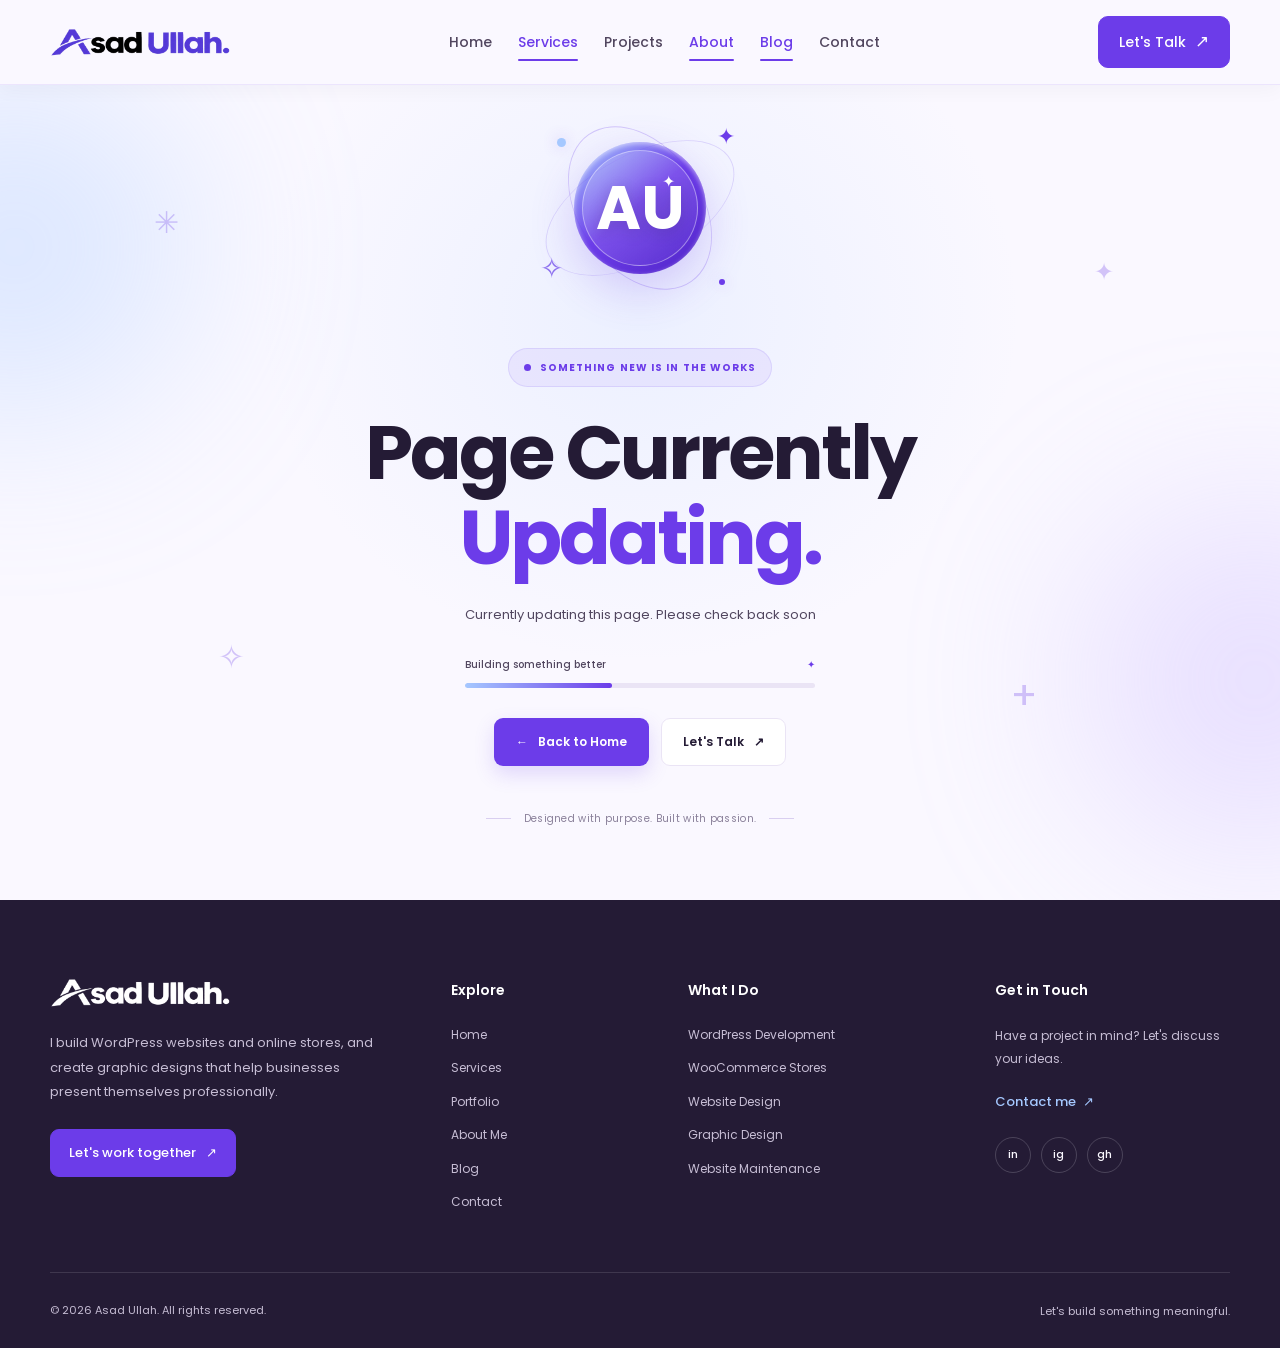
<file: coming-soon.html>
<!DOCTYPE html>
<html lang="en">
<head>
    <meta charset="UTF-8">
    <meta name="viewport" content="width=device-width, initial-scale=1.0">

    <meta name="description" content="Something new is in the works. Check back soon for more from Asad Ullah.">

    <title>Coming Soon | Asad Ullah</title>

    <link rel="preconnect" href="https://fonts.googleapis.com">
    <link rel="preconnect" href="https://fonts.gstatic.com" crossorigin>
    <link href="https://fonts.googleapis.com/css2?family=Poppins:wght@400;500;600;700;800&display=swap" rel="stylesheet">

    <link rel="stylesheet" href="css/style.css">
</head>

<body class="coming-soon-body">

    <!-- Shared Header -->
    <div id="header-placeholder"></div>

    <main class="coming-soon-page">

        <!-- Decorative background -->
        <div class="cs-background-glow cs-glow-one"></div>
        <div class="cs-background-glow cs-glow-two"></div>

        <!-- Floating decorative shapes -->
        <span class="cs-floating-shape cs-shape-one" aria-hidden="true">✳</span>
        <span class="cs-floating-shape cs-shape-two" aria-hidden="true">✦</span>
        <span class="cs-floating-shape cs-shape-three" aria-hidden="true">+</span>
        <span class="cs-floating-shape cs-shape-four" aria-hidden="true">✧</span>

        <section class="cs-content">

            <!-- Animated illustration -->
            <div class="cs-visual" aria-hidden="true">

                <div class="cs-orbit cs-orbit-one"></div>
                <div class="cs-orbit cs-orbit-two"></div>

                <div class="cs-orb">
                    <div class="cs-orb-inner">
                        <span class="cs-orb-star">✦</span>
                        <span class="cs-orb-letter">AU</span>
                    </div>
                </div>

                <span class="cs-mini-star cs-mini-star-one">✦</span>
                <span class="cs-mini-star cs-mini-star-two">✧</span>
                <span class="cs-mini-dot cs-mini-dot-one"></span>
                <span class="cs-mini-dot cs-mini-dot-two"></span>

            </div>

            <!-- Status badge -->
            <div class="cs-status">
                <span class="cs-status-dot"></span>
                SOMETHING NEW IS IN THE WORKS
            </div>

            <!-- Main heading -->
            <h1 class="cs-title">
                Page Currently 
                <span>Updating.</span>
            </h1>

            <p class="cs-description">
               Currently updating this page. Please check back soon
            </p>

            <!-- Animated progress indicator -->
            <div class="cs-progress-area">
                <div class="cs-progress-label">
                    <span>Building something better</span>
                    <span class="cs-progress-icon">✦</span>
                </div>

                <div
                    class="cs-progress-track"
                    role="img"
                    aria-label="Decorative animated progress indicator"
                >
                    <div class="cs-progress-bar"></div>
                </div>
            </div>

            <!-- Buttons -->
            <div class="cs-actions">

                <a href="index.html" class="cs-button cs-button-primary">
                    <span aria-hidden="true">←</span>
                    Back to Home
                </a>

                <a href="contact.html" class="cs-button cs-button-secondary">
                    Let's Talk
                    <span aria-hidden="true">↗</span>
                </a>

            </div>

            <!-- Footer message -->
            <div class="cs-bottom-note">
                <span class="cs-note-line"></span>
                <p>Designed with purpose. Built with passion.</p>
                <span class="cs-note-line"></span>
            </div>

        </section>

    </main>

    <!-- Shared Footer -->
    <div id="footer-placeholder"></div>

    <script src="js/main.js"></script>

</body>
</html>
</file>
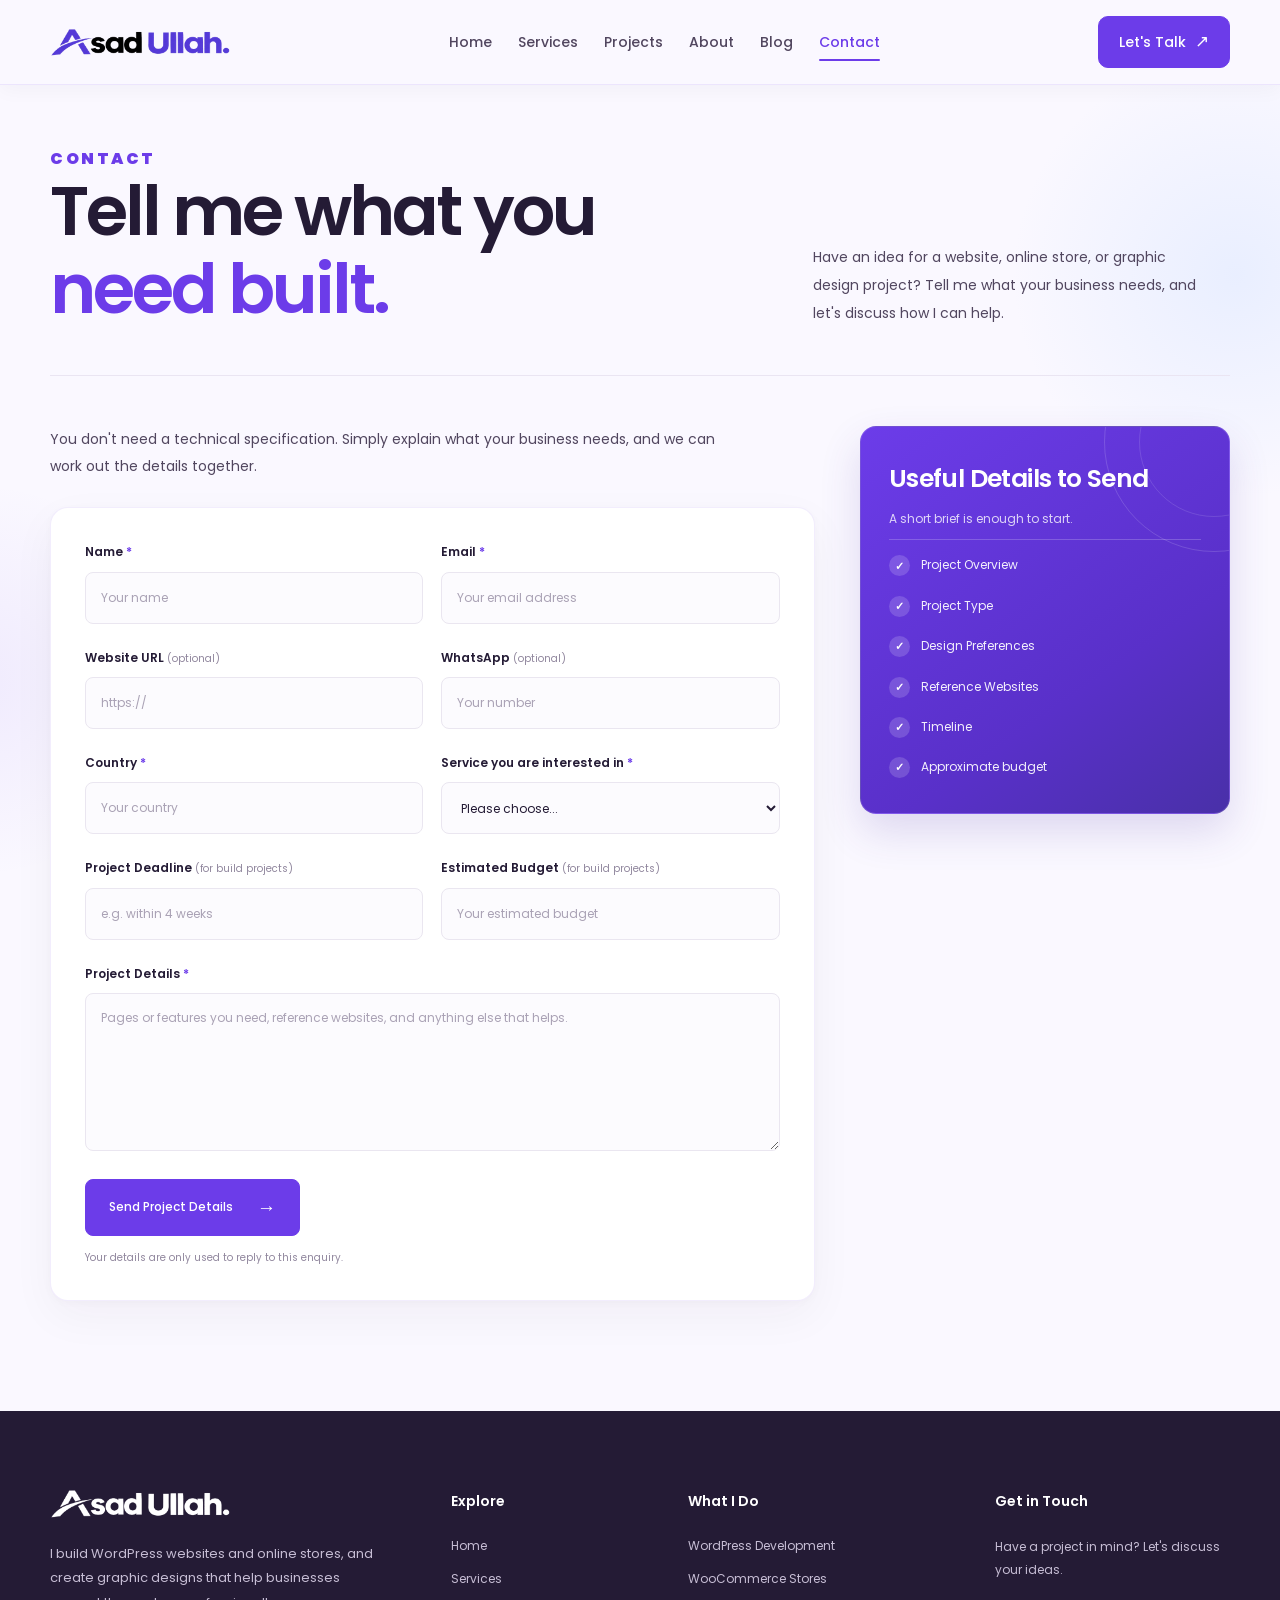
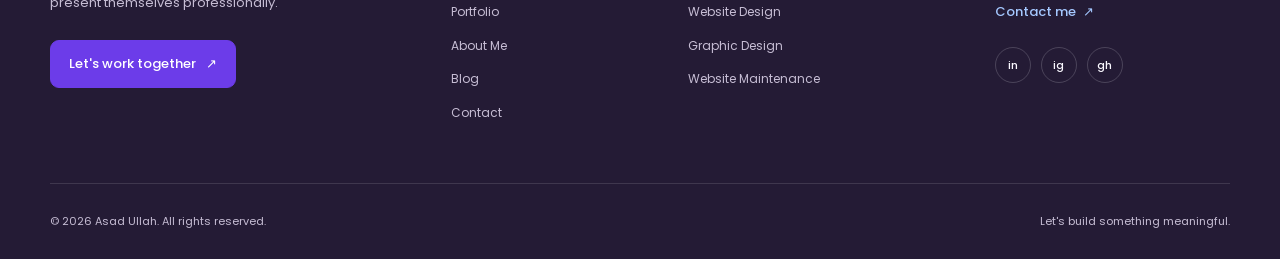
<file: contact.html>
<!DOCTYPE html>
<html lang="en">

<head>
    <meta charset="UTF-8">
    <meta name="viewport" content="width=device-width, initial-scale=1.0">

    <title>Contact | Asad Ullah</title>
    <meta name="description"
        content="Have a WordPress website, online store, or graphic design project in mind? Get in touch with Asad Ullah.">

    <!-- Google Font: Poppins -->
    <link rel="preconnect" href="https://fonts.googleapis.com">
    <link rel="preconnect" href="https://fonts.gstatic.com" crossorigin>
    <link href="https://fonts.googleapis.com/css2?family=Poppins:wght@400;500;600;700&display=swap" rel="stylesheet">

    <!-- Main Stylesheet -->
    <link rel="stylesheet" href="style.css">
</head>

<body class="contact-page">

    <!-- Shared Header -->
    <div id="header-placeholder"></div>

    <main>



        <section class="contact-section" id="contact">

            <div class="contact-container">
                <div class="contact-intro">
                    <div class="contact-eyebrow">
                        <span>CONTACT</span>
                    </div>
                    <div class="contact-intro-row">
                        <h2>
                            Tell me what you
                            <span>need built.</span>
                        </h2>

                        <div class="contact-intro-content">

                            <p>
                                Have an idea for a website, online store, or
                                graphic design project? Tell me what your
                                business needs, and let's discuss how I can help.
                            </p>

                        </div>

                    </div>

                </div>


                <!-- SECTION 06.2: ENQUIRY LAYOUT -->
                <div class="contact-layout">

                    <!-- LEFT: ENQUIRY FORM -->
                    <div class="contact-main">

                        <div class="contact-form-intro">
                            <p>
                                You don't need a technical specification.
                                Simply explain what your business needs, and
                                we can work out the details together.
                            </p>
                        </div>


                        <div class="contact-form-wrapper">

                            <form class="contact-form" id="contact-form">

                                <div class="contact-form-grid">

                                    <!-- NAME -->
                                    <div class="contact-field contact-field-half">
                                        <label for="contact-name">
                                            Name <span class="required">*</span>
                                        </label>

                                        <input type="text" id="contact-name" name="name" autocomplete="name"
                                            placeholder="Your name" required>
                                    </div>


                                    <!-- EMAIL -->
                                    <div class="contact-field contact-field-half">
                                        <label for="contact-email">
                                            Email <span class="required">*</span>
                                        </label>

                                        <input type="email" id="contact-email" name="email" autocomplete="email"
                                            placeholder="Your email address" required>
                                    </div>


                                    <!-- WEBSITE -->
                                    <div class="contact-field contact-field-half">
                                        <label for="contact-website">
                                            Website URL <span class="optional">(optional)</span>
                                        </label>

                                        <input type="url" id="contact-website" name="website" placeholder="https://">
                                    </div>


                                    <!-- WHATSAPP -->
                                    <div class="contact-field contact-field-half">
                                        <label for="contact-whatsapp">
                                            WhatsApp <span class="optional">(optional)</span>
                                        </label>

                                        <input type="tel" id="contact-whatsapp" name="whatsapp" autocomplete="tel"
                                            placeholder="Your number">
                                    </div>


                                    <!-- COUNTRY -->
                                    <div class="contact-field contact-field-half">
                                        <label for="contact-country">
                                            Country <span class="required">*</span>
                                        </label>

                                        <input type="text" id="contact-country" name="country"
                                            autocomplete="country-name" placeholder="Your country" required>
                                    </div>


                                    <!-- SERVICE -->
                                    <div class="contact-field contact-field-half">
                                        <label for="contact-service">
                                            Service you are interested in
                                            <span class="required">*</span>
                                        </label>

                                        <select id="contact-service" name="service" required>
                                            <option value="">Please choose...</option>

                                            <optgroup label="Website Development">
                                                <option value="WordPress Website Development" data-kind="build">
                                                    WordPress Website Development
                                                </option>

                                                <option value="Website Redesign" data-kind="build">
                                                    Website Redesign
                                                </option>

                                                <option value="WooCommerce Online Store" data-kind="build">
                                                    WooCommerce Online Store
                                                </option>

                                                <option value="Shopify Online Store" data-kind="build">
                                                    Shopify Online Store
                                                </option>

                                                <option value="Website Fixes and Customization" data-kind="build">
                                                    Website Fixes and Customization
                                                </option>
                                            </optgroup>

                                            <optgroup label="Website Management">
                                                <option value="Website Management and Maintenance" data-kind="other">
                                                    Website Management and Maintenance
                                                </option>

                                                <option value="cPanel and Hosting Management" data-kind="other">
                                                    cPanel and Hosting Management
                                                </option>
                                            </optgroup>

                                            <optgroup label="Graphic Design">
                                                <option value="Graphic Design" data-kind="other">
                                                    Graphic Design
                                                </option>

                                                <option value="Logo and Branding Design" data-kind="other">
                                                    Logo and Branding Design
                                                </option>
                                            </optgroup>

                                            <option value="Something else" data-kind="other">
                                                Something else / Not sure yet
                                            </option>

                                        </select>
                                    </div>


                                    <!-- DEADLINE -->
                                    <div class="contact-field contact-field-half">
                                        <label for="contact-deadline">
                                            Project Deadline
                                            <span class="optional">(for build projects)</span>
                                        </label>

                                        <input type="text" id="contact-deadline" name="deadline"
                                            data-required-when="build" placeholder="e.g. within 4 weeks">
                                    </div>


                                    <!-- BUDGET -->
                                    <div class="contact-field contact-field-half">
                                        <label for="contact-budget">
                                            Estimated Budget
                                            <span class="optional">(for build projects)</span>
                                        </label>

                                        <input type="text" id="contact-budget" name="budget" data-required-when="build"
                                            placeholder="Your estimated budget">
                                    </div>


                                    <!-- PROJECT DETAILS -->
                                    <div class="contact-field contact-field-full">
                                        <label for="contact-message">
                                            Project Details
                                            <span class="required">*</span>
                                        </label>

                                        <textarea id="contact-message" name="message" rows="6"
                                            placeholder="Pages or features you need, reference websites, and anything else that helps."
                                            required></textarea>
                                    </div>

                                </div>


                                <!-- FORM ACTIONS -->
                                <div class="contact-form-actions">

                                    <button class="contact-submit-button" type="submit">
                                        Send Project Details
                                        <span aria-hidden="true">→</span>
                                    </button>

                                    <span class="contact-privacy">
                                        Your details are only used to reply to this enquiry.
                                    </span>

                                </div>

                            </form>

                        </div>

                    </div>


                    <!-- RIGHT: USEFUL DETAILS -->
                    <aside class="contact-aside">

                        <div class="contact-aside-card">

                            <h3>Useful Details to Send</h3>

                            <p>
                                A short brief is enough to start.
                            </p>

                            <ul class="contact-check-list">
                                <li>Project Overview</li>
                                <li>Project Type</li>
                                <li>Design Preferences</li>
                                <li>Reference Websites</li>
                                <li>Timeline</li>
                                <li>Approximate budget</li>
                            </ul>

                        </div>

                    </aside>

                </div>

            </div>

        </section>


    </main>

    <!-- Shared Footer -->
    <div id="footer-placeholder"></div>

    <!-- Main JavaScript -->
    <script src="js/main.js"></script>

</body>

</html>
</file>
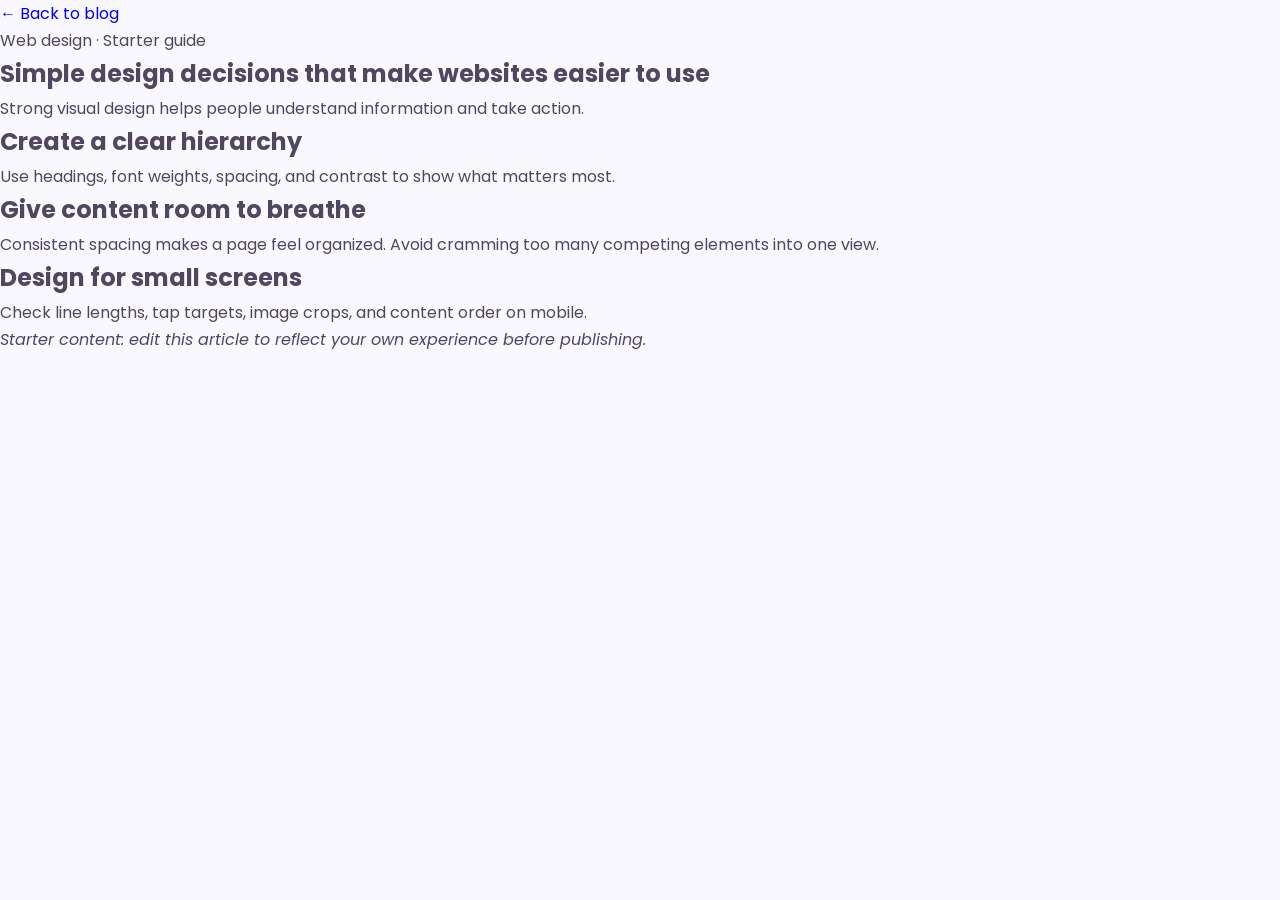
<file: blog/website-design-guide.html>
<!doctype html><html lang="en"><head><meta charset="utf-8"><meta name="viewport" content="width=device-width, initial-scale=1"><title>Simple design decisions that make websites easier to use | Your Name</title><link rel="preconnect" href="https://fonts.googleapis.com"><link href="https://fonts.googleapis.com/css2?family=Poppins:wght@400;500;600;700;800&display=swap" rel="stylesheet"><link rel="stylesheet" href="../css/style.css"><script src="../js/main.js" defer></script></head><body data-page="article"><div data-component="header"></div><main><article class="article container"><a class="text-link" href="../blog.html">← Back to blog</a><header class="article-header"><p class="eyebrow">Web design · Starter guide</p><h1>Simple design decisions that make websites easier to use</h1><p class="lead">Strong visual design helps people understand information and take action.</p></header><div class="article-body"><h2>Create a clear hierarchy</h2><p>Use headings, font weights, spacing, and contrast to show what matters most.</p><h2>Give content room to breathe</h2><p>Consistent spacing makes a page feel organized. Avoid cramming too many competing elements into one view.</p><h2>Design for small screens</h2><p>Check line lengths, tap targets, image crops, and content order on mobile.</p><p><em>Starter content: edit this article to reflect your own experience before publishing.</em></p></div></article></main><div data-component="footer"></div></body></html>
</file>
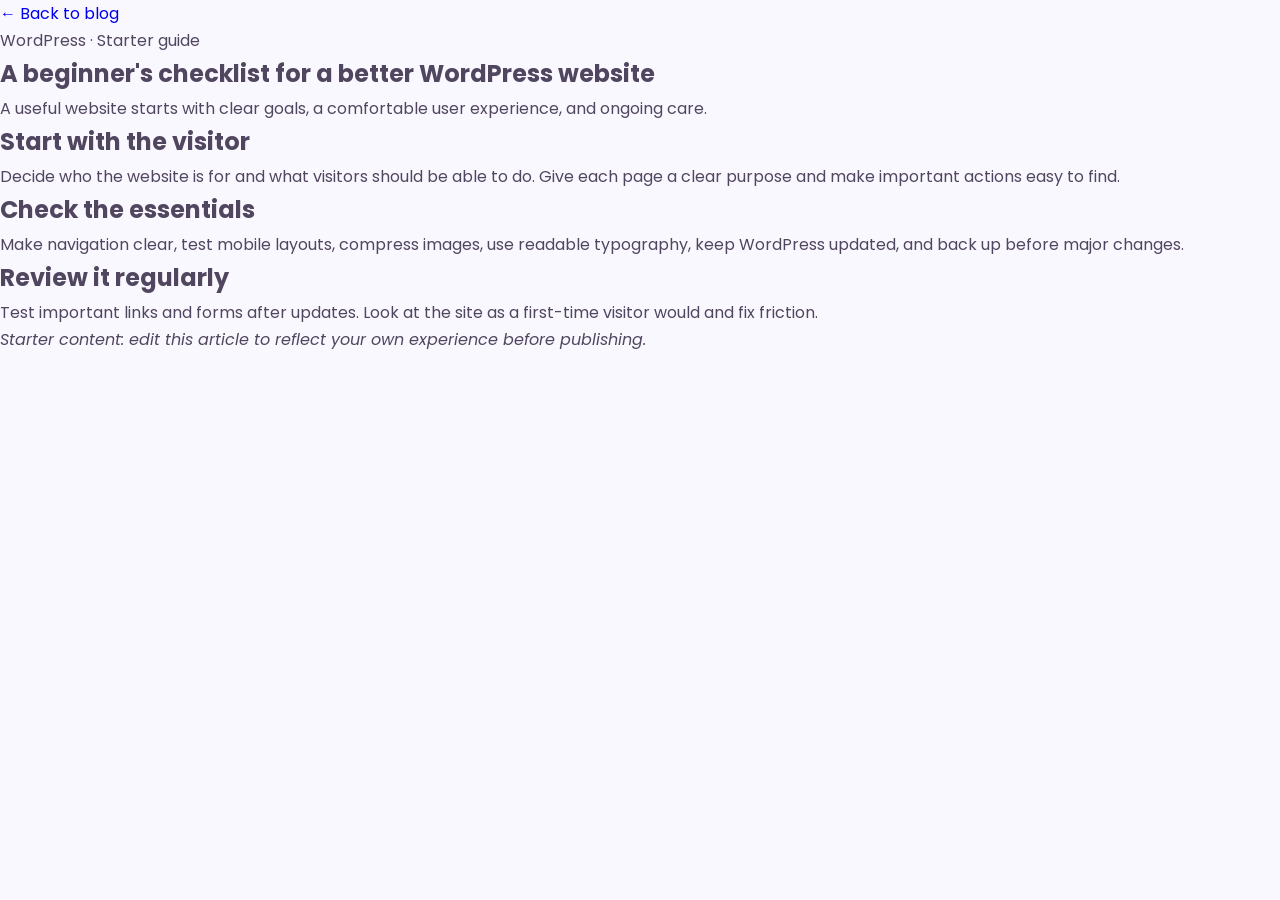
<file: blog/wordpress-tips.html>
<!doctype html><html lang="en"><head><meta charset="utf-8"><meta name="viewport" content="width=device-width, initial-scale=1"><title>A beginner's checklist for a better WordPress website | Your Name</title><link rel="preconnect" href="https://fonts.googleapis.com"><link href="https://fonts.googleapis.com/css2?family=Poppins:wght@400;500;600;700;800&display=swap" rel="stylesheet"><link rel="stylesheet" href="../css/style.css"><script src="../js/main.js" defer></script></head><body data-page="article"><div data-component="header"></div><main><article class="article container"><a class="text-link" href="../blog.html">← Back to blog</a><header class="article-header"><p class="eyebrow">WordPress · Starter guide</p><h1>A beginner's checklist for a better WordPress website</h1><p class="lead">A useful website starts with clear goals, a comfortable user experience, and ongoing care.</p></header><div class="article-body"><h2>Start with the visitor</h2><p>Decide who the website is for and what visitors should be able to do. Give each page a clear purpose and make important actions easy to find.</p><h2>Check the essentials</h2><p>Make navigation clear, test mobile layouts, compress images, use readable typography, keep WordPress updated, and back up before major changes.</p><h2>Review it regularly</h2><p>Test important links and forms after updates. Look at the site as a first-time visitor would and fix friction.</p><p><em>Starter content: edit this article to reflect your own experience before publishing.</em></p></div></article></main><div data-component="footer"></div></body></html>
</file>
<file: css/style.css>
/* =========================================
   1. GLOBAL STYLES
========================================= */

:root {
    --primary: #6C3CE9;
    --primary-dark: #5125C8;
    --secondary: #A5C8FF;
    --heading: #241B35;
    --body: #51465F;
    --background: #FAF8FF;
    --white: #FFFFFF;
    --border: #EAE4F5;
}

* {
    margin: 0;
    padding: 0;
    box-sizing: border-box;
}

html {
    scroll-behavior: smooth;
}

body {
    font-family: 'Poppins', sans-serif;
    background: var(--background);
    color: var(--body);
    line-height: 1.7;
}

a {
    text-decoration: none;
}

header-placeholder {
  display: block;
  width: 100%;
}

.site-header {
  position: fixed;
  top: 0;
  left: 0;
  width: 100%;
  z-index: 1000;

  background: rgba(250, 248, 255, 0.96);
  border-bottom: 1px solid rgba(108, 60, 233, 0.10);
  box-shadow: 0 4px 20px rgba(36, 27, 53, 0.04);

  -webkit-backdrop-filter: blur(14px);
  backdrop-filter: blur(14px);

  transition:
    background 0.25s ease,
    box-shadow 0.25s ease;
}

.site-header,
.site-header * {
  box-sizing: border-box;
}

/* ---------- Main container ---------- */

.header-container {
  width: min(1180px, calc(100% - 48px));
  min-height: 84px;
  margin: 0 auto;

  display: flex;
  align-items: center;
  justify-content: space-between;
  gap: 30px;
}

/* ---------- Logo ---------- */

.site-logo {
  display: inline-flex;
  align-items: center;
  flex-shrink: 0;
  text-decoration: none;
}

.header-logo {
  display: block;
  width: 180px;
  max-width: 100%;
  height: auto;
  object-fit: contain;
}

/* ---------- Desktop navigation ---------- */

.primary-navigation {
  display: flex;
  align-items: center;
  justify-content: center;
  gap: 26px;
}

.nav-link {
  position: relative;
  display: inline-flex;
  align-items: center;

  padding: 8px 0;

  color: #51465F;
  font-family: "Poppins", sans-serif;
  font-size: 14px;
  font-weight: 500;
  line-height: 1.5;
  text-decoration: none;
  white-space: nowrap;

  transition: color 0.2s ease;
}

/* Underline animation */

.nav-link::after {
  content: "";
  position: absolute;
  bottom: 0;
  left: 0;

  width: 0;
  height: 2px;
  border-radius: 2px;

  background: #6C3CE9;
  transition: width 0.25s ease;
}

.nav-link:hover,
.nav-link.active {
  color: #6C3CE9;
}

.nav-link:hover::after,
.nav-link.active::after {
  width: 100%;
}

/* Keyboard accessibility */

.site-header a:focus-visible,
.menu-toggle:focus-visible {
  outline: 2px solid #6C3CE9;
  outline-offset: 4px;
}

/* ---------- Desktop CTA button ---------- */

.header-cta {
  display: inline-flex;
  align-items: center;
  justify-content: center;
  gap: 9px;
  flex-shrink: 0;

  padding: 12px 20px;

  background: #6C3CE9;
  color: #FFFFFF;
  border: 1px solid #6C3CE9;
  border-radius: 10px;

  font-family: "Poppins", sans-serif;
  font-size: 14px;
  font-weight: 500;
  line-height: 1.5;
  text-decoration: none;
  white-space: nowrap;

  transition:
    background 0.2s ease,
    border-color 0.2s ease,
    transform 0.2s ease,
    box-shadow 0.2s ease;
}

.header-cta span {
  font-size: 17px;
  transition: transform 0.2s ease;
}

.header-cta:hover {
  background: #5729D0;
  border-color: #5729D0;
  color: #FFFFFF;
  transform: translateY(-2px);
  box-shadow: 0 6px 16px rgba(108, 60, 233, 0.20);
}

.header-cta:hover span {
  transform: translate(2px, -2px);
}

/* ---------- Mobile CTA inside menu ---------- */

.mobile-contact-link {
  display: none;
}

/* ---------- Hamburger button ---------- */

.menu-toggle {
  display: none;
  align-items: center;
  justify-content: center;
  flex-direction: column;

  width: 44px;
  height: 44px;
  padding: 10px;

  background: #FFFFFF;
  border: 1px solid rgba(108, 60, 233, 0.18);
  border-radius: 10px;

  cursor: pointer;
  flex-shrink: 0;
}

.menu-toggle span {
  display: block;
  width: 21px;
  height: 2px;
  margin: 2.5px 0;

  background: #241B35;
  border-radius: 3px;

  transition:
    transform 0.25s ease,
    opacity 0.2s ease;
}

/* Hamburger becomes X when menu is open */

.menu-toggle[aria-expanded="true"] span:nth-child(1) {
  transform: translateY(7px) rotate(45deg);
}

.menu-toggle[aria-expanded="true"] span:nth-child(2) {
  opacity: 0;
}

.menu-toggle[aria-expanded="true"] span:nth-child(3) {
  transform: translateY(-7px) rotate(-45deg);
}

/* ---------- Tablet navigation ---------- */

@media (max-width: 1050px) {
  .header-container {
    width: calc(100% - 40px);
    gap: 20px;
  }

  .header-logo {
    width: 155px;
  }

  .primary-navigation {
    gap: 17px;
  }

  .nav-link {
    font-size: 13px;
  }

  .header-cta {
    padding: 11px 15px;
    font-size: 13px;
  }
}

/* ---------- Mobile navigation ---------- */

@media (max-width: 760px) {
  .header-container {
    width: calc(100% - 32px);
    min-height: 72px;
    gap: 12px;
  }

  .header-logo {
    width: 150px;
  }

  /* Hide desktop CTA on mobile */

  .header-cta {
    display: none !important;
  }

  /* Show hamburger */

  .menu-toggle {
    display: flex;
  }

  /* Collapsed navigation */

  .primary-navigation {
    display: none;

    position: absolute;
    top: 100%;
    left: 0;
    right: 0;

    width: 100%;
    max-height: calc(100vh - 72px);
    overflow-y: auto;

    padding: 14px 24px 24px;

    flex-direction: column;
    align-items: stretch;
    justify-content: flex-start;
    gap: 0;

    background: #FAF8FF;
    border-top: 1px solid rgba(108, 60, 233, 0.10);
    border-bottom: 1px solid rgba(108, 60, 233, 0.12);
    box-shadow: 0 14px 24px rgba(36, 27, 53, 0.10);
  }

  /* */

  .primary-navigation.is-open {
    display: flex;
  }

  .nav-link {
    display: flex;
    width: 100%;
    padding: 14px 4px;

    font-size: 15px;
    border-bottom: 1px solid rgba(108, 60, 233, 0.08);
  }

  .nav-link::after {
    display: none;
  }

  .nav-link:hover,
  .nav-link.active {
    color: #6C3CE9;
  }

  /* Mobile CTA appears inside the menu */

  .mobile-contact-link {
    display: flex;
    align-items: center;
    justify-content: center;

    width: 100%;
    margin-top: 18px;
    padding: 13px 18px;

    background: #6C3CE9;
    color: #FFFFFF;
    border: 1px solid #6C3CE9;
    border-radius: 10px;

    font-family: "Poppins", sans-serif;
    font-size: 14px;
    font-weight: 500;
    text-decoration: none;
    text-align: center;

    transition: background 0.2s ease;
  }

  .mobile-contact-link:hover {
    background: #5729D0;
    color: #FFFFFF;
  }
}

/* ---------- Small mobile screens ---------- */

@media (max-width: 380px) {
  .header-container {
    width: calc(100% - 24px);
    min-height: 66px;
  }

  .header-logo {
    width: 130px;
  }

  .menu-toggle {
    width: 42px;
    height: 42px;
  }

  .primary-navigation {
    max-height: calc(100vh - 66px);
  }
}

/* ---------- Reduced motion accessibility ---------- */

@media (prefers-reduced-motion: reduce) {
  .site-header,
  .nav-link,
  .nav-link::after,
  .header-cta,
  .header-cta span,
  .menu-toggle span,
  .mobile-contact-link {
    transition: none !important;
  }
}

/* =========================================
   2. HERO SECTION
========================================= */

.hero {
    position: relative;
    min-height: 100vh;
    display: flex;
    align-items: center;
    padding: 70px 6%;
    overflow: hidden;
    background:
        radial-gradient(
            circle at 80% 45%,
            rgba(165, 200, 255, 0.20),
            transparent 35%
        ),
        var(--background);
}

.hero-container {
    width: 100%;
    max-width: 1320px;
    margin: 0 auto;
    display: grid;
    grid-template-columns: 1fr 0.95fr;
    align-items: center;
    gap: 55px;
}


/* =========================================
   3. LEFT SIDE CONTENT
========================================= */

.hero-content {
    position: relative;
    z-index: 3;
}

.hero-tag {
    display: inline-flex;
    align-items: center;
    gap: 10px;
    padding: 9px 17px;
    margin-bottom: 5px;
    background: #EEE8FF; 
    color: var(--primary);
    border-radius: 50px;
    font-size: 12px;
    font-weight: 600;
}

.tag-dot {
    width: 12px;
    height: 12px;
    border-radius: 50%;
    background: #16A34A;
    box-shadow: 0 0 0 4px rgba(22, 163, 74, 0.10);
    animation: csPulse 1.8s ease-in-out infinite;
}

.hero-content h1 {
    color: var(--heading);
    font-size: clamp(38px, 4.2vw, 62px);
    line-height: 1.2;
    font-weight: 700;
    letter-spacing: -2px;
    margin-bottom: 24px;
}

.highlight {
    display: block;
    color: var(--primary);
}

.hero-description {
    max-width: 520px;
    font-size: 15px;
    line-height: 1.9;
    margin-bottom: 32px;
    color: var(--body);
}


/* =========================================
   4. HERO BUTTONS
========================================= */

.hero-buttons {
    display: flex;
    flex-wrap: wrap;
    align-items: center;
    gap: 15px;
}

.btn {
    display: inline-flex;
    justify-content: center;
    align-items: center;
    gap: 14px;
    min-height: 52px;
    padding: 13px 23px;
    border-radius: 12px;
    font-size: 13px;
    font-weight: 600;
    transition: all 0.3s ease;
}

.btn-primary {
    color: var(--white);
    background: linear-gradient(
        135deg,
        var(--primary),
        var(--primary-dark)
    );
    box-shadow: 0 10px 24px rgba(108, 60, 233, 0.20);
}

.btn-primary:hover {
    transform: translateY(-3px);
    box-shadow: 0 14px 28px rgba(108, 60, 233, 0.28);
}

.arrow {
    font-size: 20px;
    line-height: 1;
}

.btn-secondary {
    color: var(--primary);
    background: transparent;
    border: 1.5px solid var(--primary);
}

.btn-secondary:hover {
    color: var(--white);
    background: var(--primary);
}




/* Let's Connect — Official Brand Colors */
.lets-connect {
  margin-top: 20px;
  display: flex;
  align-items: center;
  flex-wrap: wrap;
  gap: 16px;
  font-family: "Poppins", sans-serif;
}

.connect-label {
  color: #51465F;
  font-size: 14px;
  font-weight: 500;
}

.connect-socials {
  display: flex;
  align-items: center;
  gap: 10px;
}

.connect-socials a {
  width: 38px;
  height: 38px;
  display: inline-flex;
  align-items: center;
  justify-content: center;
  background: #FFFFFF;
  border: 1px solid #E7E0F0;
  border-radius: 50%;
  text-decoration: none;
  transition: transform 0.25s ease,
              background-color 0.25s ease,
              box-shadow 0.25s ease;
}

/* LinkedIn — Blue */
.connect-socials a[aria-label="LinkedIn"] {
  color: #0A66C2;
}

/* GitHub — Dark */
.connect-socials a[aria-label="GitHub"] {
  color: #181717;
}

/* Upwork — Green */
.connect-socials a[aria-label="Upwork"] {
  color: #14A800;
}

/* X — Black */
.connect-socials a[aria-label="X"] {
  color: #000000;
}

/* Email  */
.connect-socials a[aria-label="Email"] {
  color: #6C3CE9;
}

.connect-socials svg {
  width: 17px;
  height: 17px;
  display: block;
}

.connect-socials a:hover {
  transform: translateY(-3px);
  box-shadow: 0 5px 14px rgba(36, 27, 53, 0.12);
}

/* Brand-colored hover backgrounds */
.connect-socials a[aria-label="LinkedIn"]:hover {
  color: #FFFFFF;
  background: #0A66C2;
  border-color: #0A66C2;
}

.connect-socials a[aria-label="GitHub"]:hover {
  color: #FFFFFF;
  background: #181717;
  border-color: #181717;
}

.connect-socials a[aria-label="Upwork"]:hover {
  color: #FFFFFF;
  background: #14A800;
  border-color: #14A800;
}

.connect-socials a[aria-label="X"]:hover {
  color: #FFFFFF;
  background: #000000;
  border-color: #000000;
}

.connect-socials a[aria-label="Email"]:hover {
  color: #FFFFFF;
  background: #6C3CE9;
  border-color: #6C3CE9;
}

.connect-socials a:focus-visible {
  outline: 2px solid #6C3CE9;
  outline-offset: 4px;
}

@media (max-width: 480px) {
  .lets-connect {
    gap: 10px;
  }

  .connect-socials {
    gap: 8px;
  }

  .connect-socials a {
    width: 35px;
    height: 35px;
  }
}

/* =========================================
   COMPACT PROJECT THUMBNAILS
========================================= */

.hero-work {
    width: 100%;
    max-width: 500px;
    margin-top: 34px;
}

.work-heading {
    display: flex;
    align-items: center;
    gap: 9px;
    margin-bottom: 13px;
    color: #756B91;
    font-size: 10px;
    font-weight: 600;
    letter-spacing: 1.5px;
}

.work-heading-line {
    display: inline-block;
    width: 22px;
    height: 2px;
    border-radius: 5px;
    background: #6C3CE9;
}

.work-thumbnails {
    display: grid;
    grid-template-columns: repeat(4, minmax(0, 1fr));
    gap: 12px;
}

.work-thumbnail {
    display: block;
    min-width: 0;
    aspect-ratio: 1.25 / 1;
    overflow: hidden;
    border: 1px solid #EAE4F5;
    border-radius: 11px;
    background: #F0EBFF;
    transition:
        transform 0.25s ease,
        box-shadow 0.25s ease,
        border-color 0.25s ease;
}

.work-thumbnail img {
    display: block;
    width: 100%;
    height: 100%;
    object-fit: cover;
    transition: transform 0.35s ease;
}

.work-thumbnail:hover {
    transform: translateY(-3px);
    border-color: #BCA7FF;
    box-shadow: 0 8px 20px rgba(108, 60, 233, 0.12);
}

.work-thumbnail:hover img {
    transform: scale(1.06);
}

.work-thumbnail:focus-visible {
    outline: 2px solid #6C3CE9;
    outline-offset: 4px;
}

/* Responsive */

@media (max-width: 760px) {
    .hero-work {
        margin-top: 28px;
    }

    .work-thumbnails {
        gap: 9px;
    }

    .work-thumbnail {
        border-radius: 9px;
    }
}

@media (max-width: 360px) {
    .work-thumbnails {
        grid-template-columns: repeat(2, minmax(0, 1fr));
    }
}

@media (prefers-reduced-motion: reduce) {
    .work-thumbnail,
    .work-thumbnail img {
        transition: none;
    }
}

/* =========================================
   6. RIGHT SIDE PORTRAIT
========================================= */

.hero-visual {
    position: relative;
    display: flex;
    justify-content: center;
    align-items: center;
    min-width: 0;
}

.portrait-frame {
    position: relative;
    width: 100%;
    max-width: 490px;
    aspect-ratio: 4 / 5;
    display: flex;
    align-items: flex-end;
    justify-content: center;
}

/* Soft purple outline */

.portrait-frame::before {
    content: "";
    position: absolute;
    inset: 5% 3% 3%;
    border: 2px solid rgba(108, 60, 233, 0.23);
    border-radius: 32px;
    transform: rotate(-4deg);
    z-index: 0;
}

/* Circular blue backdrop */

.portrait-background {
    position: absolute;
    width: 92%;
    height: 82%;
    left: 4%;
    bottom: 5%;
    border-radius: 48% 48% 28% 28%;
    background: linear-gradient(
        145deg,
        #C9DCFF 0%,
        #A5C8FF 48%,
        #E3D8FF 100%
    );
    z-index: 0;
}

/* Decorative orbit */

.portrait-orbit {
    position: absolute;
    width: 108%;
    height: 88%;
    border: 1px solid rgba(108, 60, 233, 0.12);
    border-radius: 50%;
    transform: rotate(-18deg);
    z-index: 0;
}

/* Portrait image */

.hero-portrait {
    position: relative;
    z-index: 1;
    display: block;
    width: 100%;
    height: 96%;
    object-fit: contain;
    object-position: center bottom;
}

/* Decorative circles */

.decor-circle {
    position: absolute;
    border-radius: 50%;
    z-index: 1;
}

.circle-one {
    width: 42px;
    height: 42px;
    top: 18%;
    left: -4%;
    background: #B4A0FF;
}

.circle-two {
    width: 55px;
    height: 55px;
    right: -3%;
    top: 52%;
    background: var(--primary);
    opacity: 0.65;
}

.circle-three {
    width: 35px;
    height: 35px;
    left: 2%;
    bottom: 22%;
    background: var(--secondary);
}


/* =========================================
   7. FLOATING SKILL CARDS
========================================= */

.floating-badge {
    position: absolute;
    z-index: 2;
    display: flex;
    align-items: center;
    gap: 11px;
    padding: 13px 16px;
    background: rgba(255, 255, 255, 0.96);
    border: 1px solid rgba(108, 60, 233, 0.08);
    border-radius: 15px;
    box-shadow: 0 12px 35px rgba(36, 27, 53, 0.10);
    animation: float 4s ease-in-out infinite;
}

.badge-code {
    top: 15%;
    right: -4%;
}

.badge-clean {
    top: 40%;
    left: -10%;
    animation-delay: -1s;
}

.badge-design {
    bottom: 16%;
    right: -5%;
    animation-delay: -2s;
}

/* Badge icons */

.badge-icon {
    width: 38px;
    height: 38px;
    flex-shrink: 0;
    display: grid;
    place-items: center;
    border-radius: 11px;
    background: #EEE8FF;
    color: var(--primary);
    font-size: 18px;
    font-weight: 700;
}

.wordpress-icon {
    color: var(--white);
    background: var(--primary);
    border-radius: 50%;
    font-family: Georgia, serif;
    font-size: 24px;
    font-weight: 400;
}

.clean-icon {
    background: #DFEBFF;
    color: #3479E8;
    font-size: 16px;
}

.design-badge-icon {
    font-size: 23px;
}

/* Badge text */

.badge-text {
    display: flex;
    flex-direction: column;
    line-height: 1.5;
}

.badge-text strong {
    color: var(--heading);
    font-size: 11px;
    font-weight: 700;
    white-space: nowrap;
}

.badge-text span {
    color: #756B91;
    font-size: 10px;
    white-space: nowrap;
}

/* Floating animation */

@keyframes float {
    0%, 100% {
        transform: translateY(0);
    }

    50% {
        transform: translateY(-8px);
    }
}


/* =========================================
   8. TABLET RESPONSIVE DESIGN
========================================= */

@media (max-width: 1050px) {
    .hero {
        padding: 60px 5%;
    }

    .hero-container {
        gap: 30px;
    }

    .hero-content h1 {
        font-size: clamp(36px, 4.5vw, 50px);
        letter-spacing: -1.5px;
    }

    .hero-tag {
        font-size: 10px;
        margin-top: 50px;
    }

    .portrait-frame {
        max-width: 420px;
    }

    .floating-badge {
        padding: 40px 12px;
    }

    .badge-clean {
        left: -5%;
    }

    .badge-code,
    .badge-design {
        right: -2%;
    }
}


/* =========================================
   9. MOBILE RESPONSIVE DESIGN
========================================= */

@media (max-width: 760px) {
    .hero {
        min-height: auto;
        padding: 55px 6% 70px;
    }

    .hero-container {
        grid-template-columns: 1fr;
        gap: 35px;
    }

    .hero-content h1 {
        font-size: clamp(36px, 9vw, 52px);
        letter-spacing: -1.5px;
    }

    .hero-tag {
        font-size: 10px;
        padding: 8px 12px;
    }

    .hero-description {
        font-size: 14px;
        line-height: 1.85;
    }

    .hero-stats {
        margin-top: 35px;
        padding-top: 22px;
    }

    .stat-item + .stat-item {
        padding-left: 16px;
    }

    .stat-item {
        padding-right: 8px;
    }

    .stat-icon {
        width: 42px;
        height: 42px;
        font-size: 19px;
    }

    .stat-item h3 {
        font-size: 12px;
    }

    .stat-item p {
        font-size: 10px;
    }

    .hero-visual {
        width: 100%;
        max-width: 480px;
        margin: 0 auto;
    }

    .portrait-frame {
        max-width: 380px;
    }

    .badge-code {
        right: -1%;
    }

    .badge-clean {
        left: -1%;
    }

    .badge-design {
        right: -1%;
    }
}


/* =========================================
   10. SMALL MOBILE SCREENS
========================================= */

@media (max-width: 420px) {
    .hero {
        padding: 40px 5% 55px;
    }

    .hero-content h1 {
        font-size: 36px;
    }

    .hero-buttons {
        flex-direction: column;
        align-items: stretch;
    }

    .btn {
        width: 100%;
    }

    .hero-stats {
        gap: 0;
    }

    .stat-item + .stat-item {
        padding-left: 10px;
    }

    .stat-item {
        padding-right: 6px;
    }

    .stat-item h3 {
        font-size: 11px;
    }

    .stat-item p {
        font-size: 9px;
    }

    .portrait-frame {
        max-width: 330px;
    }

    .floating-badge {
        gap: 7px;
        padding: 8px 9px;
        border-radius: 11px;
    }

    .badge-icon {
        width: 30px;
        height: 30px;
        font-size: 15px;
    }

    .wordpress-icon {
        font-size: 20px;
    }

    .badge-text strong {
        font-size: 9px;
    }

    .badge-text span {
        font-size: 8px;
    }

    .badge-clean {
        left: -2%;
    }
}


/* =========================================
   11. REDUCED MOTION ACCESSIBILITY
========================================= */

@media (prefers-reduced-motion: reduce) {
    *,
    *::before,
    *::after {
        scroll-behavior: auto !important;
        animation: none !important;
        transition: none !important;
    }
}





/* ===== Tools Slider ===== */

.tools-section {
    width: 100%;
    overflow: hidden;
    padding: 22px 0;
    margin-top: 24px;
    background: #F1ECFF;
    border-top: 1px solid #EAE4F5;
    border-bottom: 1px solid #EAE4F5;
}

.tools-marquee {
    width: 100%;
    overflow: hidden;
}

.tools-track {
    display: flex;
    width: max-content;
    animation: tools-scroll 32s linear infinite;
}

.tools-group {
    display: flex;
    align-items: center;
    flex-shrink: 0;
    gap: 26px;
    padding-right: 26px;
}

.tools-group span {
    color: #241B35;
    font-family: "Poppins", sans-serif;
    font-size: 14px;
    font-weight: 700;
    letter-spacing: 1.8px;
    text-transform: uppercase;
    white-space: nowrap;
}

.tools-group i {
    color: #6C3CE9;
    font-size: 20px;
    font-style: normal;
    line-height: 1;
}

@keyframes tools-scroll {
    from {
        transform: translateX(0);
    }
    to {
        transform: translateX(-50%);
    }
}

.tools-marquee:hover .tools-track {
    animation-play-state: paused;
}

@media (max-width: 760px) {
    .tools-section {
        padding: 18px 0;
    }

    .tools-group {
        gap: 18px;
        padding-right: 18px;
    }

    .tools-group span {
        font-size: 12px;
        letter-spacing: 1.2px;
    }

    .tools-group i {
        font-size: 17px;
    }
}

@media (prefers-reduced-motion: reduce) {
    .tools-track {
        animation: none;
    }
}



/* ========================================
   SECTION 01 — SERVICES
======================================== */


/* =========================================
   SECTION 01: SERVICES — DESIGN AND DEVELOP
========================================= */

/* SECTION 01.1: BOX SIZING */
.services-section,
.services-section * {
    box-sizing: border-box;
}

/* SECTION 01.2: MAIN SECTION */
.services-section {
    width: 100%;
    padding: 30px 24px;
    margin: 0;
    background: #FAF8FF;
    color: #241B35;
    overflow: hidden;
}

/* SECTION 01.3: CONTENT CONTAINER */
.services-container {
    width: 100%;
    max-width: 1200px;
    margin: 0 auto;
}

/* SECTION 01.4: INTRODUCTION */
.services-intro {
    width: 100%;
    margin: 0 0 42px;
}

/* Section label */
.services-eyebrow {
    display: flex;
    align-items: center;
    flex-wrap: wrap;
    gap: 10px;
    margin: 0 0 5px;
    color: #6C3CE9;
    font-size: 12px;
    font-weight: 700;
    line-height: 1.5;
    letter-spacing: 2px;
}

.eyebrow-divider {
    color: #A5C8FF;
}

/* Heading and description side by side */
.services-intro-row {
    display: grid;
    grid-template-columns: minmax(0, 1.1fr) minmax(0, 0.9fr);
    align-items: end;
    gap: 40px;
    width: 100%;
}

.services-intro h2 {
    min-width: 0;
    margin: 0;
    color: #241B35;
    font-family: "Poppins", sans-serif;
    font-size: clamp(30px, 3.5vw, 46px);
    font-weight: 800;
    line-height: 1.2;
    overflow-wrap: break-word;
}

.services-intro h2 span {
    display: inline;
    color: #6C3CE9;
}

.services-description {
    min-width: 0;
    margin: 0 0 4px;
    color: #51465F;
    font-family: "Poppins", sans-serif;
    font-size: 14px;
    font-weight: 400;
    line-height: 1.9;
    overflow-wrap: break-word;
}

/* SECTION 01.5: SERVICES GRID */
.services-grid {
    display: grid;
    grid-template-columns: repeat(3, minmax(0, 1fr));
    align-items: stretch;
    gap: 22px;
    width: 100%;
    margin: 0;
    padding: 0;
}

/* SECTION 01.6: SERVICE CARDS */
.service-card {
    display: flex;
    flex-direction: column;
    align-items: flex-start;
    width: 100%;
    min-width: 0;
    min-height: 100%;
    margin: 0;
    padding: 26px 24px;
    background: #FFFFFF;
    border: 1px solid #EAE3F7;
    border-radius: 18px;
    box-shadow: 0 8px 28px rgba(36, 27, 53, 0.04);
    transition: transform 0.25s ease, box-shadow 0.25s ease;
}

.service-card:hover {
    transform: translateY(-4px);
    box-shadow: 0 14px 32px rgba(108, 60, 233, 0.10);
}

/* SECTION 01.7: SERVICE ICONS */
.service-icon {
    display: flex;
    align-items: center;
    justify-content: center;
    flex: 0 0 52px;
    width: 52px;
    height: 52px;
    margin: 0 0 20px;
    padding: 0;
    color: #6C3CE9;
    background: #F1ECFF;
    border-radius: 13px;
}

.service-icon svg {
    display: block;
    width: 26px;
    height: 26px;
    max-width: 100%;
    margin: 0;
    padding: 0;
    color: inherit;
}

/* SECTION 01.8: CARD TEXT */
.service-card h3 {
    width: 100%;
    margin: 0 0 12px;
    padding: 0;
    color: #241B35;
    font-family: "Poppins", sans-serif;
    font-size: 18px;
    font-weight: 600;
    line-height: 1.5;
    overflow-wrap: break-word;
}

.service-card > p {
    width: 100%;
    margin: 0 0 18px;
    padding: 0;
    color: #51465F;
    font-family: "Poppins", sans-serif;
    font-size: 13px;
    font-weight: 400;
    line-height: 1.8;
}

/* SECTION 01.9: SERVICE LIST */
.service-list {
    width: 100%;
    margin: 0 0 18px;
    padding: 0;
    list-style: none;
}

.service-list li {
    position: relative;
    width: 100%;
    margin: 0 0 11px;
    padding: 0 0 0 17px;
    color: #51465F;
    font-family: "Poppins", sans-serif;
    font-size: 12px;
    line-height: 1.7;
    overflow-wrap: break-word;
}

.service-list li:last-child {
    margin-bottom: 0;
}

.service-list li::before {
    content: "";
    position: absolute;
    top: 7px;
    left: 0;
    width: 6px;
    height: 6px;
    background: #6C3CE9;
    border-radius: 50%;
}

/* SECTION 01.10: SERVICE TAGS */
.service-tags {
    display: flex;
    flex-wrap: wrap;
    align-items: flex-start;
    gap: 7px;
    width: 100%;
    margin: auto 0 0;
    padding: 12px 0 20px;
}

.service-tags span {
    display: inline-block;
    max-width: 100%;
    margin: 0;
    padding: 6px 9px;
    color: #6C3CE9;
    background: #F5F1FF;
    border-radius: 6px;
    font-family: "Poppins", sans-serif;
    font-size: 10px;
    line-height: 1.5;
    overflow-wrap: break-word;
}

/* SECTION 01.11: DISCUSS PROJECT BUTTON */
.service-button {
    display: flex;
    align-items: center;
    justify-content: space-between;
    gap: 10px;
    width: 100%;
    min-height: 44px;
    margin: 0;
    padding: 12px 14px;
    color: #FFFFFF;
    background: #6C3CE9;
    border: 1px solid #6C3CE9;
    border-radius: 9px;
    font-family: "Poppins", sans-serif;
    font-size: 12px;
    font-weight: 600;
    line-height: 1.5;
    text-decoration: none;
    transition: background 0.2s ease, color 0.2s ease;
}

.service-button span {
    flex-shrink: 0;
    font-size: 17px;
    line-height: 1;
}

.service-button:hover {
    color: #6C3CE9;
    background: #FFFFFF;
}

.service-button:focus-visible {
    outline: 2px solid #6C3CE9;
    outline-offset: 3px;
}

/* SECTION 01.12: TABLET */
@media (max-width: 950px) {
    .services-section {
        padding: 75px 24px;
    }

    .services-intro-row {
        grid-template-columns: minmax(0, 1fr) minmax(0, 1fr);
        gap: 26px;
    }

    .services-grid {
        grid-template-columns: repeat(2, minmax(0, 1fr));
        gap: 18px;
    }

    .service-card:last-child {
        grid-column: 1 / -1;
    }
}

/* SECTION 01.13: MOBILE */
@media (max-width: 600px) {
    .services-section {
        padding: 55px 18px;
    }

    .services-intro {
        margin-bottom: 30px;
    }

    .services-eyebrow {
        margin-bottom: 16px;
        font-size: 11px;
        letter-spacing: 1.5px;
    }

    .services-intro-row {
        grid-template-columns: minmax(0, 1fr);
        gap: 16px;
    }

    .services-intro h2 {
        font-size: clamp(28px, 8vw, 34px);
        line-height: 1.25;
    }

    .services-description {
        font-size: 13px;
        line-height: 1.8;
    }

    .services-grid {
        grid-template-columns: minmax(0, 1fr);
        gap: 16px;
    }

    .service-card,
    .service-card:last-child {
        grid-column: auto;
        min-height: 0;
        padding: 24px 20px;
    }

    .service-card h3 {
        font-size: 18px;
    }

    .service-tags {
        padding-bottom: 18px;
    }
}

/* SECTION 01.14: REDUCED MOTION */
@media (prefers-reduced-motion: reduce) {
    .service-card,
    .service-button {
        transition: none;
    }

    .service-card:hover {
        transform: none;
    }
}



/*SECTION: CALL TO ACTION */

/* CTA Box Sizing */
.cta-section,
.cta-section * {
    box-sizing: border-box;
}

/* CTA Section */
.cta-section {
    width: 100%;
    margin: 0;
    padding: 30px 15px;
    background: #FAF8FF;
    color: #241B35;
}

/* CTA Container */
.cta-container {
    display: flex;
    align-items: center;
    justify-content: space-between;
    gap: 40px;

    width: 100%;
    max-width: 1200px;
    margin: 0 auto;
    padding: 42px 44px;

    background: #F1ECFF;
    border: 1px solid #E5DBFF;
    border-radius: 20px;
}

/* CTA Text Content */
.cta-content {
    flex: 1 1 600px;
    min-width: 0;
}

.cta-content h2 {
    margin: 0 0 14px;
    padding: 0;

    color: #241B35;
    font-family: "Poppins", sans-serif;
    font-size: clamp(25px, 3vw, 36px);
    font-weight: 600;
    line-height: 1.35;
    overflow-wrap: break-word;
}

.cta-content p {
    max-width: 650px;
    margin: 0;
    padding: 0;

    color: #51465F;
    font-family: "Poppins", sans-serif;
    font-size: 14px;
    font-weight: 400;
    line-height: 1.9;
}

/* CTA Button Container */
.cta-action {
    flex: 0 0 auto;
}

/* CTA Button */
.cta-button {
    display: inline-flex;
    align-items: center;
    justify-content: center;
    gap: 18px;

    min-height: 50px;
    padding: 14px 22px;

    color: #FFFFFF;
    background: #6C3CE9;
    border: 1px solid #6C3CE9;
    border-radius: 10px;

    font-family: "Poppins", sans-serif;
    font-size: 13px;
    font-weight: 500;
    line-height: 1.5;
    text-decoration: none;
    white-space: nowrap;

    transition:
        background 0.25s ease,
        color 0.25s ease,
        transform 0.25s ease;
}

.cta-button span {
    font-size: 18px;
    line-height: 1;
}

.cta-button:hover {
    color: #6C3CE9;
    background: #FFFFFF;
    transform: translateY(-2px);
}

.cta-button:focus-visible {
    outline: 2px solid #6C3CE9;
    outline-offset: 4px;
}

/* CTA Tablet Layout */
@media (max-width: 850px) {
    .cta-section {
        padding: 45px 24px;
    }

    .cta-container {
        gap: 28px;
        padding: 34px 30px;
    }

    .cta-content h2 {
        font-size: 28px;
    }

    .cta-content p {
        font-size: 13px;
    }

    .cta-button {
        gap: 10px;
        padding: 13px 16px;
        font-size: 12px;
    }
}

/* CTA Mobile Layout */
@media (max-width: 600px) {
    .cta-section {
        padding: 35px 18px;
    }

    .cta-container {
        flex-direction: column;
        align-items: flex-start;
        gap: 24px;

        padding: 28px 22px;
        border-radius: 16px;
    }

    .cta-content {
        width: 100%;
        flex-basis: auto;
    }

    .cta-content h2 {
        font-size: 26px;
        line-height: 1.35;
    }

    .cta-content p {
        font-size: 13px;
        line-height: 1.8;
    }

    .cta-action {
        width: 100%;
    }

    .cta-button {
        width: 100%;
        justify-content: space-between;
        padding: 14px 18px;
    }
}

/* CTA Reduced Motion */
@media (prefers-reduced-motion: reduce) {
    .cta-button {
        transition: none;
    }

    .cta-button:hover {
        transform: none;
    }
}


/*PORTFOLIO / RECENT WORK*/

.portfolio-section {
  --portfolio-primary: #6C3CE9;
  --portfolio-secondary: #A5C8FF;
  --portfolio-heading: #241B35;
  --portfolio-body: #51465F;
  --portfolio-background: #FAF8FF;
  --portfolio-border: #E9E1F5;

  padding: 20px 24px;
  background: var(--portfolio-background);
  color: var(--portfolio-body);
  font-family: "Poppins", sans-serif;
  overflow: hidden;
}

.portfolio-section *,
.portfolio-section *::before,
.portfolio-section *::after {
  box-sizing: border-box;
}

.portfolio-container {
  width: 100%;
  max-width: 1180px;
  margin: 0 auto;
}

/* Main heading */

.portfolio-main-header {
  display: flex;
  align-items: flex-end;
  justify-content: space-between;
  gap: 35px;
  margin-bottom: 40px;
}

.portfolio-eyebrow {
  display: inline-block;
  margin-bottom: 0px;
  color: var(--portfolio-primary);
  font-size: 12px;
  font-weight: 700;
  letter-spacing: 2px;
}

.portfolio-heading-left h2 {
  margin: 0;
  color: var(--portfolio-heading);
  font-size: clamp(34px, 4vw, 52px);
  font-weight: 700;
  line-height: 1.2;
  letter-spacing: -1.8px;
}

.portfolio-heading-left h2 span {
  color: var(--portfolio-primary);
}

.portfolio-intro {
  max-width: 410px;
  margin: 0 0 5px;
  color: var(--portfolio-body);
  font-size: 14px;
  line-height: 1.9;
}

/*  heading */

.portfolio-subheading,
.graphic-gallery-header {
  display: flex;
  align-items: center;
  justify-content: space-between;
  gap: 20px;
  margin-bottom: 25px;
}

.portfolio-section-label {
  display: flex;
  align-items: center;
  gap: 14px;
  min-width: 0;
}

.portfolio-label-emoji {
  display: flex;
  align-items: center;
  justify-content: center;
  flex: 0 0 46px;
  width: 46px;
  height: 46px;
  background: #FFFFFF;
  border: 1px solid var(--portfolio-border);
  border-radius: 13px;
  font-size: 22px;
  box-shadow: 0 5px 18px rgba(36, 27, 53, 0.04);
}

.portfolio-label-text h3 {
  margin: 0 0 4px;
  color: var(--portfolio-heading);
  font-size: 21px;
  font-weight: 700;
  line-height: 1.4;
}

.portfolio-label-text p {
  margin: 0;
  color: var(--portfolio-body);
  font-size: 12px;
  line-height: 1.6;
}

.portfolio-project-count {
  padding: 9px 13px;
  color: var(--portfolio-primary);
  background: rgba(108, 60, 233, 0.07);
  border-radius: 30px;
  font-size: 10px;
  font-weight: 700;
  letter-spacing: 1px;
  white-space: nowrap;
}

/* Website project cards */

.portfolio-grid {
  display: grid;
  grid-template-columns: repeat(3, minmax(0, 1fr));
  gap: 25px;
}

.portfolio-card {
  display: flex;
  flex-direction: column;
  min-width: 0;
  overflow: hidden;
  background: #FFFFFF;
  border: 1px solid var(--portfolio-border);
  border-radius: 19px;
  box-shadow: 0 8px 28px rgba(36, 27, 53, 0.035);
  transition:
    transform 0.3s ease,
    box-shadow 0.3s ease,
    border-color 0.3s ease;
}

.portfolio-card:hover {
  transform: translateY(-6px);
  border-color: rgba(108, 60, 233, 0.3);
  box-shadow: 0 18px 38px rgba(36, 27, 53, 0.09);
}

.portfolio-image-link {
  display: block;
  color: inherit;
  text-decoration: none;
}

.portfolio-card-image {
  position: relative;
  height: 225px;
  overflow: hidden;
  background: #EEE8FA;
}

.portfolio-card-image img {
  display: block;
  width: 100%;
  height: 100%;
 object-position: center top;
  object-fit: cover;
  transition: transform 0.5s ease;
}

.portfolio-card:hover .portfolio-card-image img {
  transform: scale(1.055);
}

.portfolio-image-overlay {
  position: absolute;
  inset: 0;
  display: flex;
  align-items: center;
  justify-content: center;
  color: #FFFFFF;
  background: rgba(36, 27, 53, 0.52);
  font-size: 13px;
  font-weight: 600;
  opacity: 0;
  transition: opacity 0.3s ease;
}

.portfolio-card:hover .portfolio-image-overlay,
.portfolio-image-link:focus-visible .portfolio-image-overlay {
  opacity: 1;
}

.portfolio-card-content {
  display: flex;
  flex: 1;
  flex-direction: column;
  align-items: stretch;
  padding: 22px;
}

.portfolio-card-top {
  display: flex;
  align-items: center;
  justify-content: space-between;
  gap: 12px;
  margin-bottom: 13px;
}

.portfolio-category {
  color: var(--portfolio-primary);
  font-size: 10px;
  font-weight: 700;
  letter-spacing: 1.2px;
}

.portfolio-card-number {
  color: #A79BB9;
  font-size: 12px;
  font-weight: 600;
}

.portfolio-card-content h4 {
  margin: 0 0 10px;
  color: var(--portfolio-heading);
  font-size: 20px;
  font-weight: 700;
  line-height: 1.4;
}

.portfolio-card-content > p {
  margin: 0 0 19px;
  color: var(--portfolio-body);
  font-size: 12px;
  line-height: 1.9;
}

.portfolio-tags {
  display: flex;
  flex-wrap: wrap;
  gap: 7px;
  margin-top: auto;
  margin-bottom: 22px;
}

.portfolio-tags span {
  padding: 6px 10px;
  color: #65567D;
  background: #F5F1FC;
  border-radius: 6px;
  font-size: 10px;
  font-weight: 500;
}

/* Consistent button style for all website cards */

.portfolio-view-link {
  display: flex;
  align-items: center;
  justify-content: space-between;
  gap: 12px;
  width: 100%;
  min-height: 45px;
  padding: 12px 15px;
  color: #FFFFFF;
  background: var(--portfolio-primary);
  border: 1px solid var(--portfolio-primary);
  border-radius: 9px;
  font-family: inherit;
  font-size: 12px;
  font-weight: 600;
  text-decoration: none;
  transition:
    color 0.25s ease,
    background 0.25s ease,
    transform 0.25s ease;
}

.portfolio-view-link span {
  font-size: 16px;
  transition: transform 0.25s ease;
}

.portfolio-view-link:hover {
  color: var(--portfolio-primary);
  background: #FFFFFF;
  transform: translateY(-2px);
}

.portfolio-view-link:hover span {
  transform: translate(2px, -2px);
}

.portfolio-view-link:focus-visible,
.portfolio-view-all-button:focus-visible,
.portfolio-cta-button:focus-visible {
  outline: 3px solid var(--portfolio-secondary);
  outline-offset: 4px;
}

/* View All Projects */

.portfolio-view-all {
  display: flex;
  justify-content: center;
  margin: 10px 0 80px;
}

.portfolio-view-all-button {
  display: inline-flex;
  align-items: center;
  justify-content: center;
  gap: 15px;
  min-height: 48px;
  padding: 13px 25px;
  color: var(--portfolio-primary);
  background: transparent;
  border: 1px solid var(--portfolio-primary);
  border-radius: 10px;
  font-size: 13px;
  font-weight: 600;
  text-decoration: none;
  transition:
    color 0.25s ease,
    background 0.25s ease,
    transform 0.25s ease;
}

.portfolio-view-all-button span {
  font-size: 17px;
  transition: transform 0.25s ease;
}

.portfolio-view-all-button:hover {
  color: #FFFFFF;
  background: var(--portfolio-primary);
  transform: translateY(-2px);
}

.portfolio-view-all-button:hover span {
  transform: translate(2px, -2px);
}

/* Graphic design gallery */

.graphic-gallery-header {
  margin-bottom: 25px;
}

.graphic-gallery-controls {
  display: flex;
  gap: 9px;
}

.graphic-arrow {
  display: flex;
  align-items: center;
  justify-content: center;
  width: 42px;
  height: 42px;
  padding: 0;
  color: var(--portfolio-primary);
  background: #FFFFFF;
  border: 1px solid var(--portfolio-border);
  border-radius: 50%;
  font-family: inherit;
  font-size: 21px;
  cursor: pointer;
  transition:
    color 0.25s ease,
    background 0.25s ease,
    border-color 0.25s ease;
}

.graphic-arrow:hover {
  color: #FFFFFF;
  background: var(--portfolio-primary);
  border-color: var(--portfolio-primary);
}

.graphic-gallery {
  display: grid;
  grid-auto-columns: minmax(250px, 31%);
  grid-auto-flow: column;
  gap: 18px;
  overflow-x: auto;
  padding: 2px 2px 18px;
  scroll-behavior: smooth;
  scroll-snap-type: x mandatory;
  scrollbar-width: thin;
  scrollbar-color: #C8B8EF transparent;
}

.graphic-gallery::-webkit-scrollbar {
  height: 5px;
}

.graphic-gallery::-webkit-scrollbar-track {
  background: transparent;
}

.graphic-gallery::-webkit-scrollbar-thumb {
  background: #C8B8EF;
  border-radius: 10px;
}

.graphic-gallery-item {
  position: relative;
  display: block;
  height: 285px;
  padding: 0;
  overflow: hidden;
  background: #EEE8FA;
  border: 0;
  border-radius: 15px;
  cursor: zoom-in;
  scroll-snap-align: start;
  text-align: left;
}

.graphic-gallery-item img {
  display: block;
  width: 100%;
  height: 100%;
  object-fit: cover;
  transition: transform 0.45s ease;
}

.graphic-gallery-item:hover img {
  transform: scale(1.07);
}

.graphic-item-overlay {
  position: absolute;
  right: 0;
  bottom: 0;
  left: 0;
  display: flex;
  align-items: center;
  justify-content: space-between;
  gap: 12px;
  padding: 32px 17px 16px;
  color: #FFFFFF;
  background: linear-gradient(
    transparent,
    rgba(25, 17, 39, 0.85)
  );
  font-size: 12px;
  font-weight: 600;
}

.graphic-item-zoom {
  display: flex;
  align-items: center;
  justify-content: center;
  flex: 0 0 30px;
  width: 30px;
  height: 30px;
  color: var(--portfolio-primary);
  background: #FFFFFF;
  border-radius: 50%;
  font-size: 16px;
}

/* Graphic design lightbox */

.graphic-lightbox {
  position: fixed;
  inset: 0;
  z-index: 99999;
  display: none;
  align-items: center;
  justify-content: center;
  padding: 70px 70px 55px;
  background: rgba(20, 14, 30, 0.94);
}

.graphic-lightbox.is-open {
  display: flex;
}

.graphic-lightbox-image {
  display: block;
  max-width: min(100%, 1100px);
  max-height: 78vh;
  object-fit: contain;
  border-radius: 9px;
  box-shadow: 0 15px 55px rgba(0, 0, 0, 0.3);
}

.graphic-lightbox-close,
.graphic-lightbox-prev,
.graphic-lightbox-next {
  position: absolute;
  display: flex;
  align-items: center;
  justify-content: center;
  padding: 0;
  color: #FFFFFF;
  background: rgba(255, 255, 255, 0.12);
  border: 1px solid rgba(255, 255, 255, 0.2);
  border-radius: 50%;
  cursor: pointer;
  transition: background 0.2s ease;
}

.graphic-lightbox-close:hover,
.graphic-lightbox-prev:hover,
.graphic-lightbox-next:hover {
  background: var(--portfolio-primary);
}

.graphic-lightbox-close {
  top: 25px;
  right: 30px;
  width: 43px;
  height: 43px;
  font-size: 29px;
}

.graphic-lightbox-prev,
.graphic-lightbox-next {
  top: 50%;
  width: 45px;
  height: 45px;
  font-size: 30px;
  transform: translateY(-50%);
}

.graphic-lightbox-prev {
  left: 20px;
}

.graphic-lightbox-next {
  right: 20px;
}

.graphic-lightbox-caption {
  position: absolute;
  right: 20px;
  bottom: 15px;
  left: 20px;
  margin: 0;
  color: #FFFFFF;
  font-size: 12px;
  text-align: center;
}

/* Bottom call to action */

.portfolio-cta {
  display: flex;
  align-items: center;
  justify-content: space-between;
  gap: 35px;
  margin-top: 40px;
  padding: 42px 45px;
  color: #FFFFFF;
  background: var(--portfolio-primary);
  border: 1px solid rgba(108, 60, 233, 0.4);
  border-radius: 20px;
}

.portfolio-cta-content {
  max-width: 650px;
}

.portfolio-cta-eyebrow {
  display: inline-block;
  margin-bottom: 12px;
  color: #E4D9FF;
  font-size: 10px;
  font-weight: 700;
  letter-spacing: 1.8px;
}

.portfolio-cta-content h3 {
  margin: 0 0 12px;
  color: #FFFFFF;
  font-size: clamp(23px, 3vw, 34px);
  font-weight: 700;
  line-height: 1.35;
  letter-spacing: -0.6px;
}

.portfolio-cta-content p {
  max-width: 550px;
  margin: 0;
  color: #F0EAFE;
  font-size: 12px;
  line-height: 1.9;
}

/* CTA button matches the CTA background */

.portfolio-cta-button {
  display: inline-flex;
  align-items: center;
  justify-content: center;
  gap: 15px;
  flex: 0 0 auto;
  min-height: 49px;
  padding: 13px 21px;
  color: var(--portfolio-primary);
  background: #FFFFFF;
  border: 1px solid #FFFFFF;
  border-radius: 9px;
  font-family: inherit;
  font-size: 12px;
  font-weight: 600;
  text-decoration: none;
  white-space: nowrap;
  transition:
    color 0.25s ease,
    background 0.25s ease,
    transform 0.25s ease;
}

.portfolio-cta-button span {
  font-size: 16px;
  transition: transform 0.25s ease;
}

.portfolio-cta-button:hover {
  color: #FFFFFF;
  background: transparent;
  transform: translateY(-2px);
}

.portfolio-cta-button:hover span {
  transform: translate(2px, -2px);
}

/* =========================
   TABLET RESPONSIVE
========================= */

@media (max-width: 980px) {
  .portfolio-section {
    padding: 80px 22px;
  }

  .portfolio-main-header {
    align-items: flex-start;
    flex-direction: column;
    gap: 18px;
    margin-bottom: 42px;
  }

  .portfolio-intro {
    max-width: 600px;
  }

  .portfolio-grid {
    grid-template-columns: repeat(2, minmax(0, 1fr));
    gap: 20px;
  }

  .portfolio-card:last-child {
    grid-column: 1 / -1;
  }

  .portfolio-card:last-child .portfolio-card-image {
    height: 260px;
  }

  .graphic-gallery {
    grid-auto-columns: minmax(250px, 43%);
  }

  .portfolio-cta {
    align-items: flex-start;
    flex-direction: column;
    gap: 23px;
    padding: 35px;
  }
}

/* =========================
   MOBILE RESPONSIVE
========================= */

@media (max-width: 600px) {
  .portfolio-section {
    padding: 65px 16px;
  }

  .portfolio-main-header {
    gap: 15px;
    margin-bottom: 35px;
  }

  .portfolio-eyebrow {
    font-size: 10px;
    letter-spacing: 1.5px;
  }

  .portfolio-heading-left h2 {
    font-size: 34px;
    letter-spacing: -1px;
  }

  .portfolio-intro {
    font-size: 12px;
    line-height: 1.85;
  }

  .portfolio-subheading,
  .graphic-gallery-header {
    align-items: center;
    gap: 12px;
    margin-bottom: 20px;
  }

  .portfolio-section-label {
    gap: 10px;
  }

  .portfolio-label-emoji {
    flex-basis: 39px;
    width: 39px;
    height: 39px;
    border-radius: 11px;
    font-size: 19px;
  }

  .portfolio-label-text h3 {
    font-size: 17px;
  }

  .portfolio-label-text p {
    max-width: 235px;
    font-size: 10px;
  }

  .portfolio-project-count {
    padding: 7px 9px;
    font-size: 8px;
    letter-spacing: 0.5px;
  }

  .portfolio-grid {
    grid-template-columns: minmax(0, 1fr);
    gap: 20px;
  }

  .portfolio-card:last-child {
    grid-column: auto;
  }

  .portfolio-card-image,
  .portfolio-card:last-child .portfolio-card-image {
    height: 220px;
  }

  .portfolio-card-content {
    padding: 19px;
  }

  .portfolio-card-content h4 {
    font-size: 19px;
  }

  .portfolio-card-content > p {
    font-size: 12px;
  }

  .portfolio-tags {
    margin-bottom: 18px;
  }

  .portfolio-view-all {
    margin: 26px 0 58px;
  }

  .portfolio-view-all-button {
    width: 100%;
    min-height: 47px;
  }

  .graphic-gallery-header {
    align-items: center;
  }

  .graphic-gallery-controls {
    gap: 6px;
    flex-shrink: 0;
  }

  .graphic-arrow {
    width: 34px;
    height: 34px;
    font-size: 18px;
  }

  .graphic-gallery {
    grid-auto-columns: 78%;
    gap: 13px;
  }

  .graphic-gallery-item {
    height: 260px;
  }

  .portfolio-cta {
    gap: 22px;
    margin-top: 60px;
    padding: 27px 21px;
    border-radius: 16px;
  }

  .portfolio-cta-content h3 {
    font-size: 25px;
  }

  .portfolio-cta-content p {
    font-size: 11px;
  }

  .portfolio-cta-button {
    width: 100%;
    white-space: normal;
  }

  .graphic-lightbox {
    padding: 65px 15px;
  }

  .graphic-lightbox-image {
    max-width: 100%;
    max-height: 70vh;
  }

  .graphic-lightbox-close {
    top: 14px;
    right: 14px;
    width: 38px;
    height: 38px;
  }

  .graphic-lightbox-prev,
  .graphic-lightbox-next {
    top: auto;
    bottom: 35px;
    width: 38px;
    height: 38px;
    transform: none;
  }

  .graphic-lightbox-prev {
    left: calc(50% - 48px);
  }

  .graphic-lightbox-next {
    right: calc(50% - 48px);
  }

  .graphic-lightbox-caption {
    bottom: 15px;
    font-size: 11px;
  }
}

/* Respect reduced-motion preferences */

@media (prefers-reduced-motion: reduce) {
  .portfolio-section *,
  .portfolio-section *::before,
  .portfolio-section *::after,
  .graphic-lightbox * {
    scroll-behavior: auto !important;
    transition-duration: 0.01ms !important;
    animation-duration: 0.01ms !important;
  }
}

/* =========================
   03 / WHY WORK WITH ME
========================= */

.why-work-section {
  --why-primary: #6C3CE9;
  --why-secondary: #A5C8FF;
  --why-heading: #241B35;
  --why-body: #51465F;
  --why-background: #FAF8FF;
  --why-border: #E9E1F5;

  padding: 50px 24px;
  color: var(--why-body);
  background: #FFFFFF;
  font-family: "Poppins", sans-serif;
}

.why-work-section *,
.why-work-section *::before,
.why-work-section *::after {
  box-sizing: border-box;
}

.why-work-container {
  width: 100%;
  max-width: 1180px;
  margin: 0 auto;
}

.why-work-eyebrow {
  display: inline-block;
  margin-bottom: 0px;
  color: var(--why-primary);
  font-size: 11px;
  font-weight: 700;
  letter-spacing: 1.8px;
}

.why-work-header {
  margin-bottom: 54px;
}

.why-work-heading-grid {
  display: grid;
  grid-template-columns: 1.05fr 0.75fr;
  align-items: center;
  gap: 65px;
}

.why-work-heading-grid h2 {
  margin: 0;
  color: var(--why-heading);
  font-size: clamp(35px, 4.5vw, 56px);
  font-weight: 700;
  line-height: 1.2;
  letter-spacing: -1.8px;
}

.why-work-heading-grid h2 span,
.why-work-process-heading h2 span {
  color: var(--why-primary);
}

.why-work-intro p {
  margin: 0 0 18px;
  font-size: 13px;
  line-height: 2;
}

.why-work-text-link {
  display: inline-flex;
  align-items: center;
  gap: 10px;
  color: var(--why-primary);
  font-size: 12px;
  font-weight: 600;
  text-decoration: none;
}

.why-work-text-link span {
  transition: transform 0.25s ease;
}

.why-work-text-link:hover span {
  transform: translate(3px, -3px);
}

/* Feature cards */

.why-work-features {
  display: grid;
  grid-template-columns: repeat(3, minmax(0, 1fr));
  gap: 18px;
}

.why-work-feature {
  padding: 27px 24px;
  background: var(--why-background);
  border: 1px solid var(--why-border);
  border-radius: 15px;
  transition:
    transform 0.25s ease,
    border-color 0.25s ease,
    box-shadow 0.25s ease;
}

.why-work-feature:hover {
  transform: translateY(-4px);
  border-color: rgba(108, 60, 233, 0.35);
  box-shadow: 0 12px 30px rgba(36, 27, 53, 0.06);
}

.why-work-feature-icon {
  display: flex;
  align-items: center;
  justify-content: center;
  width: 46px;
  height: 46px;
  margin-bottom: 21px;
  color: var(--why-primary);
  background: #FFFFFF;
  border: 1px solid var(--why-border);
  border-radius: 12px;
}

.why-work-feature-icon svg {
  display: block;
  width: 23px;
  height: 23px;
}

.why-work-feature h3 {
  margin: 0 0 10px;
  color: var(--why-heading);
  font-size: 16px;
  font-weight: 600;
  line-height: 1.5;
}

.why-work-feature p {
  margin: 0;
  font-size: 12px;
  line-height: 1.9;
}

/* Process section */

.why-work-process {
  margin-top: 50px;
  padding: 60px;
  background: var(--why-background);
  border: 1px solid var(--why-border);
  border-radius: 22px;
}

.why-work-process-heading {
  max-width: 620px;
  margin-bottom: 42px;
}

.why-work-process-heading .why-work-eyebrow {
  margin-bottom: 14px;
}

.why-work-process-heading h2 {
  margin: 0 0 13px;
  color: var(--why-heading);
  font-size: clamp(28px, 3.5vw, 40px);
  font-weight: 700;
  line-height: 1.3;
  letter-spacing: -1px;
}

.why-work-process-heading > p {
  max-width: 520px;
  margin: 0;
  font-size: 13px;
  line-height: 1.9;
}

.why-work-steps {
  display: grid;
  grid-template-columns: repeat(3, minmax(0, 1fr));
  column-gap: 35px;
  row-gap: 38px;
}

.why-work-step {
  display: flex;
  align-items: flex-start;
  gap: 17px;
  min-width: 0;
}

.why-work-step-number {
  display: flex;
  align-items: center;
  justify-content: center;
  flex: 0 0 48px;
  width: 48px;
  height: 48px;
  color: var(--why-primary);
  background: #FFFFFF;
  border: 1px solid var(--why-border);
  border-radius: 13px;
  font-size: 13px;
  font-weight: 700;
}

.why-work-step-content h3 {
  margin: 2px 0 8px;
  color: var(--why-heading);
  font-size: 16px;
  font-weight: 600;
}

.why-work-step-content p {
  margin: 0;
  font-size: 12px;
  line-height: 1.9;
}

/* My Services CTA */

.why-work-services {
  display: grid;
  grid-template-columns: 1fr 0.9fr;
  align-items: center;
  gap: 55px;
  margin-top: 50px;
  padding: 48px;
  background: var(--why-primary);
  border-radius: 22px;
}

.why-work-services-content {
  min-width: 0;
}

.why-work-services-eyebrow {
  display: inline-block;
  margin-bottom: 17px;
  color: #E6DBFF;
  font-size: 10px;
  font-weight: 700;
  letter-spacing: 1.8px;
}

.why-work-services-content h2 {
  margin: 0 0 18px;
  color: #FFFFFF;
  font-size: clamp(25px, 3.3vw, 37px);
  font-weight: 700;
  line-height: 1.35;
  letter-spacing: -0.8px;
}

.why-work-services-content > p {
  margin: 0 0 25px;
  color: #F0EAFE;
  font-size: 12px;
  line-height: 1.95;
}

.why-work-services-cta {
  display: inline-flex;
  align-items: center;
  justify-content: center;
  gap: 13px;
  min-height: 47px;
  padding: 13px 20px;
  color: var(--why-primary);
  background: #FFFFFF;
  border: 1px solid #FFFFFF;
  border-radius: 9px;
  font-size: 12px;
  font-weight: 600;
  text-decoration: none;
  transition:
    color 0.25s ease,
    background 0.25s ease,
    transform 0.25s ease;
}

.why-work-services-cta:hover {
  color: #FFFFFF;
  background: transparent;
  transform: translateY(-2px);
}

.why-work-services-cta span {
  transition: transform 0.25s ease;
}

.why-work-services-cta:hover span {
  transform: translate(3px, -3px);
}

/* Service links */

.why-work-service-links {
  display: flex;
  flex-direction: column;
  gap: 12px;
}

.why-work-service-link {
  display: flex;
  align-items: center;
  gap: 14px;
  min-width: 0;
  padding: 17px;
  color: #FFFFFF;
  background: rgba(255, 255, 255, 0.09);
  border: 1px solid rgba(255, 255, 255, 0.2);
  border-radius: 12px;
  text-decoration: none;
  transition:
    background 0.25s ease,
    transform 0.25s ease;
}

.why-work-service-link:hover {
  background: rgba(255, 255, 255, 0.17);
  transform: translateX(4px);
}

.why-work-service-icon {
  display: flex;
  align-items: center;
  justify-content: center;
  flex: 0 0 42px;
  width: 42px;
  height: 42px;
  color: var(--why-primary);
  background: #FFFFFF;
  border-radius: 11px;
}

.why-work-service-icon svg {
  display: block;
  width: 22px;
  height: 22px;
}

.why-work-service-name {
  display: flex;
  flex: 1;
  flex-direction: column;
  gap: 5px;
  min-width: 0;
}

.why-work-service-name strong {
  color: #FFFFFF;
  font-size: 12px;
  font-weight: 600;
  line-height: 1.5;
}

.why-work-service-name small {
  color: #E6DBFF;
  font-size: 10px;
  line-height: 1.5;
}

.why-work-service-arrow {
  flex: 0 0 auto;
  color: #FFFFFF;
  font-size: 17px;
  transition: transform 0.25s ease;
}

.why-work-service-link:hover .why-work-service-arrow {
  transform: translate(3px, -3px);
}

/* Focus accessibility */

.why-work-section a:focus-visible {
  outline: 3px solid var(--why-secondary);
  outline-offset: 4px;
}

/* Tablet */

@media (max-width: 950px) {
  .why-work-section {
    padding: 80px 22px;
  }

  .why-work-heading-grid {
    grid-template-columns: 1fr 0.85fr;
    gap: 30px;
  }

  .why-work-features {
    grid-template-columns: repeat(2, minmax(0, 1fr));
  }

  .why-work-process {
    padding: 40px 32px;
  }

  .why-work-steps {
    grid-template-columns: repeat(2, minmax(0, 1fr));
    column-gap: 25px;
  }

  .why-work-services {
    grid-template-columns: 1fr;
    gap: 32px;
    padding: 38px;
  }
}

/* Mobile */

@media (max-width: 600px) {
  .why-work-section {
    padding: 65px 16px;
  }

  .why-work-header {
    margin-bottom: 34px;
  }

  .why-work-eyebrow {
    font-size: 10px;
    letter-spacing: 1.4px;
  }

  .why-work-heading-grid {
    grid-template-columns: 1fr;
    gap: 20px;
  }

  .why-work-heading-grid h2 {
    font-size: 34px;
    letter-spacing: -1px;
  }

  .why-work-intro p {
    font-size: 12px;
    line-height: 1.9;
  }

  .why-work-features {
    grid-template-columns: 1fr;
    gap: 13px;
  }

  .why-work-feature {
    padding: 22px;
  }

  .why-work-feature-icon {
    margin-bottom: 16px;
  }

  .why-work-feature h3 {
    font-size: 15px;
  }

  .why-work-process {
    margin-top: 60px;
    padding: 28px 20px;
    border-radius: 17px;
  }

  .why-work-process-heading {
    margin-bottom: 30px;
  }

  .why-work-process-heading h2 {
    font-size: 28px;
  }

  .why-work-process-heading > p {
    font-size: 12px;
  }

  .why-work-steps {
    grid-template-columns: 1fr;
    row-gap: 26px;
  }

  .why-work-step {
    gap: 14px;
  }

  .why-work-step-number {
    flex-basis: 43px;
    width: 43px;
    height: 43px;
    border-radius: 11px;
  }

  .why-work-step-content h3 {
    font-size: 15px;
  }

  .why-work-step-content p {
    font-size: 12px;
  }

  .why-work-services {
    gap: 28px;
    margin-top: 60px;
    padding: 28px 20px;
    border-radius: 17px;
  }

  .why-work-services-content h2 {
    font-size: 27px;
  }

  .why-work-services-content h2 br {
    display: none;
  }

  .why-work-services-content > p {
    font-size: 12px;
  }

  .why-work-services-cta {
    width: 100%;
  }

  .why-work-service-link {
    gap: 11px;
    padding: 13px 11px;
  }

  .why-work-service-icon {
    flex-basis: 37px;
    width: 37px;
    height: 37px;
  }

  .why-work-service-name strong {
    font-size: 11px;
  }

  .why-work-service-name small {
    font-size: 9px;
  }
}

/* Reduced motion */

@media (prefers-reduced-motion: reduce) {
  .why-work-section *,
  .why-work-section *::before,
  .why-work-section *::after {
    scroll-behavior: auto !important;
    animation-duration: 0.01ms !important;
    transition-duration: 0.01ms !important;
  }
}


/* =========================
   04 / CLIENT REVIEWS
========================= */

.client-reviews-section {
  --reviews-primary: #6C3CE9;
  --reviews-secondary: #A5C8FF;
  --reviews-heading: #241B35;
  --reviews-body: #51465F;
  --reviews-background: #FAF8FF;
  --reviews-border: #E9E1F5;

  padding: 20px 24px;
  color: var(--reviews-body);
  background: var(--reviews-background);
  font-family: "Poppins", sans-serif;
}

.client-reviews-section *,
.client-reviews-section *::before,
.client-reviews-section *::after {
  box-sizing: border-box;
}

.client-reviews-container {
  width: 100%;
  max-width: 1180px;
  margin: 0 auto;
}

/* Header */

.client-reviews-header {
  display: grid;
  grid-template-columns: 1fr 0.75fr;
  align-items: end;
  gap: 50px;
  margin-bottom: 44px;
}

.client-reviews-eyebrow {
  display: inline-block;
  margin-bottom: 0px;
  color: var(--reviews-primary);
  font-size: 11px;
  font-weight: 700;
  letter-spacing: 1.8px;
}

.client-reviews-heading h2 {
  max-width: 620px;
  margin: 0;
  color: var(--reviews-heading);
  font-size: clamp(34px, 4vw, 48px);
  font-weight: 700;
  line-height: 1.22;
  letter-spacing: -1.5px;
}

.client-reviews-heading h2 span {
  color: var(--reviews-primary);
}

.client-reviews-intro {
  margin: 0 0 4px;
  font-size: 13px;
  line-height: 1.95;
}

/* Review cards */

.client-reviews-grid {
  display: grid;
  grid-template-columns: repeat(3, minmax(0, 1fr));
  gap: 20px;
}

.client-review-card {
  display: flex;
  flex-direction: column;
  min-width: 0;
  min-height: 305px;
  padding: 27px 25px 23px;
  background: #FFFFFF;
  border: 1px solid var(--reviews-border);
  border-radius: 16px;
  box-shadow: 0 6px 22px rgba(36, 27, 53, 0.025);
  transition:
    transform 0.25s ease,
    border-color 0.25s ease,
    box-shadow 0.25s ease;
}

.client-review-card:hover {
  transform: translateY(-5px);
  border-color: rgba(108, 60, 233, 0.3);
  box-shadow: 0 14px 32px rgba(36, 27, 53, 0.07);
}

.client-review-top {
  display: flex;
  align-items: center;
  justify-content: space-between;
  gap: 12px;
  margin-bottom: 21px;
}

.client-review-stars {
  color: var(--reviews-primary);
  font-size: 17px;
  letter-spacing: 2px;
  line-height: 1;
}

.client-review-mark {
  height: 39px;
  color: #E8DFFF;
  font-family: Georgia, serif;
  font-size: 55px;
  line-height: 1;
}

.client-review-card blockquote {
  flex: 1;
  margin: 0;
  color: var(--reviews-heading);
  font-size: 13px;
  font-weight: 400;
  line-height: 1.95;
}

.client-review-divider {
  width: 100%;
  height: 1px;
  margin: 23px 0 18px;
  background: var(--reviews-border);
}

.client-review-author {
  display: flex;
  align-items: center;
  gap: 12px;
}

.client-review-avatar {
  display: flex;
  align-items: center;
  justify-content: center;
  flex: 0 0 42px;
  width: 42px;
  height: 42px;
  color: var(--reviews-primary);
  background: #F0EAFE;
  border: 1px solid #E6DCFA;
  border-radius: 50%;
  font-size: 15px;
  font-weight: 700;
}

.client-review-author h3 {
  margin: 0 0 5px;
  color: var(--reviews-heading);
  font-size: 13px;
  font-weight: 600;
}

.client-review-author p {
  margin: 0;
  color: var(--reviews-body);
  font-size: 10px;
  line-height: 1.6;
}

/* Footer */

.client-reviews-footer {
  display: flex;
  align-items: center;
  justify-content: space-between;
  gap: 18px;
  margin-top: 30px;
  padding-top: 23px;
  border-top: 1px solid var(--reviews-border);
}

.client-reviews-footer-dot {
  flex: 0 0 7px;
  width: 7px;
  height: 7px;
  background: var(--reviews-primary);
  border-radius: 50%;
}

.client-reviews-footer p {
  flex: 1;
  margin: 0;
  font-size: 11px;
  line-height: 1.7;
}

.client-reviews-footer a {
  display: inline-flex;
  align-items: center;
  gap: 9px;
  color: var(--reviews-primary);
  font-size: 12px;
  font-weight: 600;
  text-decoration: none;
  white-space: nowrap;
}

.client-reviews-footer a span {
  transition: transform 0.25s ease;
}

.client-reviews-footer a:hover span {
  transform: translate(3px, -3px);
}

.client-reviews-section a:focus-visible {
  outline: 3px solid var(--reviews-secondary);
  outline-offset: 4px;
}

/* Tablet */

@media (max-width: 950px) {
  .client-reviews-section {
    padding: 80px 22px;
  }

  .client-reviews-header {
    grid-template-columns: 1fr;
    gap: 18px;
  }

  .client-reviews-intro {
    max-width: 650px;
  }

  .client-reviews-grid {
    grid-template-columns: repeat(2, minmax(0, 1fr));
  }

  .client-review-card:last-child {
    grid-column: 1 / -1;
    min-height: auto;
  }
}

/* Mobile */

@media (max-width: 600px) {
  .client-reviews-section {
    padding: 65px 16px;
  }

  .client-reviews-header {
    gap: 15px;
    margin-bottom: 30px;
  }

  .client-reviews-eyebrow {
    font-size: 10px;
    letter-spacing: 1.4px;
  }

  .client-reviews-heading h2 {
    font-size: 33px;
    letter-spacing: -1px;
  }

  .client-reviews-intro {
    font-size: 12px;
    line-height: 1.9;
  }

  .client-reviews-grid {
    grid-template-columns: 1fr;
    gap: 14px;
  }

  .client-review-card,
  .client-review-card:last-child {
    grid-column: auto;
    min-height: 0;
    padding: 23px 21px;
  }

  .client-review-top {
    margin-bottom: 16px;
  }

  .client-review-card blockquote {
    font-size: 12px;
  }

  .client-review-divider {
    margin: 20px 0 16px;
  }

  .client-reviews-footer {
    align-items: flex-start;
    flex-wrap: wrap;
    gap: 12px;
    margin-top: 25px;
  }

  .client-reviews-footer p {
    flex-basis: calc(100% - 25px);
  }

  .client-reviews-footer a {
    margin-left: 19px;
  }
}

/* Reduced motion */

@media (prefers-reduced-motion: reduce) {
  .client-reviews-section *,
  .client-reviews-section *::before,
  .client-reviews-section *::after {
    transition-duration: 0.01ms !important;
    animation-duration: 0.01ms !important;
  }
}



/* ========================================
   05. ABOUT ME SECTION
======================================== */

.about-section {
  --about-primary: #6C3CE9;
  --about-secondary: #A5C8FF;
  --about-heading: #241B35;
  --about-body: #51465F;
  --about-background: #FAF8FF;

  position: relative;
  padding: 60px 24px;
  overflow: hidden;
  background: var(--about-background);
  color: var(--about-body);
  font-family: "Poppins", sans-serif;
}

.about-container {
  width: 100%;
  max-width: 1180px;
  margin: 0 auto;
}

/* Section label */

.about-label {
  display: flex;
  align-items: center;
  gap: 12px;
  margin-bottom: 48px;
  color: var(--about-primary);
  font-size: 11px;
  font-weight: 600;
  letter-spacing: 1.8px;
}

.about-label-line {
  width: 28px;
  height: 2px;
  flex-shrink: 0;
  background: var(--about-primary);
}

/* Main two-column layout */

.about-grid {
  display: grid;
  grid-template-columns: 0.85fr 1.15fr;
  align-items: center;
  gap: 70px;
}

/* LEFT: Image */

.about-visual {
  position: relative;
  width: 100%;
  max-width: 440px;
  margin: 0 auto;
  padding: 0 12px 12px 0;
}

.about-photo-wrap {
  position: relative;
  width: 100%;
  aspect-ratio: 4 / 5;
  overflow: hidden;
  border-radius: 5px;
  background: #EAE2FA;
}

.about-photo {
  display: block;
  width: 100%;
  height: 100%;
  object-fit: cover;
  object-position: center top;
  transition: transform 0.5s ease;
}

.about-photo-wrap:hover .about-photo {
  transform: scale(1.035);
}

/* Decorative border behind image */

.about-image-decoration {
  position: absolute;
  z-index: 0;
  top: 15px;
  right: 0;
  bottom: 0;
  left: 15px;
  border: 1px solid var(--about-secondary);
  border-radius: 5px;
  pointer-events: none;
}

/* Keep image above decorative border */

.about-photo-wrap {
  z-index: 1;
}

/* Caption on image */

.about-photo-caption {
  position: absolute;
  right: 12px;
  bottom: 12px;
  left: 12px;
  z-index: 2;
  display: flex;
  align-items: center;
  gap: 9px;
  width: fit-content;
  max-width: calc(100% - 24px);
  padding: 11px 14px;
  border: 1px solid rgba(255, 255, 255, 0.45);
  border-radius: 4px;
  background: rgba(250, 248, 255, 0.94);
  color: var(--about-heading);
  font-size: 10px;
  font-weight: 500;
  line-height: 1.5;
  backdrop-filter: blur(8px);
}

.about-caption-dot {
  width: 7px;
  height: 7px;
  flex: 0 0 7px;
  border-radius: 50%;
  background: var(--about-primary);
}

/* RIGHT: Introduction */

.about-content {
  min-width: 0;
}

.about-eyebrow {
  margin: 0 0 0px;
  color: var(--about-primary);
  font-size: 11px;
  font-weight: 700;
  letter-spacing: 2px;
}

.about-heading {
  margin: 0 0 5px;
  color: var(--about-heading);
  font-size: clamp(34px, 4vw, 48px);
  font-weight: 600;
  letter-spacing: -1.8px;
  line-height: 1.2;
}

.about-heading span {
  color: var(--about-primary);
}

.about-lead,
.about-paragraph {
  margin: 0 0 16px;
  color: var(--about-body);
  font-size: 12.5px;
  font-weight: 400;
  line-height: 1.95;
}

.about-lead {
  font-size: 13px;
}

/* Skill tags */

.about-skills {
  display: flex;
  flex-wrap: wrap;
  gap: 8px;
  margin-top: 24px;
}

.about-skills span {
  display: inline-flex;
  align-items: center;
  padding: 8px 11px;
  border: 1px solid #E7DFF8;
  border-radius: 3px;
  background: #fff;
  color: var(--about-heading);
  font-size: 10px;
  font-weight: 500;
  line-height: 1.5;
  transition:
    background 0.25s ease,
    color 0.25s ease,
    border-color 0.25s ease,
    transform 0.25s ease;
}

.about-skills span:hover {
  transform: translateY(-2px);
  border-color: var(--about-primary);
  background: var(--about-primary);
  color: #fff;
}

/* Buttons and social icons */

.about-actions {
  display: flex;
  align-items: center;
  flex-wrap: wrap;
  gap: 20px;
  margin-top: 28px;
}

.about-resume-button {
  display: inline-flex;
  min-height: 46px;
  align-items: center;
  justify-content: center;
  gap: 12px;
  padding: 0 17px;
  border: 1px solid var(--about-primary);
  border-radius: 3px;
  background: var(--about-primary);
  color: #fff;
  font-size: 11px;
  font-weight: 500;
  text-decoration: none;
  transition:
    background 0.25s ease,
    color 0.25s ease,
    transform 0.25s ease;
}

.about-resume-button svg {
  width: 17px;
  height: 17px;
  flex-shrink: 0;
  transition: transform 0.25s ease;
}

.about-resume-button:hover {
  transform: translateY(-2px);
  background: transparent;
  color: var(--about-primary);
}

.about-resume-button:hover svg {
  transform: translateY(2px);
}

/* Social links */

.about-socials {
  display: flex;
  align-items: center;
  gap: 9px;
}

.about-socials a {
  display: inline-flex;
  width: 39px;
  height: 39px;
  align-items: center;
  justify-content: center;
  border: 1px solid #E7DFF8;
  border-radius: 50%;
  background: #fff;
  color: var(--about-heading);
  text-decoration: none;
  transition:
    background 0.25s ease,
    color 0.25s ease,
    border-color 0.25s ease,
    transform 0.25s ease;
}

.about-socials a svg {
  display: block;
  width: 17px;
  height: 17px;
}

.about-socials a:hover {
  transform: translateY(-3px);
  border-color: var(--about-primary);
  background: var(--about-primary);
  color: #fff;
}

.about-social-caption {
  margin: 16px 0 0;
  color: #847A94;
  font-size: 10px;
  line-height: 1.8;
}

.about-social-caption span {
  padding: 0 5px;
  color: var(--about-primary);
}

/* Tablet */

@media (max-width: 1024px) {
  .about-section {
    padding: 80px 24px;
  }

  .about-grid {
    grid-template-columns: 0.9fr 1.1fr;
    gap: 40px;
  }

  .about-heading {
    font-size: 38px;
  }

  .about-lead,
  .about-paragraph {
    font-size: 12px;
  }

  .about-actions {
    gap: 14px;
  }
}

/* Mobile */

@media (max-width: 760px) {
  .about-section {
    padding: 70px 20px;
  }

  .about-label {
    margin-bottom: 35px;
  }

  .about-grid {
    grid-template-columns: minmax(0, 1fr);
    gap: 38px;
  }

  .about-visual {
    max-width: 420px;
  }

  .about-heading {
    font-size: clamp(34px, 8vw, 43px);
    letter-spacing: -1.3px;
  }

  .about-lead {
    font-size: 13px;
  }

  .about-paragraph {
    font-size: 12px;
  }
}

/* Small mobile */

@media (max-width: 420px) {
  .about-section {
    padding: 58px 16px;
  }

  .about-grid {
    gap: 30px;
  }

  .about-heading {
    font-size: 33px;
  }

  .about-skills {
    gap: 7px;
  }

  .about-skills span {
    padding: 7px 9px;
    font-size: 9px;
  }

  .about-actions {
    align-items: flex-start;
    gap: 16px;
  }

  .about-resume-button {
    min-height: 44px;
  }

  .about-socials {
    gap: 8px;
  }

  .about-socials a {
    width: 37px;
    height: 37px;
  }
}

/* Reduced motion accessibility */

@media (prefers-reduced-motion: reduce) {
  .about-section *,
  .about-section *::before,
  .about-section *::after {
    scroll-behavior: auto !important;
    animation-duration: 0.01ms !important;
    animation-iteration-count: 1 !important;
    transition-duration: 0.01ms !important;
  }
}


/* =========================================
   FOOTER — ASAD ULLAH PORTFOLIO
========================================= */

.site-footer {
  position: relative;
  width: 100%;
  padding: 76px 0 0;
  background: #241B35;
  color: #FAF8FF;
  font-family: "Poppins", sans-serif;
}

.footer-container {
  width: min(1180px, calc(100% - 48px));
  margin: 0 auto;
}

/* Main footer grid */

.footer-main {
  display: grid;
  grid-template-columns: 1.5fr 0.8fr 1.1fr 1fr;
  gap: 48px;
  padding-bottom: 60px;
}

/* Brand column */

.footer-brand {
  max-width: 330px;
}

.footer-logo {
  display: inline-flex;
  align-items: center;
  margin-bottom: 22px;
}

.footer-logo img {
  display: block;
  width: 180px;
  max-width: 100%;
  height: auto;
  object-fit: contain;
}

.footer-description {
  margin: 0 0 24px;
  color: #C6BDD4;
  font-size: 13px;
  font-weight: 400;
  line-height: 1.9;
}

/* Footer CTA */

.footer-cta {
  display: inline-flex;
  align-items: center;
  gap: 10px;
  padding: 12px 18px;

  border: 1px solid #6C3CE9;
  border-radius: 9px;
  background: #6C3CE9;
  color: #FFFFFF;

  font-size: 13px;
  font-weight: 500;
  text-decoration: none;

  transition:
    background 0.2s ease,
    transform 0.2s ease;
}

.footer-cta:hover {
  background: #5729D0;
  transform: translateY(-2px);
  color: #FFFFFF;
}

/* Footer columns */

.footer-column h3 {
  margin: 4px 0 24px;
  color: #FFFFFF;
  font-size: 14px;
  font-weight: 600;
  line-height: 1.5;
}

.footer-links {
  display: flex;
  flex-direction: column;
  align-items: flex-start;
  gap: 13px;
}

.footer-links a {
  color: #C6BDD4;
  font-size: 12px;
  font-weight: 400;
  line-height: 1.7;
  text-decoration: none;

  transition: color 0.2s ease;
}

.footer-links a:hover {
  color: #A5C8FF;
}

/* Contact column */

.footer-contact-text {
  margin: 0 0 16px;
  color: #C6BDD4;
  font-size: 12px;
  line-height: 1.9;
}

.footer-contact-link {
  display: inline-flex;
  align-items: center;
  gap: 7px;
  margin-bottom: 24px;

  color: #A5C8FF;
  font-size: 13px;
  font-weight: 500;
  text-decoration: none;

  transition: color 0.2s ease;
}

.footer-contact-link:hover {
  color: #FFFFFF;
}

/* Social links */

.footer-socials {
  display: flex;
  flex-wrap: wrap;
  gap: 10px;
}

.footer-socials a {
  display: inline-flex;
  align-items: center;
  justify-content: center;

  width: 36px;
  height: 36px;

  border: 1px solid rgba(250, 248, 255, 0.18);
  border-radius: 50%;
  background: transparent;
  color: #FAF8FF;

  font-size: 11px;
  font-weight: 500;
  text-decoration: none;

  transition:
    background 0.2s ease,
    border-color 0.2s ease,
    transform 0.2s ease;
}

.footer-socials a:hover {
  background: #6C3CE9;
  border-color: #6C3CE9;
  color: #FFFFFF;
  transform: translateY(-3px);
}

/* Footer bottom */

.footer-bottom {
  min-height: 76px;
  padding: 22px 0;

  display: flex;
  align-items: center;
  justify-content: space-between;
  flex-wrap: wrap;
  gap: 14px;

  border-top: 1px solid rgba(250, 248, 255, 0.12);
}

.footer-bottom p {
  margin: 0;
  color: #C6BDD4;
  font-size: 11px;
  line-height: 1.8;
}

.footer-bottom-link {
  color: #C6BDD4;
  font-size: 11px;
  text-decoration: none;
  transition: color 0.2s ease;
}

.footer-bottom-link:hover {
  color: #A5C8FF;
}

/* Keyboard accessibility */

.site-footer a:focus-visible {
  outline: 2px solid #A5C8FF;
  outline-offset: 4px;
}

/* Tablet */

@media (max-width: 1000px) {
  .site-footer {
    padding-top: 60px;
  }

  .footer-main {
    grid-template-columns: 1.3fr 1fr;
    column-gap: 56px;
    row-gap: 44px;
    padding-bottom: 44px;
  }

  .footer-brand {
    max-width: 380px;
  }
}

/* Mobile */

@media (max-width: 600px) {
  .footer-container {
    width: calc(100% - 36px);
  }

  .site-footer {
    padding-top: 48px;
  }

  .footer-main {
    grid-template-columns: 1fr 1fr;
    gap: 36px 24px;
    padding-bottom: 36px;
  }

  .footer-brand {
    grid-column: 1 / -1;
    max-width: 100%;
  }

  .footer-logo img {
    width: 160px;
  }

  .footer-description {
    max-width: 400px;
    font-size: 12px;
  }

  .footer-column h3 {
    margin-bottom: 18px;
    font-size: 13px;
  }

  .footer-links {
    gap: 12px;
  }

  .footer-links a,
  .footer-contact-text {
    font-size: 11px;
  }

  .footer-bottom {
    align-items: flex-start;
    flex-direction: column;
    gap: 8px;
    padding: 20px 0;
  }
}

/* Very small screens */

@media (max-width: 360px) {
  .footer-main {
    grid-template-columns: 1fr;
    gap: 30px;
  }

  .footer-brand {
    grid-column: auto;
  }
}

/* Reduced motion */

@media (prefers-reduced-motion: reduce) {
  .site-footer *,
  .site-footer *::before,
  .site-footer *::after {
    transition: none !important;
  }
}



/* =========================================
   PROJECTS PAGE
   Asad Ullah Portfolio
   Primary: #6C3CE9
========================================= */

.projects-page {
    padding-top: 84px;
}

.projects-container {
    width: min(1180px, calc(100% - 48px));
    margin: 0 auto;
}


/* =========================================
   PAGE INTRODUCTION
========================================= */

/* Projects Hero */
.projects-hero {
    padding: 50px 0 40px;
    text-align: left;

    background:
        radial-gradient(
            circle at 85% 35%,
            rgba(165, 200, 255, 0.28),
            transparent 33%
        ),
        var(--background);
}

/* Heading + Description Layout */
.projects-hero .projects-hero-content {
    display: grid;
    grid-template-columns: 1.1fr 0.9fr;
    align-items: center;
    gap: 60px;
}

.projects-eyebrow,
.projects-small-label {
    display: inline-block;
    color: var(--primary);
    font-size: 11px;
    font-weight: 700;
    letter-spacing: 2px;
}

.projects-hero h1 {
    margin: 0px 0 0;
    color: var(--heading);
    font-size: clamp(40px, 5vw, 66px);
    font-weight: 700;
    line-height: 1.2;
    letter-spacing: -2px;
}

.projects-hero h1 span {
    display: block;
    color: var(--primary);
}

.projects-hero p {
    max-width: 460px;
    margin: 0 0 0px;
    color: var(--body);
    font-size: 14px;
    line-height: 1.9;
}

/* Mobile Responsive */
@media (max-width: 768px) {
    .projects-hero {
        padding: 70px 0 60px;
    }

    .projects-hero .projects-hero-content {
        grid-template-columns: 1fr;
        gap: 22px;
        align-items: start;
    }

    .projects-hero h1 {
        font-size: clamp(38px, 9vw, 52px);
    }

    .projects-hero p {
        max-width: 560px;
        font-size: 13px;
    }
}

/* =========================================
   01 / WEBSITE PROJECTS
========================================= */

.website-projects-section {
    padding: 2px 0 50px;
    background: #F3EFFB;
}


/* Section heading */

.projects-section-heading {
    display: flex;
    align-items: flex-end;
    justify-content: space-between;
    gap: 20px;
    margin-bottom: 35px;
}

.projects-section-heading h2,
.graphic-projects-heading h2 {
    margin: 10px 0 6px;
    color: var(--heading);
    font-size: clamp(29px, 3vw, 39px);
    font-weight: 700;
    line-height: 1.3;
    letter-spacing: -1px;
}

.projects-section-heading h2 span,
.graphic-projects-heading h2 span {
    color: var(--primary);
}

.projects-section-heading p,
.graphic-projects-heading p {
    color: var(--body);
    font-size: 13px;
    line-height: 1.8;
}

.projects-total {
    flex-shrink: 0;
    padding: 9px 15px;
    color: var(--primary);
    background: #E9E1FC;
    border-radius: 30px;
    font-size: 10px;
    font-weight: 700;
    letter-spacing: 1px;
}


/* =========================================
   PROJECT GRID
========================================= */

.projects-grid {
    display: grid;
    grid-template-columns: repeat(3, minmax(0, 1fr));
    gap: 25px;
}

.project-card {
    min-width: 0;
    overflow: hidden;

    background: var(--white);
    border: 1px solid var(--border);
    border-radius: 16px;

    box-shadow: 0 8px 25px rgba(36, 27, 53, 0.04);

    transition:
        transform 0.3s ease,
        box-shadow 0.3s ease;
}

.project-card:hover {
    transform: translateY(-6px);
    box-shadow: 0 18px 38px rgba(36, 27, 53, 0.10);
}


/* Project image */

.project-image {
    position: relative;
    display: block;
    width: 100%;
    height: 230px;
    overflow: hidden;
    background: #EDE7FA;
}

.project-image img {
    display: block;
    width: 100%;
    height: 100%;
    object-fit: cover;
    object-position: center;
    transition: transform 0.5s ease;
}

.project-card:hover .project-image img {
    transform: scale(1.05);
}


/* Image overlay */

.project-image-overlay {
    position: absolute;
    inset: 0;

    display: flex;
    align-items: center;
    justify-content: center;

    color: #FFFFFF;
    background: rgba(36, 27, 53, 0.58);

    font-size: 13px;
    font-weight: 600;

    opacity: 0;
    transition: opacity 0.3s ease;
}

.project-card:hover .project-image-overlay {
    opacity: 1;
}


/* =========================================
   PROJECT PLACEHOLDERS
========================================= */

.project-placeholder {
    display: flex;
    width: 100%;
    height: 100%;

    align-items: center;
    justify-content: center;
    flex-direction: column;
    gap: 10px;

    color: #FFFFFF;
    text-align: center;
}

.project-placeholder > span {
    font-size: 34px;
    font-weight: 800;
    letter-spacing: 2px;
}

.project-placeholder small {
    font-size: 10px;
    font-weight: 600;
    letter-spacing: 2px;
}

.project-placeholder-green {
    background: linear-gradient(135deg, #336A61, #75A99A);
}

.project-placeholder-purple {
    background: linear-gradient(135deg, #6C3CE9, #A78BFA);
}

.project-placeholder-blue {
    background: linear-gradient(135deg, #3479C9, #A5C8FF);
}


/* =========================================
   PROJECT CARD CONTENT
========================================= */

.project-content {
    display: flex;
    min-height: 275px;
    padding: 23px;

    align-items: flex-start;
    flex-direction: column;
}

.project-category {
    display: inline-block;
    margin-bottom: 11px;

    color: var(--primary);

    font-size: 10px;
    font-weight: 700;
    letter-spacing: 1.2px;
}

.project-content h3 {
    margin-bottom: 10px;
    color: var(--heading);
    font-size: 19px;
    font-weight: 700;
    line-height: 1.4;
}

.project-content p {
    margin-bottom: 17px;
    color: var(--body);
    font-size: 12px;
    line-height: 1.85;
}


/* Project tags */

.project-tags {
    display: flex;
    flex-wrap: wrap;
    gap: 7px;
    margin-bottom: 20px;
}

.project-tags span {
    display: inline-block;
    padding: 6px 10px;

    color: #625477;
    background: #F3EFFB;

    border-radius: 5px;

    font-size: 10px;
    font-weight: 500;
}


/* Project website link */

.project-website-link {
    display: inline-flex;
    align-items: center;
    gap: 8px;
    margin-top: auto;

    color: var(--primary);
    font-size: 12px;
    font-weight: 700;

    transition: color 0.2s ease;
}

.project-website-link span {
    font-size: 17px;
    transition: transform 0.2s ease;
}

.project-website-link:hover {
    color: var(--primary-dark);
}

.project-website-link:hover span {
    transform: translate(3px, -3px);
}


/* Placeholder project link */

.project-coming-soon {
    display: inline-block;
    margin-top: auto;
    color: #8A809A;
    font-size: 11px;
    font-weight: 500;
}


/* =========================================
   PROJECTS CTA
========================================= */

.projects-cta {
    display: flex;
    align-items: center;
    justify-content: space-between;
    gap: 25px;

    margin-top: 50px;
    padding: 30px 35px;

    background: #FFFFFF;
    border: 1px solid var(--border);
    border-radius: 16px;
}

.projects-cta > div > span {
    color: var(--primary);
    font-size: 10px;
    font-weight: 700;
    letter-spacing: 1.5px;
}

.projects-cta h3 {
    margin-top: 7px;
    color: var(--heading);
    font-size: 20px;
    font-weight: 700;
}

.projects-cta > a {
    display: inline-flex;
    align-items: center;
    justify-content: center;
    gap: 10px;
    flex-shrink: 0;

    padding: 13px 20px;

    color: #FFFFFF;
    background: var(--primary);
    border: 1px solid var(--primary);
    border-radius: 9px;

    font-size: 12px;
    font-weight: 600;

    transition:
        background 0.25s ease,
        transform 0.25s ease;
}

.projects-cta > a:hover {
    color: #FFFFFF;
    background: var(--primary-dark);
    transform: translateY(-3px);
}


/* =========================================
   02 / GRAPHIC DESIGN PROJECTS
========================================= */

.graphic-projects-section {
    padding: 90px 0 100px;
    background: var(--background);
}


/* Graphic heading */

.graphic-projects-heading {
    display: flex;
    align-items: flex-end;
    justify-content: space-between;
    gap: 25px;
    margin-bottom: 32px;
}


/* Gallery arrows */

.graphic-gallery-controls {
    display: flex;
    align-items: center;
    gap: 10px;
    flex-shrink: 0;
}

.graphic-arrow {
    display: grid;
    place-items: center;

    width: 43px;
    height: 43px;

    color: var(--primary);
    background: #FFFFFF;
    border: 1px solid var(--border);
    border-radius: 50%;

    font-size: 20px;
    cursor: pointer;

    transition:
        color 0.25s ease,
        background 0.25s ease,
        border-color 0.25s ease,
        transform 0.25s ease;
}

.graphic-arrow:hover {
    color: #FFFFFF;
    background: var(--primary);
    border-color: var(--primary);
    transform: translateY(-2px);
}


/* =========================================
   GRAPHIC DESIGN HORIZONTAL GALLERY
========================================= */

.graphic-gallery {
    display: grid;

    grid-auto-columns: minmax(250px, 31%);
    grid-auto-flow: column;

    gap: 18px;

    overflow-x: auto;
    padding: 5px 2px 18px;

    scroll-behavior: smooth;
    scroll-snap-type: x mandatory;

    scrollbar-width: thin;
    scrollbar-color: var(--primary) #EAE4F5;
}

.graphic-gallery-item {
    position: relative;
    display: block;

    width: 100%;
    height: 290px;

    padding: 0;
    overflow: hidden;

    background: #EEE8FF;
    border: 1px solid var(--border);
    border-radius: 14px;

    cursor: pointer;
    scroll-snap-align: start;
}

.graphic-gallery-item img {
    display: block;
    width: 100%;
    height: 100%;

    object-fit: cover;

    transition: transform 0.4s ease;
}

.graphic-gallery-item:hover img {
    transform: scale(1.06);
}


/* Graphic image overlay */

.graphic-item-overlay {
    position: absolute;
    inset: 0;

    display: flex;
    align-items: center;
    justify-content: center;

    background: rgba(36, 27, 53, 0.48);

    opacity: 0;
    transition: opacity 0.3s ease;
}

.graphic-gallery-item:hover .graphic-item-overlay,
.graphic-gallery-item:focus-visible .graphic-item-overlay {
    opacity: 1;
}

.graphic-item-zoom {
    display: grid;
    place-items: center;

    width: 43px;
    height: 43px;

    color: #FFFFFF;
    background: var(--primary);
    border-radius: 50%;

    font-size: 20px;
}


/* Gallery hint */

.graphic-gallery-hint {
    margin-top: 12px;
    color: #8A809A;
    font-size: 11px;
    text-align: right;
}


/* The shared graphic lightbox styles are defined once in the portfolio section. */

/* =========================================
   RESPONSIVE DESIGN
========================================= */

@media (max-width: 1050px) {

    .projects-grid {
        grid-template-columns: repeat(2, minmax(0, 1fr));
    }

    .projects-hero {
        padding: 80px 0 70px;
    }

    .graphic-gallery {
        grid-auto-columns: minmax(250px, 40%);
    }

}


/* Tablet and mobile */

@media (max-width: 760px) {

    .projects-page {
        padding-top: 72px;
    }

    .projects-container {
        width: calc(100% - 36px);
    }

    .projects-hero {
        padding: 65px 0 60px;
    }

    .projects-hero h1 {
        font-size: clamp(36px, 8vw, 50px);
        letter-spacing: -1.5px;
    }

    .website-projects-section {
        padding: 60px 0 70px;
    }

    .projects-section-heading {
        align-items: flex-start;
        flex-direction: column;
    }

    .projects-grid {
        grid-template-columns: repeat(2, minmax(0, 1fr));
        gap: 17px;
    }

    .project-image {
        height: 190px;
    }

    .project-content {
        min-height: 290px;
        padding: 17px;
    }

    .project-content h3 {
        font-size: 17px;
    }

    .project-content p {
        font-size: 11px;
    }

    .projects-cta {
        align-items: flex-start;
        flex-direction: column;
        padding: 25px;
    }

    .graphic-projects-section {
        padding: 65px 0 75px;
    }

    .graphic-gallery {
        grid-auto-columns: 65%;
    }

    .graphic-gallery-item {
        height: 260px;
    }

}


/* Small mobile */

@media (max-width: 480px) {

    .projects-container {
        width: calc(100% - 30px);
    }

    .projects-hero h1 {
        font-size: 36px;
    }

    .projects-hero p {
        font-size: 12px;
    }

    .projects-grid {
        grid-template-columns: 1fr;
        gap: 20px;
    }

    .project-image {
        height: 225px;
    }

    .project-content {
        min-height: auto;
        padding: 21px;
    }

    .project-website-link,
    .project-coming-soon {
        margin-top: 5px;
    }

    .graphic-projects-heading {
        align-items: flex-start;
        flex-direction: column;
    }

    .graphic-gallery-controls {
        align-self: flex-end;
    }

    .graphic-gallery {
        grid-auto-columns: 85%;
    }

    .graphic-gallery-item {
        height: 260px;
    }

    .graphic-lightbox {
        padding: 55px 15px;
    }

    .graphic-lightbox-prev {
        left: 8px;
    }

    .graphic-lightbox-next {
        right: 8px;
    }

    .graphic-lightbox-image {
        max-height: 75vh;
    }

}


/* =========================================
   REDUCED MOTION
========================================= */

@media (prefers-reduced-motion: reduce) {

    .project-card,
    .project-image img,
    .project-image-overlay,
    .project-website-link span,
    .projects-cta > a,
    .graphic-gallery,
    .graphic-gallery-item img,
    .graphic-item-overlay,
    .graphic-arrow,
    .graphic-lightbox {
        transition: none !important;
        scroll-behavior: auto !important;
    }

}



/* =========================================
   COMING SOON PAGE
   Asad Ullah Portfolio
========================================= */

.coming-soon-body {
    font-family: "Poppins", sans-serif;
    background: #FAF8FF;
}

.coming-soon-page {
    position: relative;
    isolation: isolate;
    display: grid;
    place-items: center;

    min-height: 100svh;
    padding: 75px 24px 55px;
    overflow: hidden;

    background:
        radial-gradient(
            ellipse at 50% 35%,
            rgba(165, 200, 255, 0.17),
            transparent 42%
        ),
        #FAF8FF;
}


/* Background glow */

.cs-background-glow {
    position: absolute;
    z-index: -1;

    width: 350px;
    height: 350px;

    border-radius: 50%;
    filter: blur(90px);
    opacity: 0.35;

    pointer-events: none;
    animation: csGlow 8s ease-in-out infinite alternate;
}

.cs-glow-one {
    top: 8%;
    left: -160px;
    background: #A5C8FF;
}

.cs-glow-two {
    right: -150px;
    bottom: 5%;
    background: #C7B3FF;
    animation-delay: -4s;
}

@keyframes csGlow {
    from {
        transform: translate(0, 0) scale(0.9);
        opacity: 0.2;
    }

    to {
        transform: translate(35px, -25px) scale(1.15);
        opacity: 0.42;
    }
}


/* Main content */

.cs-content {
    position: relative;
    z-index: 1;

    width: min(100%, 650px);
    margin: 0 auto;

    display: flex;
    align-items: center;
    flex-direction: column;

    text-align: center;
    animation: csReveal 0.9s ease both;
}

@keyframes csReveal {
    from {
        opacity: 0;
        transform: translateY(24px);
    }

    to {
        opacity: 1;
        transform: translateY(0);
    }
}


/* =========================================
   ANIMATED ORB
========================================= */

.cs-visual {
    position: relative;

    display: grid;
    place-items: center;

    width: 230px;
    height: 230px;
    margin-bottom: 25px;
}

.cs-orbit {
    position: absolute;
    inset: 12px;

    border: 1px solid rgba(108, 60, 233, 0.18);
    border-radius: 50%;
}

.cs-orbit-one {
    transform: rotate(-28deg) scaleY(0.52);
    animation: csOrbitOne 12s linear infinite;
}

.cs-orbit-two {
    inset: 25px;
    border-color: rgba(108, 60, 233, 0.25);

    transform: rotate(55deg) scaleY(0.68);
    animation: csOrbitTwo 15s linear infinite;
}

@keyframes csOrbitOne {
    from {
        transform: rotate(-28deg) scaleY(0.52);
    }

    to {
        transform: rotate(332deg) scaleY(0.52);
    }
}

@keyframes csOrbitTwo {
    from {
        transform: rotate(55deg) scaleY(0.68);
    }

    to {
        transform: rotate(-305deg) scaleY(0.68);
    }
}


/* Main purple orb */

.cs-orb {
    display: grid;
    place-items: center;

    width: 132px;
    height: 132px;
    padding: 8px;

    border-radius: 50%;

    background: linear-gradient(
        140deg,
        #A5C8FF 0%,
        #6C3CE9 48%,
        #5125C8 100%
    );

    box-shadow:
        0 15px 45px rgba(108, 60, 233, 0.23),
        inset 0 2px 5px rgba(255, 255, 255, 0.55);

    animation: csFloat 4s ease-in-out infinite;
}

.cs-orb-inner {
    position: relative;

    display: grid;
    place-items: center;

    width: 100%;
    height: 100%;

    border: 1px solid rgba(255, 255, 255, 0.4);
    border-radius: 50%;

    background: linear-gradient(
        145deg,
        rgba(255, 255, 255, 0.2),
        rgba(255, 255, 255, 0.02)
    );
}

.cs-orb-letter {
    color: #FFFFFF;
    font-size: 61px;
    font-weight: 700;
    line-height: 1;
    text-shadow: 0 4px 15px rgba(36, 27, 53, 0.18);
}

.cs-orb-star {
    position: absolute;
    top: 17px;
    right: 22px;

    color: #FFFFFF;
    font-size: 16px;

    animation: csTwinkle 2s ease-in-out infinite;
}

@keyframes csFloat {
    0%, 100% {
        transform: translateY(0);
    }

    50% {
        transform: translateY(-12px);
    }
}

@keyframes csTwinkle {
    0%, 100% {
        opacity: 0.45;
        transform: scale(0.8) rotate(0deg);
    }

    50% {
        opacity: 1;
        transform: scale(1.2) rotate(20deg);
    }
}


/* Small decorative elements */

.cs-mini-star {
    position: absolute;
    color: #6C3CE9;
    animation: csTwinkle 3s ease-in-out infinite;
}

.cs-mini-star-one {
    top: 25px;
    right: 20px;
    font-size: 22px;
}

.cs-mini-star-two {
    bottom: 30px;
    left: 15px;
    color: #8D70EF;
    font-size: 28px;
    animation-delay: -1s;
}

.cs-mini-dot {
    position: absolute;

    width: 9px;
    height: 9px;

    border-radius: 50%;
    background: #A5C8FF;
    box-shadow: 0 0 15px rgba(108, 60, 233, 0.3);
}

.cs-mini-dot-one {
    top: 45px;
    left: 32px;
}

.cs-mini-dot-two {
    right: 30px;
    bottom: 38px;

    width: 6px;
    height: 6px;

    background: #6C3CE9;
}


/* Floating symbols */

.cs-floating-shape {
    position: absolute;
    color: #6C3CE9;
    opacity: 0.28;
    pointer-events: none;

    animation: csShapeFloat 6s ease-in-out infinite;
}

.cs-shape-one {
    top: 22%;
    left: 12%;
    font-size: 30px;
}

.cs-shape-two {
    top: 28%;
    right: 13%;
    font-size: 24px;
    animation-delay: -2s;
}

.cs-shape-three {
    right: 19%;
    bottom: 19%;
    font-size: 40px;
    animation-delay: -3s;
}

.cs-shape-four {
    left: 17%;
    bottom: 24%;
    font-size: 32px;
    animation-delay: -1s;
}

@keyframes csShapeFloat {
    0%, 100% {
        transform: translateY(0) rotate(0deg);
    }

    50% {
        transform: translateY(-18px) rotate(15deg);
    }
}


/* =========================================
   STATUS BADGE
========================================= */

.cs-status {
    display: inline-flex;
    align-items: center;
    justify-content: center;
    gap: 9px;

    margin-bottom: 23px;
    padding: 10px 15px;

    color: #6C3CE9;
    background: rgba(108, 60, 233, 0.07);
    border: 1px solid rgba(108, 60, 233, 0.12);
    border-radius: 40px;

    font-size: 10px;
    font-weight: 700;
    letter-spacing: 1.1px;
}

.cs-status-dot {
    width: 7px;
    height: 7px;
    flex-shrink: 0;

    background: #6C3CE9;
    border-radius: 50%;

    animation: csPulse 1.8s ease-in-out infinite;
}

@keyframes csPulse {
    0%, 100% {
        box-shadow: 0 0 0 0 rgba(108, 60, 233, 0.35);
    }

    50% {
        box-shadow: 0 0 0 6px rgba(108, 60, 233, 0);
    }
}


/* =========================================
   HEADING AND DESCRIPTION
========================================= */

.cs-title {
    margin: 0;

    color: #241B35;
    font-size: clamp(46px, 7vw, 76px);
    font-weight: 700;
    line-height: 1.12;
    letter-spacing: -3px;
}

.cs-title span {
    color: #6C3CE9;
}

.cs-description {
    max-width: 490px;
    margin: 22px 0 28px;

    color: #51465F;
    font-size: 13px;
    line-height: 2;
}


/* =========================================
   ANIMATED PROGRESS BAR
========================================= */

.cs-progress-area {
    width: min(100%, 350px);
    margin-bottom: 30px;
}

.cs-progress-label {
    display: flex;
    align-items: center;
    justify-content: space-between;
    gap: 15px;

    margin-bottom: 10px;

    color: #51465F;
    font-size: 10px;
    font-weight: 500;
}

.cs-progress-icon {
    color: #6C3CE9;
    animation: csTwinkle 2s ease-in-out infinite;
}

.cs-progress-track {
    width: 100%;
    height: 5px;

    overflow: hidden;

    background: #EAE4F5;
    border-radius: 20px;
}

.cs-progress-bar {
    width: 42%;
    height: 100%;

    background: linear-gradient(
        90deg,
        #A5C8FF,
        #6C3CE9
    );

    border-radius: inherit;

    animation: csProgress 2.5s ease-in-out infinite alternate;
}

@keyframes csProgress {
    from {
        width: 25%;
    }

    to {
        width: 72%;
    }
}


/* =========================================
   ACTION BUTTONS
========================================= */

.cs-actions {
    display: flex;
    align-items: center;
    justify-content: center;
    flex-wrap: wrap;
    gap: 12px;
}

.cs-button {
    display: inline-flex;
    align-items: center;
    justify-content: center;
    gap: 10px;

    min-height: 48px;
    padding: 13px 21px;

    border: 1px solid transparent;
    border-radius: 9px;

    font-family: inherit;
    font-size: 12px;
    font-weight: 600;
    text-decoration: none;

    transition:
        transform 0.25s ease,
        box-shadow 0.25s ease,
        background 0.25s ease,
        border-color 0.25s ease;
}

.cs-button:hover {
    transform: translateY(-3px);
}

.cs-button-primary {
    color: #FFFFFF;
    background: #6C3CE9;
    box-shadow: 0 8px 20px rgba(108, 60, 233, 0.18);
}

.cs-button-primary:hover {
    color: #FFFFFF;
    background: #5125C8;
    box-shadow: 0 12px 25px rgba(108, 60, 233, 0.24);
}

.cs-button-secondary {
    color: #241B35;
    background: #FFFFFF;
    border-color: #EAE4F5;
}

.cs-button-secondary:hover {
    color: #6C3CE9;
    border-color: #6C3CE9;
}


/* =========================================
   BOTTOM MESSAGE
========================================= */

.cs-bottom-note {
    display: flex;
    align-items: center;
    justify-content: center;
    gap: 13px;

    margin-top: 44px;
}

.cs-bottom-note p {
    color: #8A809A;
    font-size: 10px;
    letter-spacing: 0.3px;
}

.cs-note-line {
    width: 25px;
    height: 1px;
    background: #D9CFF0;
}


/* =========================================
   RESPONSIVE
========================================= */

@media (max-width: 600px) {

    .coming-soon-page {
        min-height: 90svh;
        padding: 65px 20px 45px;
    }

    .cs-visual {
        width: 190px;
        height: 190px;
        margin-bottom: 20px;
    }

    .cs-orb {
        width: 110px;
        height: 110px;
    }

    .cs-orb-letter {
        font-size: 50px;
    }

    .cs-title {
        font-size: clamp(43px, 12vw, 60px);
        letter-spacing: -2px;
    }

    .cs-description {
        margin: 18px 0 25px;
        font-size: 12px;
        line-height: 1.9;
    }

    .cs-status {
        font-size: 9px;
        letter-spacing: 0.7px;
    }

    .cs-shape-one {
        left: 5%;
    }

    .cs-shape-two {
        right: 5%;
    }

    .cs-shape-three {
        right: 7%;
        bottom: 13%;
    }

    .cs-shape-four {
        left: 7%;
        bottom: 17%;
    }

    .cs-bottom-note {
        gap: 8px;
        margin-top: 35px;
    }

    .cs-bottom-note p {
        font-size: 9px;
    }

    .cs-note-line {
        width: 15px;
    }
}


/* =========================================
   ACCESSIBILITY: REDUCED MOTION
========================================= */

@media (prefers-reduced-motion: reduce) {

    .cs-background-glow,
    .cs-content,
    .cs-orbit,
    .cs-orb,
    .cs-orb-star,
    .cs-mini-star,
    .cs-floating-shape,
    .cs-status-dot,
    .cs-progress-icon,
    .cs-progress-bar {
        animation: none !important;
    }

    .cs-button {
        transition: none;
    }
}


/* =========================================
   SCROLL TO TOP BUTTON
========================================= */

.scroll-to-top {
    position: fixed;
    right: 30px;
    bottom: 30px;
    z-index: 9999;

    width: 46px;
    height: 46px;

    display: flex;
    align-items: center;
    justify-content: center;

    background: #6C3CE9;
    color: #FFFFFF;

    border: none;
    border-radius: 50%;

    font-size: 24px;
    font-weight: 500;
    cursor: pointer;

    opacity: 0;
    visibility: hidden;
    pointer-events: none;

    transform: translateY(12px);
    transition: all 0.3s ease;

    box-shadow: 0 5px 18px rgba(108, 60, 233, 0.20);
}

.scroll-to-top.show {
    opacity: 1;
    visibility: visible;
    pointer-events: auto;
    transform: translateY(0);
}

.scroll-to-top:hover {
    background: #241B35;
    transform: translateY(-4px);
}

@media (max-width: 767px) {
    .scroll-to-top {
        right: 18px;
        bottom: 20px;
        width: 42px;
        height: 42px;
        font-size: 21px;
    }
}



/* ==========================================
   CONTACT SECTION
========================================== */

.contact-section {
    width: 100%;
    padding: 145px 24px 100px;
    background: #FAF8FF;
}

.contact-container {
    width: 100%;
    max-width: 1200px;
    margin: 0 auto;
}

/* INTRO */

.contact-intro {
    margin-bottom: 55px;
}

.contact-eyebrow {
    display: flex;
    align-items: center;
    gap: 10px;
    margin-bottom: 30px;
    color: #51465F;
    font-size: 11px;
    font-weight: 600;
    letter-spacing: 1.5px;
}

.contact-eyebrow span:first-child {
    color: #6C3CE9;
}

.contact-eyebrow .eyebrow-divider {
    color: #A5C8FF;
}

.contact-intro-row {
    display: grid;
    grid-template-columns: 1.2fr 0.8fr;
    gap: 60px;
    align-items: start;
}

.contact-intro-row h2 {
    max-width: 650px;
    margin: 0;
    color: #241B35;
    font-size: clamp(40px, 5vw, 64px);
    font-weight: 600;
    line-height: 1.12;
    letter-spacing: -2px;
}

.contact-intro-row h2 span {
    display: block;
    color: #6C3CE9;
}

.contact-intro-content {
    padding-top: 8px;
}

.contact-intro-label {
    display: block;
    margin-bottom: 13px;
    color: #6C3CE9;
    font-size: 11px;
    font-weight: 600;
    letter-spacing: 1.5px;
}

.contact-intro-content p {
    margin: 0;
    color: #51465F;
    font-size: 14px;
    line-height: 1.9;
}


/* ENQUIRY LAYOUT */

.contact-layout {
    display: grid;
    grid-template-columns: 1.35fr 0.65fr;
    gap: 65px;
    align-items: start;
    padding-top: 40px;
    border-top: 1px solid #E7DFF8;
}

.contact-form-intro {
    margin-bottom: 30px;
}

.contact-form-intro p {
    max-width: 680px;
    margin: 0;
    color: #51465F;
    font-size: 14px;
    line-height: 1.9;
}


/* FORM GRID */

.contact-form-grid {
    display: grid;
    grid-template-columns: repeat(2, minmax(0, 1fr));
    gap: 23px 20px;
}

.contact-field {
    display: flex;
    flex-direction: column;
    min-width: 0;
    gap: 9px;
}

.contact-field-half {
    grid-column: span 1;
}

.contact-field-full {
    grid-column: 1 / -1;
}

.contact-field label {
    color: #241B35;
    font-size: 13px;
    font-weight: 500;
    line-height: 1.6;
}

.contact-field .required {
    color: #6C3CE9;
}

.contact-field .optional {
    color: #82778F;
    font-size: 11px;
    font-weight: 400;
}

.contact-field input,
.contact-field select,
.contact-field textarea {
    width: 100%;
    min-width: 0;
    padding: 14px 15px;
    color: #241B35;
    background: #FFFFFF;
    border: 1px solid #E7DFF8;
    border-radius: 4px;
    outline: none;
    font-family: inherit;
    font-size: 13px;
    transition: border-color 0.2s ease;
}

.contact-field input,
.contact-field select {
    min-height: 49px;
}

.contact-field textarea {
    min-height: 145px;
    resize: vertical;
}

.contact-field input::placeholder,
.contact-field textarea::placeholder {
    color: #9A91A7;
}

.contact-field select {
    cursor: pointer;
}

.contact-field input:focus,
.contact-field select:focus,
.contact-field textarea:focus {
    border-color: #6C3CE9;
}


/* FORM ACTIONS */

.contact-form-actions {
    display: flex;
    flex-direction: column;
    align-items: flex-start;
    gap: 14px;
    margin-top: 25px;
}

.contact-submit-button {
    display: inline-flex;
    align-items: center;
    justify-content: center;
    gap: 18px;
    min-height: 50px;
    padding: 0 24px;
    color: #FFFFFF;
    background: #6C3CE9;
    border: 1px solid #6C3CE9;
    border-radius: 4px;
    font-family: inherit;
    font-size: 13px;
    font-weight: 500;
    cursor: pointer;
    transition: background 0.2s ease;
}

.contact-submit-button:hover {
    background: #5428C4;
}

.contact-submit-button span {
    font-size: 17px;
}

.contact-privacy {
    color: #82778F;
    font-size: 11px;
    line-height: 1.7;
}


/* USEFUL DETAILS SIDEBAR */

.contact-aside-card {
    padding: 28px;
    background: #FFFFFF;
    border: 1px solid #E7DFF8;
    border-radius: 6px;
}

.contact-aside-card h3 {
    margin: 0 0 10px;
    color: #241B35;
    font-size: 21px;
    font-weight: 600;
}

.contact-aside-card > p {
    margin: 0 0 23px;
    color: #51465F;
    font-size: 13px;
    line-height: 1.8;
}

.contact-check-list {
    display: flex;
    flex-direction: column;
    gap: 17px;
    margin: 0;
    padding: 0;
    list-style: none;
}

.contact-check-list li {
    position: relative;
    padding-left: 25px;
    color: #51465F;
    font-size: 13px;
    line-height: 1.7;
}

.contact-check-list li::before {
    content: "✓";
    position: absolute;
    top: 0;
    left: 0;
    color: #6C3CE9;
    font-weight: 600;
}


/* TABLET */

@media (max-width: 900px) {

    .contact-intro-row {
        gap: 30px;
    }

    .contact-layout {
        grid-template-columns: 1fr;
        gap: 45px;
    }

    .contact-aside-card {
        max-width: 100%;
    }

}


/* MOBILE */

@media (max-width: 600px) {

    .contact-section {
        padding: 110px 18px 65px;
    }

    .contact-intro {
        margin-bottom: 35px;
    }

    .contact-eyebrow {
        margin-bottom: 23px;
    }

    .contact-intro-row {
        grid-template-columns: 1fr;
        gap: 22px;
    }

    .contact-intro-row h2 {
        font-size: 40px;
        letter-spacing: -1.5px;
    }

    .contact-layout {
        padding-top: 28px;
        gap: 38px;
    }

    .contact-form-grid {
        grid-template-columns: 1fr;
        gap: 19px;
    }

    .contact-field-half,
    .contact-field-full {
        grid-column: 1 / -1;
    }

    .contact-submit-button {
        width: 100%;
    }

    .contact-aside-card {
        padding: 23px 19px;
    }

}
</file>
<file: style.css>
/* =========================================
   1. GLOBAL STYLES
========================================= */

:root {
    --primary: #6C3CE9;
    --primary-dark: #5125C8;
    --secondary: #A5C8FF;
    --heading: #241B35;
    --body: #51465F;
    --background: #FAF8FF;
    --white: #FFFFFF;
    --border: #EAE4F5;
}

* {
    margin: 0;
    padding: 0;
    box-sizing: border-box;
}

html {
    scroll-behavior: smooth;
}

body {
    font-family: 'Poppins', sans-serif;
    background: var(--background);
    color: var(--body);
    line-height: 1.7;
}

a {
    text-decoration: none;
}

header-placeholder {
  display: block;
  width: 100%;
}

.site-header {
  position: fixed;
  top: 0;
  left: 0;
  width: 100%;
  z-index: 1000;

  background: rgba(250, 248, 255, 0.96);
  border-bottom: 1px solid rgba(108, 60, 233, 0.10);
  box-shadow: 0 4px 20px rgba(36, 27, 53, 0.04);

  -webkit-backdrop-filter: blur(14px);
  backdrop-filter: blur(14px);

  transition:
    background 0.25s ease,
    box-shadow 0.25s ease;
}

.site-header,
.site-header * {
  box-sizing: border-box;
}

/* ---------- Main container ---------- */

.header-container {
  width: min(1180px, calc(100% - 48px));
  min-height: 84px;
  margin: 0 auto;

  display: flex;
  align-items: center;
  justify-content: space-between;
  gap: 30px;
}

/* ---------- Logo ---------- */

.site-logo {
  display: inline-flex;
  align-items: center;
  flex-shrink: 0;
  text-decoration: none;
}

.header-logo {
  display: block;
  width: 180px;
  max-width: 100%;
  height: auto;
  object-fit: contain;
}

/* ---------- Desktop navigation ---------- */

.primary-navigation {
  display: flex;
  align-items: center;
  justify-content: center;
  gap: 26px;
}

.nav-link {
  position: relative;
  display: inline-flex;
  align-items: center;

  padding: 8px 0;

  color: #51465F;
  font-family: "Poppins", sans-serif;
  font-size: 14px;
  font-weight: 500;
  line-height: 1.5;
  text-decoration: none;
  white-space: nowrap;

  transition: color 0.2s ease;
}

/* Underline animation */

.nav-link::after {
  content: "";
  position: absolute;
  bottom: 0;
  left: 0;

  width: 0;
  height: 2px;
  border-radius: 2px;

  background: #6C3CE9;
  transition: width 0.25s ease;
}

.nav-link:hover,
.nav-link.active {
  color: #6C3CE9;
}

.nav-link:hover::after,
.nav-link.active::after {
  width: 100%;
}

/* Keyboard accessibility */

.site-header a:focus-visible,
.menu-toggle:focus-visible {
  outline: 2px solid #6C3CE9;
  outline-offset: 4px;
}

/* ---------- Desktop CTA button ---------- */

.header-cta {
  display: inline-flex;
  align-items: center;
  justify-content: center;
  gap: 9px;
  flex-shrink: 0;

  padding: 12px 20px;

  background: #6C3CE9;
  color: #FFFFFF;
  border: 1px solid #6C3CE9;
  border-radius: 10px;

  font-family: "Poppins", sans-serif;
  font-size: 14px;
  font-weight: 500;
  line-height: 1.5;
  text-decoration: none;
  white-space: nowrap;

  transition:
    background 0.2s ease,
    border-color 0.2s ease,
    transform 0.2s ease,
    box-shadow 0.2s ease;
}

.header-cta span {
  font-size: 17px;
  transition: transform 0.2s ease;
}

.header-cta:hover {
  background: #5729D0;
  border-color: #5729D0;
  color: #FFFFFF;
  transform: translateY(-2px);
  box-shadow: 0 6px 16px rgba(108, 60, 233, 0.20);
}

.header-cta:hover span {
  transform: translate(2px, -2px);
}

/* ---------- Mobile CTA inside menu ---------- */

.mobile-contact-link {
  display: none;
}

/* ---------- Hamburger button ---------- */

.menu-toggle {
  display: none;
  align-items: center;
  justify-content: center;
  flex-direction: column;

  width: 44px;
  height: 44px;
  padding: 10px;

  background: #FFFFFF;
  border: 1px solid rgba(108, 60, 233, 0.18);
  border-radius: 10px;

  cursor: pointer;
  flex-shrink: 0;
}

.menu-toggle span {
  display: block;
  width: 21px;
  height: 2px;
  margin: 2.5px 0;

  background: #241B35;
  border-radius: 3px;

  transition:
    transform 0.25s ease,
    opacity 0.2s ease;
}

/* Hamburger becomes X when menu is open */

.menu-toggle[aria-expanded="true"] span:nth-child(1) {
  transform: translateY(7px) rotate(45deg);
}

.menu-toggle[aria-expanded="true"] span:nth-child(2) {
  opacity: 0;
}

.menu-toggle[aria-expanded="true"] span:nth-child(3) {
  transform: translateY(-7px) rotate(-45deg);
}

/* ---------- Tablet navigation ---------- */

@media (max-width: 1050px) {
  .header-container {
    width: calc(100% - 40px);
    gap: 20px;
  }

  .header-logo {
    width: 155px;
  }

  .primary-navigation {
    gap: 17px;
  }

  .nav-link {
    font-size: 13px;
  }

  .header-cta {
    padding: 11px 15px;
    font-size: 13px;
  }
}

/* ---------- Mobile navigation ---------- */

@media (max-width: 760px) {
  .header-container {
    width: calc(100% - 32px);
    min-height: 72px;
    gap: 12px;
  }

  .header-logo {
    width: 150px;
  }

  /* Hide desktop CTA on mobile */

  .header-cta {
    display: none !important;
  }

  /* Show hamburger */

  .menu-toggle {
    display: flex;
  }

  /* Collapsed navigation */

  .primary-navigation {
    display: none;

    position: absolute;
    top: 100%;
    left: 0;
    right: 0;

    width: 100%;
    max-height: calc(100vh - 72px);
    overflow-y: auto;

    padding: 14px 24px 24px;

    flex-direction: column;
    align-items: stretch;
    justify-content: flex-start;
    gap: 0;

    background: #FAF8FF;
    border-top: 1px solid rgba(108, 60, 233, 0.10);
    border-bottom: 1px solid rgba(108, 60, 233, 0.12);
    box-shadow: 0 14px 24px rgba(36, 27, 53, 0.10);
  }

  /* JavaScript adds this class */

  .primary-navigation.is-open {
    display: flex;
  }

  .nav-link {
    display: flex;
    width: 100%;
    padding: 14px 4px;

    font-size: 15px;
    border-bottom: 1px solid rgba(108, 60, 233, 0.08);
  }

  .nav-link::after {
    display: none;
  }

  .nav-link:hover,
  .nav-link.active {
    color: #6C3CE9;
  }

  /* Mobile CTA appears inside the menu */

  .mobile-contact-link {
    display: flex;
    align-items: center;
    justify-content: center;

    width: 100%;
    margin-top: 18px;
    padding: 13px 18px;

    background: #6C3CE9;
    color: #FFFFFF;
    border: 1px solid #6C3CE9;
    border-radius: 10px;

    font-family: "Poppins", sans-serif;
    font-size: 14px;
    font-weight: 500;
    text-decoration: none;
    text-align: center;

    transition: background 0.2s ease;
  }

  .mobile-contact-link:hover {
    background: #5729D0;
    color: #FFFFFF;
  }
}

/* ---------- Small mobile screens ---------- */

@media (max-width: 380px) {
  .header-container {
    width: calc(100% - 24px);
    min-height: 66px;
  }

  .header-logo {
    width: 130px;
  }

  .menu-toggle {
    width: 42px;
    height: 42px;
  }

  .primary-navigation {
    max-height: calc(100vh - 66px);
  }
}

/* ---------- Reduced motion accessibility ---------- */

@media (prefers-reduced-motion: reduce) {
  .site-header,
  .nav-link,
  .nav-link::after,
  .header-cta,
  .header-cta span,
  .menu-toggle span,
  .mobile-contact-link {
    transition: none !important;
  }
}

/* =========================================
   2. HERO SECTION
========================================= */

.hero {
    position: relative;
    min-height: 100vh;
    display: flex;
    align-items: center;
    padding: 70px 6%;
    overflow: hidden;
    background:
        radial-gradient(
            circle at 80% 45%,
            rgba(165, 200, 255, 0.20),
            transparent 35%
        ),
        var(--background);
}

.hero-container {
    width: 100%;
    max-width: 1320px;
    margin: 0 auto;
    display: grid;
    grid-template-columns: 1fr 0.95fr;
    align-items: center;
    gap: 55px;
}


/* =========================================
   3. LEFT SIDE CONTENT
========================================= */

.hero-content {
    position: relative;
    z-index: 3;
}

.hero-tag {
    display: inline-flex;
    align-items: center;
    gap: 10px;
    padding: 9px 17px;
    margin-bottom: 5px;
    background: #EEE8FF; 
    color: var(--primary);
    border-radius: 50px;
    font-size: 12px;
    font-weight: 600;
}

.tag-dot {
    width: 12px;
    height: 12px;
    border-radius: 50%;
    background: #16A34A;
    box-shadow: 0 0 0 4px rgba(22, 163, 74, 0.10);
}

.hero-content h1 {
    color: var(--heading);
    font-size: clamp(38px, 4.2vw, 62px);
    line-height: 1.2;
    font-weight: 700;
    letter-spacing: -2px;
    margin-bottom: 24px;
}

.highlight {
    display: block;
    color: var(--primary);
}

.hero-description {
    max-width: 520px;
    font-size: 15px;
    line-height: 1.9;
    margin-bottom: 32px;
    color: var(--body);
}


/* =========================================
   4. HERO BUTTONS
========================================= */

.hero-buttons {
    display: flex;
    flex-wrap: wrap;
    align-items: center;
    gap: 15px;
}

.btn {
    display: inline-flex;
    justify-content: center;
    align-items: center;
    gap: 14px;
    min-height: 52px;
    padding: 13px 23px;
    border-radius: 12px;
    font-size: 13px;
    font-weight: 600;
    transition: all 0.3s ease;
}

.btn-primary {
    color: var(--white);
    background: linear-gradient(
        135deg,
        var(--primary),
        var(--primary-dark)
    );
    box-shadow: 0 10px 24px rgba(108, 60, 233, 0.20);
}

.btn-primary:hover {
    transform: translateY(-3px);
    box-shadow: 0 14px 28px rgba(108, 60, 233, 0.28);
}

.arrow {
    font-size: 20px;
    line-height: 1;
}

.btn-secondary {
    color: var(--primary);
    background: transparent;
    border: 1.5px solid var(--primary);
}

.btn-secondary:hover {
    color: var(--white);
    background: var(--primary);
}




/* Let's Connect — Official Brand Colors */
.lets-connect {
  margin-top: 20px;
  display: flex;
  align-items: center;
  flex-wrap: wrap;
  gap: 16px;
  font-family: "Poppins", sans-serif;
}

.connect-label {
  color: #51465F;
  font-size: 14px;
  font-weight: 500;
}

.connect-socials {
  display: flex;
  align-items: center;
  gap: 10px;
}

.connect-socials a {
  width: 38px;
  height: 38px;
  display: inline-flex;
  align-items: center;
  justify-content: center;
  background: #FFFFFF;
  border: 1px solid #E7E0F0;
  border-radius: 50%;
  text-decoration: none;
  transition: transform 0.25s ease,
              background-color 0.25s ease,
              box-shadow 0.25s ease;
}

/* LinkedIn — Blue */
.connect-socials a[aria-label="LinkedIn"] {
  color: #0A66C2;
}

/* GitHub — Dark */
.connect-socials a[aria-label="GitHub"] {
  color: #181717;
}

/* Upwork — Green */
.connect-socials a[aria-label="Upwork"] {
  color: #14A800;
}

/* X — Black */
.connect-socials a[aria-label="X"] {
  color: #000000;
}

/* Email  */
.connect-socials a[aria-label="Email"] {
  color: #6C3CE9;
}

.connect-socials svg {
  width: 17px;
  height: 17px;
  display: block;
}

.connect-socials a:hover {
  transform: translateY(-3px);
  box-shadow: 0 5px 14px rgba(36, 27, 53, 0.12);
}

/* Brand-colored hover backgrounds */
.connect-socials a[aria-label="LinkedIn"]:hover {
  color: #FFFFFF;
  background: #0A66C2;
  border-color: #0A66C2;
}

.connect-socials a[aria-label="GitHub"]:hover {
  color: #FFFFFF;
  background: #181717;
  border-color: #181717;
}

.connect-socials a[aria-label="Upwork"]:hover {
  color: #FFFFFF;
  background: #14A800;
  border-color: #14A800;
}

.connect-socials a[aria-label="X"]:hover {
  color: #FFFFFF;
  background: #000000;
  border-color: #000000;
}

.connect-socials a[aria-label="Email"]:hover {
  color: #FFFFFF;
  background: #6C3CE9;
  border-color: #6C3CE9;
}

.connect-socials a:focus-visible {
  outline: 2px solid #6C3CE9;
  outline-offset: 4px;
}

@media (max-width: 480px) {
  .lets-connect {
    gap: 10px;
  }

  .connect-socials {
    gap: 8px;
  }

  .connect-socials a {
    width: 35px;
    height: 35px;
  }
}

/* =========================================
   COMPACT PROJECT THUMBNAILS
========================================= */

.hero-work {
    width: 100%;
    max-width: 500px;
    margin-top: 34px;
}

.work-heading {
    display: flex;
    align-items: center;
    gap: 9px;
    margin-bottom: 13px;
    color: #756B91;
    font-size: 10px;
    font-weight: 600;
    letter-spacing: 1.5px;
}

.work-heading-line {
    display: inline-block;
    width: 22px;
    height: 2px;
    border-radius: 5px;
    background: #6C3CE9;
}

.work-thumbnails {
    display: grid;
    grid-template-columns: repeat(4, minmax(0, 1fr));
    gap: 12px;
}

.work-thumbnail {
    display: block;
    min-width: 0;
    aspect-ratio: 1.25 / 1;
    overflow: hidden;
    border: 1px solid #EAE4F5;
    border-radius: 11px;
    background: #F0EBFF;
    transition:
        transform 0.25s ease,
        box-shadow 0.25s ease,
        border-color 0.25s ease;
}

.work-thumbnail img {
    display: block;
    width: 100%;
    height: 100%;
    object-fit: cover;
    transition: transform 0.35s ease;
}

.work-thumbnail:hover {
    transform: translateY(-3px);
    border-color: #BCA7FF;
    box-shadow: 0 8px 20px rgba(108, 60, 233, 0.12);
}

.work-thumbnail:hover img {
    transform: scale(1.06);
}

.work-thumbnail:focus-visible {
    outline: 2px solid #6C3CE9;
    outline-offset: 4px;
}

/* Responsive */

@media (max-width: 760px) {
    .hero-work {
        margin-top: 28px;
    }

    .work-thumbnails {
        gap: 9px;
    }

    .work-thumbnail {
        border-radius: 9px;
    }
}

@media (max-width: 360px) {
    .work-thumbnails {
        grid-template-columns: repeat(2, minmax(0, 1fr));
    }
}

@media (prefers-reduced-motion: reduce) {
    .work-thumbnail,
    .work-thumbnail img {
        transition: none;
    }
}

/* =========================================
   6. RIGHT SIDE PORTRAIT
========================================= */

.hero-visual {
    position: relative;
    display: flex;
    justify-content: center;
    align-items: center;
    min-width: 0;
}

.portrait-frame {
    position: relative;
    width: 100%;
    max-width: 490px;
    aspect-ratio: 4 / 5;
    display: flex;
    align-items: flex-end;
    justify-content: center;
}

/* Soft purple outline */

.portrait-frame::before {
    content: "";
    position: absolute;
    inset: 5% 3% 3%;
    border: 2px solid rgba(108, 60, 233, 0.23);
    border-radius: 32px;
    transform: rotate(-4deg);
    z-index: 0;
}

/* Circular blue backdrop */

.portrait-background {
    position: absolute;
    width: 92%;
    height: 82%;
    left: 4%;
    bottom: 5%;
    border-radius: 48% 48% 28% 28%;
    background: linear-gradient(
        145deg,
        #C9DCFF 0%,
        #A5C8FF 48%,
        #E3D8FF 100%
    );
    z-index: 0;
}

/* Decorative orbit */

.portrait-orbit {
    position: absolute;
    width: 108%;
    height: 88%;
    border: 1px solid rgba(108, 60, 233, 0.12);
    border-radius: 50%;
    transform: rotate(-18deg);
    z-index: 0;
}

/* Portrait image */

.hero-portrait {
    position: relative;
    z-index: 1;
    display: block;
    width: 100%;
    height: 96%;
    object-fit: contain;
    object-position: center bottom;
}

/* Decorative circles */

.decor-circle {
    position: absolute;
    border-radius: 50%;
    z-index: 1;
}

.circle-one {
    width: 42px;
    height: 42px;
    top: 18%;
    left: -4%;
    background: #B4A0FF;
}

.circle-two {
    width: 55px;
    height: 55px;
    right: -3%;
    top: 52%;
    background: var(--primary);
    opacity: 0.65;
}

.circle-three {
    width: 35px;
    height: 35px;
    left: 2%;
    bottom: 22%;
    background: var(--secondary);
}


/* =========================================
   7. FLOATING SKILL CARDS
========================================= */

.floating-badge {
    position: absolute;
    z-index: 2;
    display: flex;
    align-items: center;
    gap: 11px;
    padding: 13px 16px;
    background: rgba(255, 255, 255, 0.96);
    border: 1px solid rgba(108, 60, 233, 0.08);
    border-radius: 15px;
    box-shadow: 0 12px 35px rgba(36, 27, 53, 0.10);
    animation: float 4s ease-in-out infinite;
}

.badge-code {
    top: 15%;
    right: -4%;
}

.badge-clean {
    top: 40%;
    left: -10%;
    animation-delay: -1s;
}

.badge-design {
    bottom: 16%;
    right: -5%;
    animation-delay: -2s;
}

/* Badge icons */

.badge-icon {
    width: 38px;
    height: 38px;
    flex-shrink: 0;
    display: grid;
    place-items: center;
    border-radius: 11px;
    background: #EEE8FF;
    color: var(--primary);
    font-size: 18px;
    font-weight: 700;
}

.wordpress-icon {
    color: var(--white);
    background: var(--primary);
    border-radius: 50%;
    font-family: Georgia, serif;
    font-size: 24px;
    font-weight: 400;
}

.clean-icon {
    background: #DFEBFF;
    color: #3479E8;
    font-size: 16px;
}

.design-badge-icon {
    font-size: 23px;
}

/* Badge text */

.badge-text {
    display: flex;
    flex-direction: column;
    line-height: 1.5;
}

.badge-text strong {
    color: var(--heading);
    font-size: 11px;
    font-weight: 700;
    white-space: nowrap;
}

.badge-text span {
    color: #756B91;
    font-size: 10px;
    white-space: nowrap;
}

/* Floating animation */

@keyframes float {
    0%, 100% {
        transform: translateY(0);
    }

    50% {
        transform: translateY(-8px);
    }
}


/* =========================================
   8. TABLET RESPONSIVE DESIGN
========================================= */

@media (max-width: 1050px) {
    .hero {
        padding: 60px 5%;
    }

    .hero-container {
        gap: 30px;
    }

    .hero-content h1 {
        font-size: clamp(36px, 4.5vw, 50px);
        letter-spacing: -1.5px;
    }

    .hero-tag {
        font-size: 10px;
        margin-top: 50px;
    }

    .portrait-frame {
        max-width: 420px;
    }

    .floating-badge {
        padding: 40px 12px;
    }

    .badge-clean {
        left: -5%;
    }

    .badge-code,
    .badge-design {
        right: -2%;
    }
}


/* =========================================
   9. MOBILE RESPONSIVE DESIGN
========================================= */

@media (max-width: 760px) {
    .hero {
        min-height: auto;
        padding: 55px 6% 70px;
    }

    .hero-container {
        grid-template-columns: 1fr;
        gap: 35px;
    }

    .hero-content h1 {
        font-size: clamp(36px, 9vw, 52px);
        letter-spacing: -1.5px;
    }

    .hero-tag {
        font-size: 10px;
        padding: 8px 12px;
    }

    .hero-description {
        font-size: 14px;
        line-height: 1.85;
    }

    .hero-stats {
        margin-top: 35px;
        padding-top: 22px;
    }

    .stat-item + .stat-item {
        padding-left: 16px;
    }

    .stat-item {
        padding-right: 8px;
    }

    .stat-icon {
        width: 42px;
        height: 42px;
        font-size: 19px;
    }

    .stat-item h3 {
        font-size: 12px;
    }

    .stat-item p {
        font-size: 10px;
    }

    .hero-visual {
        width: 100%;
        max-width: 480px;
        margin: 0 auto;
    }

    .portrait-frame {
        max-width: 380px;
    }

    .badge-code {
        right: -1%;
    }

    .badge-clean {
        left: -1%;
    }

    .badge-design {
        right: -1%;
    }
}


/* =========================================
   10. SMALL MOBILE SCREENS
========================================= */

@media (max-width: 420px) {
    .hero {
        padding: 40px 5% 55px;
    }

    .hero-content h1 {
        font-size: 36px;
    }

    .hero-buttons {
        flex-direction: column;
        align-items: stretch;
    }

    .btn {
        width: 100%;
    }

    .hero-stats {
        gap: 0;
    }

    .stat-item + .stat-item {
        padding-left: 10px;
    }

    .stat-item {
        padding-right: 6px;
    }

    .stat-item h3 {
        font-size: 11px;
    }

    .stat-item p {
        font-size: 9px;
    }

    .portrait-frame {
        max-width: 330px;
    }

    .floating-badge {
        gap: 7px;
        padding: 8px 9px;
        border-radius: 11px;
    }

    .badge-icon {
        width: 30px;
        height: 30px;
        font-size: 15px;
    }

    .wordpress-icon {
        font-size: 20px;
    }

    .badge-text strong {
        font-size: 9px;
    }

    .badge-text span {
        font-size: 8px;
    }

    .badge-clean {
        left: -2%;
    }
}


/* =========================================
   11. REDUCED MOTION ACCESSIBILITY
========================================= */

@media (prefers-reduced-motion: reduce) {
    *,
    *::before,
    *::after {
        scroll-behavior: auto !important;
        animation: none !important;
        transition: none !important;
    }
}





/* ===== Tools Slider ===== */

.tools-section {
    width: 100%;
    overflow: hidden;
    padding: 22px 0;
    margin-top: 24px;
    background: #F1ECFF;
    border-top: 1px solid #EAE4F5;
    border-bottom: 1px solid #EAE4F5;
}

.tools-marquee {
    width: 100%;
    overflow: hidden;
}

.tools-track {
    display: flex;
    width: max-content;
    animation: tools-scroll 32s linear infinite;
}

.tools-group {
    display: flex;
    align-items: center;
    flex-shrink: 0;
    gap: 26px;
    padding-right: 26px;
}

.tools-group span {
    color: #241B35;
    font-family: "Poppins", sans-serif;
    font-size: 14px;
    font-weight: 700;
    letter-spacing: 1.8px;
    text-transform: uppercase;
    white-space: nowrap;
}

.tools-group i {
    color: #6C3CE9;
    font-size: 20px;
    font-style: normal;
    line-height: 1;
}

@keyframes tools-scroll {
    from {
        transform: translateX(0);
    }
    to {
        transform: translateX(-50%);
    }
}

.tools-marquee:hover .tools-track {
    animation-play-state: paused;
}

@media (max-width: 760px) {
    .tools-section {
        padding: 18px 0;
    }

    .tools-group {
        gap: 18px;
        padding-right: 18px;
    }

    .tools-group span {
        font-size: 12px;
        letter-spacing: 1.2px;
    }

    .tools-group i {
        font-size: 17px;
    }
}

@media (prefers-reduced-motion: reduce) {
    .tools-track {
        animation: none;
    }
}



/* ========================================
   SECTION 01 — SERVICES
======================================== */


/* =========================================
   SECTION 01: SERVICES — DESIGN AND DEVELOP
========================================= */

/* SECTION 01.1: BOX SIZING */
.services-section,
.services-section * {
    box-sizing: border-box;
}

/* SECTION 01.2: MAIN SECTION */
.services-section {
    width: 100%;
    padding: 30px 24px;
    margin: 0;
    background: #FAF8FF;
    color: #241B35;
    overflow: hidden;
}

/* SECTION 01.3: CONTENT CONTAINER */
.services-container {
    width: 100%;
    max-width: 1200px;
    margin: 0 auto;
}

/* SECTION 01.4: INTRODUCTION */
.services-intro {
    width: 100%;
    margin: 0 0 42px;
}

/* Section label */
.services-eyebrow {
    display: flex;
    align-items: center;
    flex-wrap: wrap;
    gap: 10px;
    margin: 0 0 5px;
    color: #6C3CE9;
    font-size: 12px;
    font-weight: 700;
    line-height: 1.5;
    letter-spacing: 2px;
}

.eyebrow-divider {
    color: #A5C8FF;
}

/* Heading and description side by side */
.services-intro-row {
    display: grid;
    grid-template-columns: minmax(0, 1.1fr) minmax(0, 0.9fr);
    align-items: end;
    gap: 40px;
    width: 100%;
}

.services-intro h2 {
    min-width: 0;
    margin: 0;
    color: #241B35;
    font-family: "Poppins", sans-serif;
    font-size: clamp(30px, 3.5vw, 46px);
    font-weight: 800;
    line-height: 1.2;
    overflow-wrap: break-word;
}

.services-intro h2 span {
    display: inline;
    color: #6C3CE9;
}

.services-description {
    min-width: 0;
    margin: 0 0 4px;
    color: #51465F;
    font-family: "Poppins", sans-serif;
    font-size: 14px;
    font-weight: 400;
    line-height: 1.9;
    overflow-wrap: break-word;
}

/* SECTION 01.5: SERVICES GRID */
.services-grid {
    display: grid;
    grid-template-columns: repeat(3, minmax(0, 1fr));
    align-items: stretch;
    gap: 22px;
    width: 100%;
    margin: 0;
    padding: 0;
}

/* SECTION 01.6: SERVICE CARDS */
.service-card {
    display: flex;
    flex-direction: column;
    align-items: flex-start;
    width: 100%;
    min-width: 0;
    min-height: 100%;
    margin: 0;
    padding: 26px 24px;
    background: #FFFFFF;
    border: 1px solid #EAE3F7;
    border-radius: 18px;
    box-shadow: 0 8px 28px rgba(36, 27, 53, 0.04);
    transition: transform 0.25s ease, box-shadow 0.25s ease;
}

.service-card:hover {
    transform: translateY(-4px);
    box-shadow: 0 14px 32px rgba(108, 60, 233, 0.10);
}

/* SECTION 01.7: SERVICE ICONS */
.service-icon {
    display: flex;
    align-items: center;
    justify-content: center;
    flex: 0 0 52px;
    width: 52px;
    height: 52px;
    margin: 0 0 20px;
    padding: 0;
    color: #6C3CE9;
    background: #F1ECFF;
    border-radius: 13px;
}

.service-icon svg {
    display: block;
    width: 26px;
    height: 26px;
    max-width: 100%;
    margin: 0;
    padding: 0;
    color: inherit;
}

/* SECTION 01.8: CARD TEXT */
.service-card h3 {
    width: 100%;
    margin: 0 0 12px;
    padding: 0;
    color: #241B35;
    font-family: "Poppins", sans-serif;
    font-size: 18px;
    font-weight: 600;
    line-height: 1.5;
    overflow-wrap: break-word;
}

.service-card > p {
    width: 100%;
    margin: 0 0 18px;
    padding: 0;
    color: #51465F;
    font-family: "Poppins", sans-serif;
    font-size: 13px;
    font-weight: 400;
    line-height: 1.8;
}

/* SECTION 01.9: SERVICE LIST */
.service-list {
    width: 100%;
    margin: 0 0 18px;
    padding: 0;
    list-style: none;
}

.service-list li {
    position: relative;
    width: 100%;
    margin: 0 0 11px;
    padding: 0 0 0 17px;
    color: #51465F;
    font-family: "Poppins", sans-serif;
    font-size: 12px;
    line-height: 1.7;
    overflow-wrap: break-word;
}

.service-list li:last-child {
    margin-bottom: 0;
}

.service-list li::before {
    content: "";
    position: absolute;
    top: 7px;
    left: 0;
    width: 6px;
    height: 6px;
    background: #6C3CE9;
    border-radius: 50%;
}

/* SECTION 01.10: SERVICE TAGS */
.service-tags {
    display: flex;
    flex-wrap: wrap;
    align-items: flex-start;
    gap: 7px;
    width: 100%;
    margin: auto 0 0;
    padding: 12px 0 20px;
}

.service-tags span {
    display: inline-block;
    max-width: 100%;
    margin: 0;
    padding: 6px 9px;
    color: #6C3CE9;
    background: #F5F1FF;
    border-radius: 6px;
    font-family: "Poppins", sans-serif;
    font-size: 10px;
    line-height: 1.5;
    overflow-wrap: break-word;
}

/* SECTION 01.11: DISCUSS PROJECT BUTTON */
.service-button {
    display: flex;
    align-items: center;
    justify-content: space-between;
    gap: 10px;
    width: 100%;
    min-height: 44px;
    margin: 0;
    padding: 12px 14px;
    color: #FFFFFF;
    background: #6C3CE9;
    border: 1px solid #6C3CE9;
    border-radius: 9px;
    font-family: "Poppins", sans-serif;
    font-size: 12px;
    font-weight: 600;
    line-height: 1.5;
    text-decoration: none;
    transition: background 0.2s ease, color 0.2s ease;
}

.service-button span {
    flex-shrink: 0;
    font-size: 17px;
    line-height: 1;
}

.service-button:hover {
    color: #6C3CE9;
    background: #FFFFFF;
}

.service-button:focus-visible {
    outline: 2px solid #6C3CE9;
    outline-offset: 3px;
}

/* SECTION 01.12: TABLET */
@media (max-width: 950px) {
    .services-section {
        padding: 75px 24px;
    }

    .services-intro-row {
        grid-template-columns: minmax(0, 1fr) minmax(0, 1fr);
        gap: 26px;
    }

    .services-grid {
        grid-template-columns: repeat(2, minmax(0, 1fr));
        gap: 18px;
    }

    .service-card:last-child {
        grid-column: 1 / -1;
    }
}

/* SECTION 01.13: MOBILE */
@media (max-width: 600px) {
    .services-section {
        padding: 55px 18px;
    }

    .services-intro {
        margin-bottom: 30px;
    }

    .services-eyebrow {
        margin-bottom: 16px;
        font-size: 11px;
        letter-spacing: 1.5px;
    }

    .services-intro-row {
        grid-template-columns: minmax(0, 1fr);
        gap: 16px;
    }

    .services-intro h2 {
        font-size: clamp(28px, 8vw, 34px);
        line-height: 1.25;
    }

    .services-description {
        font-size: 13px;
        line-height: 1.8;
    }

    .services-grid {
        grid-template-columns: minmax(0, 1fr);
        gap: 16px;
    }

    .service-card,
    .service-card:last-child {
        grid-column: auto;
        min-height: 0;
        padding: 24px 20px;
    }

    .service-card h3 {
        font-size: 18px;
    }

    .service-tags {
        padding-bottom: 18px;
    }
}

/* SECTION 01.14: REDUCED MOTION */
@media (prefers-reduced-motion: reduce) {
    .service-card,
    .service-button {
        transition: none;
    }

    .service-card:hover {
        transform: none;
    }
}



/*SECTION: CALL TO ACTION */

/* CTA Box Sizing */
.cta-section,
.cta-section * {
    box-sizing: border-box;
}

/* CTA Section */
.cta-section {
    width: 100%;
    margin: 0;
    padding: 30px 15px;
    background: #FAF8FF;
    color: #241B35;
}

/* CTA Container */
.cta-container {
    display: flex;
    align-items: center;
    justify-content: space-between;
    gap: 40px;

    width: 100%;
    max-width: 1200px;
    margin: 0 auto;
    padding: 42px 44px;

    background: #F1ECFF;
    border: 1px solid #E5DBFF;
    border-radius: 20px;
}

/* CTA Text Content */
.cta-content {
    flex: 1 1 600px;
    min-width: 0;
}

.cta-content h2 {
    margin: 0 0 14px;
    padding: 0;

    color: #241B35;
    font-family: "Poppins", sans-serif;
    font-size: clamp(25px, 3vw, 36px);
    font-weight: 600;
    line-height: 1.35;
    overflow-wrap: break-word;
}

.cta-content p {
    max-width: 650px;
    margin: 0;
    padding: 0;

    color: #51465F;
    font-family: "Poppins", sans-serif;
    font-size: 14px;
    font-weight: 400;
    line-height: 1.9;
}

/* CTA Button Container */
.cta-action {
    flex: 0 0 auto;
}

/* CTA Button */
.cta-button {
    display: inline-flex;
    align-items: center;
    justify-content: center;
    gap: 18px;

    min-height: 50px;
    padding: 14px 22px;

    color: #FFFFFF;
    background: #6C3CE9;
    border: 1px solid #6C3CE9;
    border-radius: 10px;

    font-family: "Poppins", sans-serif;
    font-size: 13px;
    font-weight: 500;
    line-height: 1.5;
    text-decoration: none;
    white-space: nowrap;

    transition:
        background 0.25s ease,
        color 0.25s ease,
        transform 0.25s ease;
}

.cta-button span {
    font-size: 18px;
    line-height: 1;
}

.cta-button:hover {
    color: #6C3CE9;
    background: #FFFFFF;
    transform: translateY(-2px);
}

.cta-button:focus-visible {
    outline: 2px solid #6C3CE9;
    outline-offset: 4px;
}

/* CTA Tablet Layout */
@media (max-width: 850px) {
    .cta-section {
        padding: 45px 24px;
    }

    .cta-container {
        gap: 28px;
        padding: 34px 30px;
    }

    .cta-content h2 {
        font-size: 28px;
    }

    .cta-content p {
        font-size: 13px;
    }

    .cta-button {
        gap: 10px;
        padding: 13px 16px;
        font-size: 12px;
    }
}

/* CTA Mobile Layout */
@media (max-width: 600px) {
    .cta-section {
        padding: 35px 18px;
    }

    .cta-container {
        flex-direction: column;
        align-items: flex-start;
        gap: 24px;

        padding: 28px 22px;
        border-radius: 16px;
    }

    .cta-content {
        width: 100%;
        flex-basis: auto;
    }

    .cta-content h2 {
        font-size: 26px;
        line-height: 1.35;
    }

    .cta-content p {
        font-size: 13px;
        line-height: 1.8;
    }

    .cta-action {
        width: 100%;
    }

    .cta-button {
        width: 100%;
        justify-content: space-between;
        padding: 14px 18px;
    }
}

/* CTA Reduced Motion */
@media (prefers-reduced-motion: reduce) {
    .cta-button {
        transition: none;
    }

    .cta-button:hover {
        transform: none;
    }
}


/*PORTFOLIO / RECENT WORK*/

.portfolio-section {
  --portfolio-primary: #6C3CE9;
  --portfolio-secondary: #A5C8FF;
  --portfolio-heading: #241B35;
  --portfolio-body: #51465F;
  --portfolio-background: #FAF8FF;
  --portfolio-border: #E9E1F5;

  padding: 20px 24px;
  background: var(--portfolio-background);
  color: var(--portfolio-body);
  font-family: "Poppins", sans-serif;
  overflow: hidden;
}

.portfolio-section *,
.portfolio-section *::before,
.portfolio-section *::after {
  box-sizing: border-box;
}

.portfolio-container {
  width: 100%;
  max-width: 1180px;
  margin: 0 auto;
}

/* Main heading */

.portfolio-main-header {
  display: flex;
  align-items: flex-end;
  justify-content: space-between;
  gap: 35px;
  margin-bottom: 40px;
}

.portfolio-eyebrow {
  display: inline-block;
  margin-bottom: 0px;
  color: var(--portfolio-primary);
  font-size: 12px;
  font-weight: 700;
  letter-spacing: 2px;
}

.portfolio-heading-left h2 {
  margin: 0;
  color: var(--portfolio-heading);
  font-size: clamp(34px, 4vw, 52px);
  font-weight: 700;
  line-height: 1.2;
  letter-spacing: -1.8px;
}

.portfolio-heading-left h2 span {
  color: var(--portfolio-primary);
}

.portfolio-intro {
  max-width: 410px;
  margin: 0 0 5px;
  color: var(--portfolio-body);
  font-size: 14px;
  line-height: 1.9;
}

/*  heading */

.portfolio-subheading,
.graphic-gallery-header {
  display: flex;
  align-items: center;
  justify-content: space-between;
  gap: 20px;
  margin-bottom: 25px;
}

.portfolio-section-label {
  display: flex;
  align-items: center;
  gap: 14px;
  min-width: 0;
}

.portfolio-label-emoji {
  display: flex;
  align-items: center;
  justify-content: center;
  flex: 0 0 46px;
  width: 46px;
  height: 46px;
  background: #FFFFFF;
  border: 1px solid var(--portfolio-border);
  border-radius: 13px;
  font-size: 22px;
  box-shadow: 0 5px 18px rgba(36, 27, 53, 0.04);
}

.portfolio-label-text h3 {
  margin: 0 0 4px;
  color: var(--portfolio-heading);
  font-size: 21px;
  font-weight: 700;
  line-height: 1.4;
}

.portfolio-label-text p {
  margin: 0;
  color: var(--portfolio-body);
  font-size: 12px;
  line-height: 1.6;
}

.portfolio-project-count {
  padding: 9px 13px;
  color: var(--portfolio-primary);
  background: rgba(108, 60, 233, 0.07);
  border-radius: 30px;
  font-size: 10px;
  font-weight: 700;
  letter-spacing: 1px;
  white-space: nowrap;
}

/* Website project cards */

.portfolio-grid {
  display: grid;
  grid-template-columns: repeat(3, minmax(0, 1fr));
  gap: 25px;
}

.portfolio-card {
  display: flex;
  flex-direction: column;
  min-width: 0;
  overflow: hidden;
  background: #FFFFFF;
  border: 1px solid var(--portfolio-border);
  border-radius: 19px;
  box-shadow: 0 8px 28px rgba(36, 27, 53, 0.035);
  transition:
    transform 0.3s ease,
    box-shadow 0.3s ease,
    border-color 0.3s ease;
}

.portfolio-card:hover {
  transform: translateY(-6px);
  border-color: rgba(108, 60, 233, 0.3);
  box-shadow: 0 18px 38px rgba(36, 27, 53, 0.09);
}

.portfolio-image-link {
  display: block;
  color: inherit;
  text-decoration: none;
}

.portfolio-card-image {
  position: relative;
  height: 225px;
  overflow: hidden;
  background: #EEE8FA;
}

.portfolio-card-image img {
  display: block;
  width: 100%;
  height: 100%;
 object-position: center top;
  object-fit: cover;
  transition: transform 0.5s ease;
}

.portfolio-card:hover .portfolio-card-image img {
  transform: scale(1.055);
}

.portfolio-image-overlay {
  position: absolute;
  inset: 0;
  display: flex;
  align-items: center;
  justify-content: center;
  color: #FFFFFF;
  background: rgba(36, 27, 53, 0.52);
  font-size: 13px;
  font-weight: 600;
  opacity: 0;
  transition: opacity 0.3s ease;
}

.portfolio-card:hover .portfolio-image-overlay,
.portfolio-image-link:focus-visible .portfolio-image-overlay {
  opacity: 1;
}

.portfolio-card-content {
  display: flex;
  flex: 1;
  flex-direction: column;
  align-items: stretch;
  padding: 22px;
}

.portfolio-card-top {
  display: flex;
  align-items: center;
  justify-content: space-between;
  gap: 12px;
  margin-bottom: 13px;
}

.portfolio-category {
  color: var(--portfolio-primary);
  font-size: 10px;
  font-weight: 700;
  letter-spacing: 1.2px;
}

.portfolio-card-number {
  color: #A79BB9;
  font-size: 12px;
  font-weight: 600;
}

.portfolio-card-content h4 {
  margin: 0 0 10px;
  color: var(--portfolio-heading);
  font-size: 20px;
  font-weight: 700;
  line-height: 1.4;
}

.portfolio-card-content > p {
  margin: 0 0 19px;
  color: var(--portfolio-body);
  font-size: 12px;
  line-height: 1.9;
}

.portfolio-tags {
  display: flex;
  flex-wrap: wrap;
  gap: 7px;
  margin-top: auto;
  margin-bottom: 22px;
}

.portfolio-tags span {
  padding: 6px 10px;
  color: #65567D;
  background: #F5F1FC;
  border-radius: 6px;
  font-size: 10px;
  font-weight: 500;
}

/* Consistent button style for all website cards */

.portfolio-view-link {
  display: flex;
  align-items: center;
  justify-content: space-between;
  gap: 12px;
  width: 100%;
  min-height: 45px;
  padding: 12px 15px;
  color: #FFFFFF;
  background: var(--portfolio-primary);
  border: 1px solid var(--portfolio-primary);
  border-radius: 9px;
  font-family: inherit;
  font-size: 12px;
  font-weight: 600;
  text-decoration: none;
  transition:
    color 0.25s ease,
    background 0.25s ease,
    transform 0.25s ease;
}

.portfolio-view-link span {
  font-size: 16px;
  transition: transform 0.25s ease;
}

.portfolio-view-link:hover {
  color: var(--portfolio-primary);
  background: #FFFFFF;
  transform: translateY(-2px);
}

.portfolio-view-link:hover span {
  transform: translate(2px, -2px);
}

.portfolio-view-link:focus-visible,
.portfolio-view-all-button:focus-visible,
.portfolio-cta-button:focus-visible {
  outline: 3px solid var(--portfolio-secondary);
  outline-offset: 4px;
}

/* View All Projects */

.portfolio-view-all {
  display: flex;
  justify-content: center;
  margin: 10px 0 80px;
}

.portfolio-view-all-button {
  display: inline-flex;
  align-items: center;
  justify-content: center;
  gap: 15px;
  min-height: 48px;
  padding: 13px 25px;
  color: var(--portfolio-primary);
  background: transparent;
  border: 1px solid var(--portfolio-primary);
  border-radius: 10px;
  font-size: 13px;
  font-weight: 600;
  text-decoration: none;
  transition:
    color 0.25s ease,
    background 0.25s ease,
    transform 0.25s ease;
}

.portfolio-view-all-button span {
  font-size: 17px;
  transition: transform 0.25s ease;
}

.portfolio-view-all-button:hover {
  color: #FFFFFF;
  background: var(--portfolio-primary);
  transform: translateY(-2px);
}

.portfolio-view-all-button:hover span {
  transform: translate(2px, -2px);
}

/* Graphic design gallery */

.graphic-gallery-header {
  margin-bottom: 25px;
}

.graphic-gallery-controls {
  display: flex;
  gap: 9px;
}

.graphic-arrow {
  display: flex;
  align-items: center;
  justify-content: center;
  width: 42px;
  height: 42px;
  padding: 0;
  color: var(--portfolio-primary);
  background: #FFFFFF;
  border: 1px solid var(--portfolio-border);
  border-radius: 50%;
  font-family: inherit;
  font-size: 21px;
  cursor: pointer;
  transition:
    color 0.25s ease,
    background 0.25s ease,
    border-color 0.25s ease;
}

.graphic-arrow:hover {
  color: #FFFFFF;
  background: var(--portfolio-primary);
  border-color: var(--portfolio-primary);
}

.graphic-gallery {
  display: grid;
  grid-auto-columns: minmax(250px, 31%);
  grid-auto-flow: column;
  gap: 18px;
  overflow-x: auto;
  padding: 2px 2px 18px;
  scroll-behavior: smooth;
  scroll-snap-type: x mandatory;
  scrollbar-width: thin;
  scrollbar-color: #C8B8EF transparent;
}

.graphic-gallery::-webkit-scrollbar {
  height: 5px;
}

.graphic-gallery::-webkit-scrollbar-track {
  background: transparent;
}

.graphic-gallery::-webkit-scrollbar-thumb {
  background: #C8B8EF;
  border-radius: 10px;
}

.graphic-gallery-item {
  position: relative;
  display: block;
  height: 285px;
  padding: 0;
  overflow: hidden;
  background: #EEE8FA;
  border: 0;
  border-radius: 15px;
  cursor: zoom-in;
  scroll-snap-align: start;
  text-align: left;
}

.graphic-gallery-item img {
  display: block;
  width: 100%;
  height: 100%;
  object-fit: cover;
  transition: transform 0.45s ease;
}

.graphic-gallery-item:hover img {
  transform: scale(1.07);
}

.graphic-item-overlay {
  position: absolute;
  right: 0;
  bottom: 0;
  left: 0;
  display: flex;
  align-items: center;
  justify-content: space-between;
  gap: 12px;
  padding: 32px 17px 16px;
  color: #FFFFFF;
  background: linear-gradient(
    transparent,
    rgba(25, 17, 39, 0.85)
  );
  font-size: 12px;
  font-weight: 600;
}

.graphic-item-zoom {
  display: flex;
  align-items: center;
  justify-content: center;
  flex: 0 0 30px;
  width: 30px;
  height: 30px;
  color: var(--portfolio-primary);
  background: #FFFFFF;
  border-radius: 50%;
  font-size: 16px;
}

/* Graphic design lightbox */

.graphic-lightbox {
  position: fixed;
  inset: 0;
  z-index: 99999;
  display: none;
  align-items: center;
  justify-content: center;
  padding: 70px 70px 55px;
  background: rgba(20, 14, 30, 0.94);
}

.graphic-lightbox.is-open {
  display: flex;
}

.graphic-lightbox-image {
  display: block;
  max-width: min(100%, 1100px);
  max-height: 78vh;
  object-fit: contain;
  border-radius: 9px;
  box-shadow: 0 15px 55px rgba(0, 0, 0, 0.3);
}

.graphic-lightbox-close,
.graphic-lightbox-prev,
.graphic-lightbox-next {
  position: absolute;
  display: flex;
  align-items: center;
  justify-content: center;
  padding: 0;
  color: #FFFFFF;
  background: rgba(255, 255, 255, 0.12);
  border: 1px solid rgba(255, 255, 255, 0.2);
  border-radius: 50%;
  cursor: pointer;
  transition: background 0.2s ease;
}

.graphic-lightbox-close:hover,
.graphic-lightbox-prev:hover,
.graphic-lightbox-next:hover {
  background: var(--portfolio-primary);
}

.graphic-lightbox-close {
  top: 25px;
  right: 30px;
  width: 43px;
  height: 43px;
  font-size: 29px;
}

.graphic-lightbox-prev,
.graphic-lightbox-next {
  top: 50%;
  width: 45px;
  height: 45px;
  font-size: 30px;
  transform: translateY(-50%);
}

.graphic-lightbox-prev {
  left: 20px;
}

.graphic-lightbox-next {
  right: 20px;
}

.graphic-lightbox-caption {
  position: absolute;
  right: 20px;
  bottom: 15px;
  left: 20px;
  margin: 0;
  color: #FFFFFF;
  font-size: 12px;
  text-align: center;
}

/* Graphic Design Lightbox Visibility Fix */
.graphic-lightbox.is-open {
    display: flex !important;
    visibility: visible !important;
    opacity: 1 !important;
    pointer-events: auto !important;
    z-index: 999999 !important;
}

.graphic-lightbox.is-open .graphic-lightbox-image {
    visibility: visible !important;
    opacity: 1 !important;
}
/* Bottom call to action */

.portfolio-cta {
  display: flex;
  align-items: center;
  justify-content: space-between;
  gap: 35px;
  margin-top: 40px;
  padding: 42px 45px;
  color: #FFFFFF;
  background: var(--portfolio-primary);
  border: 1px solid rgba(108, 60, 233, 0.4);
  border-radius: 20px;
}

.portfolio-cta-content {
  max-width: 650px;
}

.portfolio-cta-eyebrow {
  display: inline-block;
  margin-bottom: 12px;
  color: #E4D9FF;
  font-size: 10px;
  font-weight: 700;
  letter-spacing: 1.8px;
}

.portfolio-cta-content h3 {
  margin: 0 0 12px;
  color: #FFFFFF;
  font-size: clamp(23px, 3vw, 34px);
  font-weight: 700;
  line-height: 1.35;
  letter-spacing: -0.6px;
}

.portfolio-cta-content p {
  max-width: 550px;
  margin: 0;
  color: #F0EAFE;
  font-size: 12px;
  line-height: 1.9;
}

/* CTA button matches the CTA background */

.portfolio-cta-button {
  display: inline-flex;
  align-items: center;
  justify-content: center;
  gap: 15px;
  flex: 0 0 auto;
  min-height: 49px;
  padding: 13px 21px;
  color: var(--portfolio-primary);
  background: #FFFFFF;
  border: 1px solid #FFFFFF;
  border-radius: 9px;
  font-family: inherit;
  font-size: 12px;
  font-weight: 600;
  text-decoration: none;
  white-space: nowrap;
  transition:
    color 0.25s ease,
    background 0.25s ease,
    transform 0.25s ease;
}

.portfolio-cta-button span {
  font-size: 16px;
  transition: transform 0.25s ease;
}

.portfolio-cta-button:hover {
  color: #FFFFFF;
  background: transparent;
  transform: translateY(-2px);
}

.portfolio-cta-button:hover span {
  transform: translate(2px, -2px);
}

/* =========================
   TABLET RESPONSIVE
========================= */

@media (max-width: 980px) {
  .portfolio-section {
    padding: 80px 22px;
  }

  .portfolio-main-header {
    align-items: flex-start;
    flex-direction: column;
    gap: 18px;
    margin-bottom: 42px;
  }

  .portfolio-intro {
    max-width: 600px;
  }

  .portfolio-grid {
    grid-template-columns: repeat(2, minmax(0, 1fr));
    gap: 20px;
  }

  .portfolio-card:last-child {
    grid-column: 1 / -1;
  }

  .portfolio-card:last-child .portfolio-card-image {
    height: 260px;
  }

  .graphic-gallery {
    grid-auto-columns: minmax(250px, 43%);
  }

  .portfolio-cta {
    align-items: flex-start;
    flex-direction: column;
    gap: 23px;
    padding: 35px;
  }
}

/* =========================
   MOBILE RESPONSIVE
========================= */

@media (max-width: 600px) {
  .portfolio-section {
    padding: 65px 16px;
  }

  .portfolio-main-header {
    gap: 15px;
    margin-bottom: 35px;
  }

  .portfolio-eyebrow {
    font-size: 10px;
    letter-spacing: 1.5px;
  }

  .portfolio-heading-left h2 {
    font-size: 34px;
    letter-spacing: -1px;
  }

  .portfolio-intro {
    font-size: 12px;
    line-height: 1.85;
  }

  .portfolio-subheading,
  .graphic-gallery-header {
    align-items: center;
    gap: 12px;
    margin-bottom: 20px;
  }

  .portfolio-section-label {
    gap: 10px;
  }

  .portfolio-label-emoji {
    flex-basis: 39px;
    width: 39px;
    height: 39px;
    border-radius: 11px;
    font-size: 19px;
  }

  .portfolio-label-text h3 {
    font-size: 17px;
  }

  .portfolio-label-text p {
    max-width: 235px;
    font-size: 10px;
  }

  .portfolio-project-count {
    padding: 7px 9px;
    font-size: 8px;
    letter-spacing: 0.5px;
  }

  .portfolio-grid {
    grid-template-columns: minmax(0, 1fr);
    gap: 20px;
  }

  .portfolio-card:last-child {
    grid-column: auto;
  }

  .portfolio-card-image,
  .portfolio-card:last-child .portfolio-card-image {
    height: 220px;
  }

  .portfolio-card-content {
    padding: 19px;
  }

  .portfolio-card-content h4 {
    font-size: 19px;
  }

  .portfolio-card-content > p {
    font-size: 12px;
  }

  .portfolio-tags {
    margin-bottom: 18px;
  }

  .portfolio-view-all {
    margin: 26px 0 58px;
  }

  .portfolio-view-all-button {
    width: 100%;
    min-height: 47px;
  }

  .graphic-gallery-header {
    align-items: center;
  }

  .graphic-gallery-controls {
    gap: 6px;
    flex-shrink: 0;
  }

  .graphic-arrow {
    width: 34px;
    height: 34px;
    font-size: 18px;
  }

  .graphic-gallery {
    grid-auto-columns: 78%;
    gap: 13px;
  }

  .graphic-gallery-item {
    height: 260px;
  }

  .portfolio-cta {
    gap: 22px;
    margin-top: 60px;
    padding: 27px 21px;
    border-radius: 16px;
  }

  .portfolio-cta-content h3 {
    font-size: 25px;
  }

  .portfolio-cta-content p {
    font-size: 11px;
  }

  .portfolio-cta-button {
    width: 100%;
    white-space: normal;
  }

  .graphic-lightbox {
    padding: 65px 15px;
  }

  .graphic-lightbox-image {
    max-width: 100%;
    max-height: 70vh;
  }

  .graphic-lightbox-close {
    top: 14px;
    right: 14px;
    width: 38px;
    height: 38px;
  }

  .graphic-lightbox-prev,
  .graphic-lightbox-next {
    top: auto;
    bottom: 35px;
    width: 38px;
    height: 38px;
    transform: none;
  }

  .graphic-lightbox-prev {
    left: calc(50% - 48px);
  }

  .graphic-lightbox-next {
    right: calc(50% - 48px);
  }

  .graphic-lightbox-caption {
    bottom: 15px;
    font-size: 11px;
  }
}

/* Respect reduced-motion preferences */

@media (prefers-reduced-motion: reduce) {
  .portfolio-section *,
  .portfolio-section *::before,
  .portfolio-section *::after,
  .graphic-lightbox * {
    scroll-behavior: auto !important;
    transition-duration: 0.01ms !important;
    animation-duration: 0.01ms !important;
  }
}

/* =========================
   03 / WHY WORK WITH ME
========================= */

.why-work-section {
  --why-primary: #6C3CE9;
  --why-secondary: #A5C8FF;
  --why-heading: #241B35;
  --why-body: #51465F;
  --why-background: #FAF8FF;
  --why-border: #E9E1F5;

  padding: 50px 24px;
  color: var(--why-body);
  background: #FFFFFF;
  font-family: "Poppins", sans-serif;
}

.why-work-section *,
.why-work-section *::before,
.why-work-section *::after {
  box-sizing: border-box;
}

.why-work-container {
  width: 100%;
  max-width: 1180px;
  margin: 0 auto;
}

.why-work-eyebrow {
  display: inline-block;
  margin-bottom: 0px;
  color: var(--why-primary);
  font-size: 11px;
  font-weight: 700;
  letter-spacing: 1.8px;
}

.why-work-header {
  margin-bottom: 54px;
}

.why-work-heading-grid {
  display: grid;
  grid-template-columns: 1.05fr 0.75fr;
  align-items: center;
  gap: 65px;
}

.why-work-heading-grid h2 {
  margin: 0;
  color: var(--why-heading);
  font-size: clamp(35px, 4.5vw, 56px);
  font-weight: 700;
  line-height: 1.2;
  letter-spacing: -1.8px;
}

.why-work-heading-grid h2 span,
.why-work-process-heading h2 span {
  color: var(--why-primary);
}

.why-work-intro p {
  margin: 0 0 18px;
  font-size: 13px;
  line-height: 2;
}

.why-work-text-link {
  display: inline-flex;
  align-items: center;
  gap: 10px;
  color: var(--why-primary);
  font-size: 12px;
  font-weight: 600;
  text-decoration: none;
}

.why-work-text-link span {
  transition: transform 0.25s ease;
}

.why-work-text-link:hover span {
  transform: translate(3px, -3px);
}

/* Feature cards */

.why-work-features {
  display: grid;
  grid-template-columns: repeat(3, minmax(0, 1fr));
  gap: 18px;
}

.why-work-feature {
  padding: 27px 24px;
  background: var(--why-background);
  border: 1px solid var(--why-border);
  border-radius: 15px;
  transition:
    transform 0.25s ease,
    border-color 0.25s ease,
    box-shadow 0.25s ease;
}

.why-work-feature:hover {
  transform: translateY(-4px);
  border-color: rgba(108, 60, 233, 0.35);
  box-shadow: 0 12px 30px rgba(36, 27, 53, 0.06);
}

.why-work-feature-icon {
  display: flex;
  align-items: center;
  justify-content: center;
  width: 46px;
  height: 46px;
  margin-bottom: 21px;
  color: var(--why-primary);
  background: #FFFFFF;
  border: 1px solid var(--why-border);
  border-radius: 12px;
}

.why-work-feature-icon svg {
  display: block;
  width: 23px;
  height: 23px;
}

.why-work-feature h3 {
  margin: 0 0 10px;
  color: var(--why-heading);
  font-size: 16px;
  font-weight: 600;
  line-height: 1.5;
}

.why-work-feature p {
  margin: 0;
  font-size: 12px;
  line-height: 1.9;
}

/* Process section */

.why-work-process {
  margin-top: 50px;
  padding: 60px;
  background: var(--why-background);
  border: 1px solid var(--why-border);
  border-radius: 22px;
}

.why-work-process-heading {
  max-width: 620px;
  margin-bottom: 42px;
}

.why-work-process-heading .why-work-eyebrow {
  margin-bottom: 14px;
}

.why-work-process-heading h2 {
  margin: 0 0 13px;
  color: var(--why-heading);
  font-size: clamp(28px, 3.5vw, 40px);
  font-weight: 700;
  line-height: 1.3;
  letter-spacing: -1px;
}

.why-work-process-heading > p {
  max-width: 520px;
  margin: 0;
  font-size: 13px;
  line-height: 1.9;
}

.why-work-steps {
  display: grid;
  grid-template-columns: repeat(3, minmax(0, 1fr));
  column-gap: 35px;
  row-gap: 38px;
}

.why-work-step {
  display: flex;
  align-items: flex-start;
  gap: 17px;
  min-width: 0;
}

.why-work-step-number {
  display: flex;
  align-items: center;
  justify-content: center;
  flex: 0 0 48px;
  width: 48px;
  height: 48px;
  color: var(--why-primary);
  background: #FFFFFF;
  border: 1px solid var(--why-border);
  border-radius: 13px;
  font-size: 13px;
  font-weight: 700;
}

.why-work-step-content h3 {
  margin: 2px 0 8px;
  color: var(--why-heading);
  font-size: 16px;
  font-weight: 600;
}

.why-work-step-content p {
  margin: 0;
  font-size: 12px;
  line-height: 1.9;
}

/* My Services CTA */

.why-work-services {
  display: grid;
  grid-template-columns: 1fr 0.9fr;
  align-items: center;
  gap: 55px;
  margin-top: 50px;
  padding: 48px;
  background: var(--why-primary);
  border-radius: 22px;
}

.why-work-services-content {
  min-width: 0;
}

.why-work-services-eyebrow {
  display: inline-block;
  margin-bottom: 17px;
  color: #E6DBFF;
  font-size: 10px;
  font-weight: 700;
  letter-spacing: 1.8px;
}

.why-work-services-content h2 {
  margin: 0 0 18px;
  color: #FFFFFF;
  font-size: clamp(25px, 3.3vw, 37px);
  font-weight: 700;
  line-height: 1.35;
  letter-spacing: -0.8px;
}

.why-work-services-content > p {
  margin: 0 0 25px;
  color: #F0EAFE;
  font-size: 12px;
  line-height: 1.95;
}

.why-work-services-cta {
  display: inline-flex;
  align-items: center;
  justify-content: center;
  gap: 13px;
  min-height: 47px;
  padding: 13px 20px;
  color: var(--why-primary);
  background: #FFFFFF;
  border: 1px solid #FFFFFF;
  border-radius: 9px;
  font-size: 12px;
  font-weight: 600;
  text-decoration: none;
  transition:
    color 0.25s ease,
    background 0.25s ease,
    transform 0.25s ease;
}

.why-work-services-cta:hover {
  color: #FFFFFF;
  background: transparent;
  transform: translateY(-2px);
}

.why-work-services-cta span {
  transition: transform 0.25s ease;
}

.why-work-services-cta:hover span {
  transform: translate(3px, -3px);
}

/* Service links */

.why-work-service-links {
  display: flex;
  flex-direction: column;
  gap: 12px;
}

.why-work-service-link {
  display: flex;
  align-items: center;
  gap: 14px;
  min-width: 0;
  padding: 17px;
  color: #FFFFFF;
  background: rgba(255, 255, 255, 0.09);
  border: 1px solid rgba(255, 255, 255, 0.2);
  border-radius: 12px;
  text-decoration: none;
  transition:
    background 0.25s ease,
    transform 0.25s ease;
}

.why-work-service-link:hover {
  background: rgba(255, 255, 255, 0.17);
  transform: translateX(4px);
}

.why-work-service-icon {
  display: flex;
  align-items: center;
  justify-content: center;
  flex: 0 0 42px;
  width: 42px;
  height: 42px;
  color: var(--why-primary);
  background: #FFFFFF;
  border-radius: 11px;
}

.why-work-service-icon svg {
  display: block;
  width: 22px;
  height: 22px;
}

.why-work-service-name {
  display: flex;
  flex: 1;
  flex-direction: column;
  gap: 5px;
  min-width: 0;
}

.why-work-service-name strong {
  color: #FFFFFF;
  font-size: 12px;
  font-weight: 600;
  line-height: 1.5;
}

.why-work-service-name small {
  color: #E6DBFF;
  font-size: 10px;
  line-height: 1.5;
}

.why-work-service-arrow {
  flex: 0 0 auto;
  color: #FFFFFF;
  font-size: 17px;
  transition: transform 0.25s ease;
}

.why-work-service-link:hover .why-work-service-arrow {
  transform: translate(3px, -3px);
}

/* Focus accessibility */

.why-work-section a:focus-visible {
  outline: 3px solid var(--why-secondary);
  outline-offset: 4px;
}

/* Tablet */

@media (max-width: 950px) {
  .why-work-section {
    padding: 80px 22px;
  }

  .why-work-heading-grid {
    grid-template-columns: 1fr 0.85fr;
    gap: 30px;
  }

  .why-work-features {
    grid-template-columns: repeat(2, minmax(0, 1fr));
  }

  .why-work-process {
    padding: 40px 32px;
  }

  .why-work-steps {
    grid-template-columns: repeat(2, minmax(0, 1fr));
    column-gap: 25px;
  }

  .why-work-services {
    grid-template-columns: 1fr;
    gap: 32px;
    padding: 38px;
  }
}

/* Mobile */

@media (max-width: 600px) {
  .why-work-section {
    padding: 65px 16px;
  }

  .why-work-header {
    margin-bottom: 34px;
  }

  .why-work-eyebrow {
    font-size: 10px;
    letter-spacing: 1.4px;
  }

  .why-work-heading-grid {
    grid-template-columns: 1fr;
    gap: 20px;
  }

  .why-work-heading-grid h2 {
    font-size: 34px;
    letter-spacing: -1px;
  }

  .why-work-intro p {
    font-size: 12px;
    line-height: 1.9;
  }

  .why-work-features {
    grid-template-columns: 1fr;
    gap: 13px;
  }

  .why-work-feature {
    padding: 22px;
  }

  .why-work-feature-icon {
    margin-bottom: 16px;
  }

  .why-work-feature h3 {
    font-size: 15px;
  }

  .why-work-process {
    margin-top: 60px;
    padding: 28px 20px;
    border-radius: 17px;
  }

  .why-work-process-heading {
    margin-bottom: 30px;
  }

  .why-work-process-heading h2 {
    font-size: 28px;
  }

  .why-work-process-heading > p {
    font-size: 12px;
  }

  .why-work-steps {
    grid-template-columns: 1fr;
    row-gap: 26px;
  }

  .why-work-step {
    gap: 14px;
  }

  .why-work-step-number {
    flex-basis: 43px;
    width: 43px;
    height: 43px;
    border-radius: 11px;
  }

  .why-work-step-content h3 {
    font-size: 15px;
  }

  .why-work-step-content p {
    font-size: 12px;
  }

  .why-work-services {
    gap: 28px;
    margin-top: 60px;
    padding: 28px 20px;
    border-radius: 17px;
  }

  .why-work-services-content h2 {
    font-size: 27px;
  }

  .why-work-services-content h2 br {
    display: none;
  }

  .why-work-services-content > p {
    font-size: 12px;
  }

  .why-work-services-cta {
    width: 100%;
  }

  .why-work-service-link {
    gap: 11px;
    padding: 13px 11px;
  }

  .why-work-service-icon {
    flex-basis: 37px;
    width: 37px;
    height: 37px;
  }

  .why-work-service-name strong {
    font-size: 11px;
  }

  .why-work-service-name small {
    font-size: 9px;
  }
}

/* Reduced motion */

@media (prefers-reduced-motion: reduce) {
  .why-work-section *,
  .why-work-section *::before,
  .why-work-section *::after {
    scroll-behavior: auto !important;
    animation-duration: 0.01ms !important;
    transition-duration: 0.01ms !important;
  }
}


/* =========================
   04 / CLIENT REVIEWS
========================= */

.client-reviews-section {
  --reviews-primary: #6C3CE9;
  --reviews-secondary: #A5C8FF;
  --reviews-heading: #241B35;
  --reviews-body: #51465F;
  --reviews-background: #FAF8FF;
  --reviews-border: #E9E1F5;

  padding: 20px 24px;
  color: var(--reviews-body);
  background: var(--reviews-background);
  font-family: "Poppins", sans-serif;
}

.client-reviews-section *,
.client-reviews-section *::before,
.client-reviews-section *::after {
  box-sizing: border-box;
}

.client-reviews-container {
  width: 100%;
  max-width: 1180px;
  margin: 0 auto;
}

/* Header */

.client-reviews-header {
  display: grid;
  grid-template-columns: 1fr 0.75fr;
  align-items: end;
  gap: 50px;
  margin-bottom: 44px;
}

.client-reviews-eyebrow {
  display: inline-block;
  margin-bottom: 0px;
  color: var(--reviews-primary);
  font-size: 11px;
  font-weight: 700;
  letter-spacing: 1.8px;
}

.client-reviews-heading h2 {
  max-width: 620px;
  margin: 0;
  color: var(--reviews-heading);
  font-size: clamp(34px, 4vw, 48px);
  font-weight: 700;
  line-height: 1.22;
  letter-spacing: -1.5px;
}

.client-reviews-heading h2 span {
  color: var(--reviews-primary);
}

.client-reviews-intro {
  margin: 0 0 4px;
  font-size: 13px;
  line-height: 1.95;
}

/* Review cards */

.client-reviews-grid {
  display: grid;
  grid-template-columns: repeat(3, minmax(0, 1fr));
  gap: 20px;
}

.client-review-card {
  display: flex;
  flex-direction: column;
  min-width: 0;
  min-height: 305px;
  padding: 27px 25px 23px;
  background: #FFFFFF;
  border: 1px solid var(--reviews-border);
  border-radius: 16px;
  box-shadow: 0 6px 22px rgba(36, 27, 53, 0.025);
  transition:
    transform 0.25s ease,
    border-color 0.25s ease,
    box-shadow 0.25s ease;
}

.client-review-card:hover {
  transform: translateY(-5px);
  border-color: rgba(108, 60, 233, 0.3);
  box-shadow: 0 14px 32px rgba(36, 27, 53, 0.07);
}

.client-review-top {
  display: flex;
  align-items: center;
  justify-content: space-between;
  gap: 12px;
  margin-bottom: 21px;
}

.client-review-stars {
  color: var(--reviews-primary);
  font-size: 17px;
  letter-spacing: 2px;
  line-height: 1;
}

.client-review-mark {
  height: 39px;
  color: #E8DFFF;
  font-family: Georgia, serif;
  font-size: 55px;
  line-height: 1;
}

.client-review-card blockquote {
  flex: 1;
  margin: 0;
  color: var(--reviews-heading);
  font-size: 13px;
  font-weight: 400;
  line-height: 1.95;
}

.client-review-divider {
  width: 100%;
  height: 1px;
  margin: 23px 0 18px;
  background: var(--reviews-border);
}

.client-review-author {
  display: flex;
  align-items: center;
  gap: 12px;
}

.client-review-avatar {
  display: flex;
  align-items: center;
  justify-content: center;
  flex: 0 0 42px;
  width: 42px;
  height: 42px;
  color: var(--reviews-primary);
  background: #F0EAFE;
  border: 1px solid #E6DCFA;
  border-radius: 50%;
  font-size: 15px;
  font-weight: 700;
}

.client-review-author h3 {
  margin: 0 0 5px;
  color: var(--reviews-heading);
  font-size: 13px;
  font-weight: 600;
}

.client-review-author p {
  margin: 0;
  color: var(--reviews-body);
  font-size: 10px;
  line-height: 1.6;
}

/* Footer */

.client-reviews-footer {
  display: flex;
  align-items: center;
  justify-content: space-between;
  gap: 18px;
  margin-top: 30px;
  padding-top: 23px;
  border-top: 1px solid var(--reviews-border);
}

.client-reviews-footer-dot {
  flex: 0 0 7px;
  width: 7px;
  height: 7px;
  background: var(--reviews-primary);
  border-radius: 50%;
}

.client-reviews-footer p {
  flex: 1;
  margin: 0;
  font-size: 11px;
  line-height: 1.7;
}

.client-reviews-footer a {
  display: inline-flex;
  align-items: center;
  gap: 9px;
  color: var(--reviews-primary);
  font-size: 12px;
  font-weight: 600;
  text-decoration: none;
  white-space: nowrap;
}

.client-reviews-footer a span {
  transition: transform 0.25s ease;
}

.client-reviews-footer a:hover span {
  transform: translate(3px, -3px);
}

.client-reviews-section a:focus-visible {
  outline: 3px solid var(--reviews-secondary);
  outline-offset: 4px;
}

/* Tablet */

@media (max-width: 950px) {
  .client-reviews-section {
    padding: 80px 22px;
  }

  .client-reviews-header {
    grid-template-columns: 1fr;
    gap: 18px;
  }

  .client-reviews-intro {
    max-width: 650px;
  }

  .client-reviews-grid {
    grid-template-columns: repeat(2, minmax(0, 1fr));
  }

  .client-review-card:last-child {
    grid-column: 1 / -1;
    min-height: auto;
  }
}

/* Mobile */

@media (max-width: 600px) {
  .client-reviews-section {
    padding: 65px 16px;
  }

  .client-reviews-header {
    gap: 15px;
    margin-bottom: 30px;
  }

  .client-reviews-eyebrow {
    font-size: 10px;
    letter-spacing: 1.4px;
  }

  .client-reviews-heading h2 {
    font-size: 33px;
    letter-spacing: -1px;
  }

  .client-reviews-intro {
    font-size: 12px;
    line-height: 1.9;
  }

  .client-reviews-grid {
    grid-template-columns: 1fr;
    gap: 14px;
  }

  .client-review-card,
  .client-review-card:last-child {
    grid-column: auto;
    min-height: 0;
    padding: 23px 21px;
  }

  .client-review-top {
    margin-bottom: 16px;
  }

  .client-review-card blockquote {
    font-size: 12px;
  }

  .client-review-divider {
    margin: 20px 0 16px;
  }

  .client-reviews-footer {
    align-items: flex-start;
    flex-wrap: wrap;
    gap: 12px;
    margin-top: 25px;
  }

  .client-reviews-footer p {
    flex-basis: calc(100% - 25px);
  }

  .client-reviews-footer a {
    margin-left: 19px;
  }
}

/* Reduced motion */

@media (prefers-reduced-motion: reduce) {
  .client-reviews-section *,
  .client-reviews-section *::before,
  .client-reviews-section *::after {
    transition-duration: 0.01ms !important;
    animation-duration: 0.01ms !important;
  }
}



/* ========================================
   05. ABOUT ME SECTION
======================================== */

.about-section {
  --about-primary: #6C3CE9;
  --about-secondary: #A5C8FF;
  --about-heading: #241B35;
  --about-body: #51465F;
  --about-background: #FAF8FF;

  position: relative;
  padding: 60px 24px;
  overflow: hidden;
  background: var(--about-background);
  color: var(--about-body);
  font-family: "Poppins", sans-serif;
}

.about-container {
  width: 100%;
  max-width: 1180px;
  margin: 0 auto;
}

/* Section label */

.about-label {
  display: flex;
  align-items: center;
  gap: 12px;
  margin-bottom: 48px;
  color: var(--about-primary);
  font-size: 11px;
  font-weight: 600;
  letter-spacing: 1.8px;
}

.about-label-line {
  width: 28px;
  height: 2px;
  flex-shrink: 0;
  background: var(--about-primary);
}

/* Main two-column layout */

.about-grid {
  display: grid;
  grid-template-columns: 0.85fr 1.15fr;
  align-items: center;
  gap: 70px;
}

/* LEFT: Image */

.about-visual {
  position: relative;
  width: 100%;
  max-width: 440px;
  margin: 0 auto;
  padding: 0 12px 12px 0;
}

.about-photo-wrap {
  position: relative;
  width: 100%;
  aspect-ratio: 4 / 5;
  overflow: hidden;
  border-radius: 5px;
  background: #EAE2FA;
}

.about-photo {
  display: block;
  width: 100%;
  height: 100%;
  object-fit: cover;
  object-position: center top;
  transition: transform 0.5s ease;
}

.about-photo-wrap:hover .about-photo {
  transform: scale(1.035);
}

/* Decorative border behind image */

.about-image-decoration {
  position: absolute;
  z-index: 0;
  top: 15px;
  right: 0;
  bottom: 0;
  left: 15px;
  border: 1px solid var(--about-secondary);
  border-radius: 5px;
  pointer-events: none;
}

/* Keep image above decorative border */

.about-photo-wrap {
  z-index: 1;
}

/* Caption on image */

.about-photo-caption {
  position: absolute;
  right: 12px;
  bottom: 12px;
  left: 12px;
  z-index: 2;
  display: flex;
  align-items: center;
  gap: 9px;
  width: fit-content;
  max-width: calc(100% - 24px);
  padding: 11px 14px;
  border: 1px solid rgba(255, 255, 255, 0.45);
  border-radius: 4px;
  background: rgba(250, 248, 255, 0.94);
  color: var(--about-heading);
  font-size: 10px;
  font-weight: 500;
  line-height: 1.5;
  backdrop-filter: blur(8px);
}

.about-caption-dot {
  width: 7px;
  height: 7px;
  flex: 0 0 7px;
  border-radius: 50%;
  background: var(--about-primary);
}

/* RIGHT: Introduction */

.about-content {
  min-width: 0;
}

.about-eyebrow {
  margin: 0 0 0px;
  color: var(--about-primary);
  font-size: 11px;
  font-weight: 700;
  letter-spacing: 2px;
}

.about-heading {
  margin: 0 0 5px;
  color: var(--about-heading);
  font-size: clamp(34px, 4vw, 48px);
  font-weight: 600;
  letter-spacing: -1.8px;
  line-height: 1.2;
}

.about-heading span {
  color: var(--about-primary);
}

.about-lead,
.about-paragraph {
  margin: 0 0 16px;
  color: var(--about-body);
  font-size: 12.5px;
  font-weight: 400;
  line-height: 1.95;
}

.about-lead {
  font-size: 13px;
}

/* Skill tags */

.about-skills {
  display: flex;
  flex-wrap: wrap;
  gap: 8px;
  margin-top: 24px;
}

.about-skills span {
  display: inline-flex;
  align-items: center;
  padding: 8px 11px;
  border: 1px solid #E7DFF8;
  border-radius: 3px;
  background: #fff;
  color: var(--about-heading);
  font-size: 10px;
  font-weight: 500;
  line-height: 1.5;
  transition:
    background 0.25s ease,
    color 0.25s ease,
    border-color 0.25s ease,
    transform 0.25s ease;
}

.about-skills span:hover {
  transform: translateY(-2px);
  border-color: var(--about-primary);
  background: var(--about-primary);
  color: #fff;
}

/* Buttons and social icons */

.about-actions {
  display: flex;
  align-items: center;
  flex-wrap: wrap;
  gap: 20px;
  margin-top: 28px;
}

.about-resume-button {
  display: inline-flex;
  min-height: 46px;
  align-items: center;
  justify-content: center;
  gap: 12px;
  padding: 0 17px;
  border: 1px solid var(--about-primary);
  border-radius: 3px;
  background: var(--about-primary);
  color: #fff;
  font-size: 11px;
  font-weight: 500;
  text-decoration: none;
  transition:
    background 0.25s ease,
    color 0.25s ease,
    transform 0.25s ease;
}

.about-resume-button svg {
  width: 17px;
  height: 17px;
  flex-shrink: 0;
  transition: transform 0.25s ease;
}

.about-resume-button:hover {
  transform: translateY(-2px);
  background: transparent;
  color: var(--about-primary);
}

.about-resume-button:hover svg {
  transform: translateY(2px);
}

/* Social links */

.about-socials {
  display: flex;
  align-items: center;
  gap: 9px;
}

.about-socials a {
  display: inline-flex;
  width: 39px;
  height: 39px;
  align-items: center;
  justify-content: center;
  border: 1px solid #E7DFF8;
  border-radius: 50%;
  background: #fff;
  color: var(--about-heading);
  text-decoration: none;
  transition:
    background 0.25s ease,
    color 0.25s ease,
    border-color 0.25s ease,
    transform 0.25s ease;
}

.about-socials a svg {
  display: block;
  width: 17px;
  height: 17px;
}

.about-socials a:hover {
  transform: translateY(-3px);
  border-color: var(--about-primary);
  background: var(--about-primary);
  color: #fff;
}

.about-social-caption {
  margin: 16px 0 0;
  color: #847A94;
  font-size: 10px;
  line-height: 1.8;
}

.about-social-caption span {
  padding: 0 5px;
  color: var(--about-primary);
}

/* Tablet */

@media (max-width: 1024px) {
  .about-section {
    padding: 80px 24px;
  }

  .about-grid {
    grid-template-columns: 0.9fr 1.1fr;
    gap: 40px;
  }

  .about-heading {
    font-size: 38px;
  }

  .about-lead,
  .about-paragraph {
    font-size: 12px;
  }

  .about-actions {
    gap: 14px;
  }
}

/* Mobile */

@media (max-width: 760px) {
  .about-section {
    padding: 70px 20px;
  }

  .about-label {
    margin-bottom: 35px;
  }

  .about-grid {
    grid-template-columns: minmax(0, 1fr);
    gap: 38px;
  }

  .about-visual {
    max-width: 420px;
  }

  .about-heading {
    font-size: clamp(34px, 8vw, 43px);
    letter-spacing: -1.3px;
  }

  .about-lead {
    font-size: 13px;
  }

  .about-paragraph {
    font-size: 12px;
  }
}

/* Small mobile */

@media (max-width: 420px) {
  .about-section {
    padding: 58px 16px;
  }

  .about-grid {
    gap: 30px;
  }

  .about-heading {
    font-size: 33px;
  }

  .about-skills {
    gap: 7px;
  }

  .about-skills span {
    padding: 7px 9px;
    font-size: 9px;
  }

  .about-actions {
    align-items: flex-start;
    gap: 16px;
  }

  .about-resume-button {
    min-height: 44px;
  }

  .about-socials {
    gap: 8px;
  }

  .about-socials a {
    width: 37px;
    height: 37px;
  }
}

/* Reduced motion accessibility */

@media (prefers-reduced-motion: reduce) {
  .about-section *,
  .about-section *::before,
  .about-section *::after {
    scroll-behavior: auto !important;
    animation-duration: 0.01ms !important;
    animation-iteration-count: 1 !important;
    transition-duration: 0.01ms !important;
  }
}


/* =========================================
   FOOTER — ASAD ULLAH PORTFOLIO
========================================= */

.site-footer {
  position: relative;
  width: 100%;
  padding: 76px 0 0;
  background: #241B35;
  color: #FAF8FF;
  font-family: "Poppins", sans-serif;
}

.footer-container {
  width: min(1180px, calc(100% - 48px));
  margin: 0 auto;
}

/* Main footer grid */

.footer-main {
  display: grid;
  grid-template-columns: 1.5fr 0.8fr 1.1fr 1fr;
  gap: 48px;
  padding-bottom: 60px;
}

/* Brand column */

.footer-brand {
  max-width: 330px;
}

.footer-logo {
  display: inline-flex;
  align-items: center;
  margin-bottom: 22px;
}

.footer-logo img {
  display: block;
  width: 180px;
  max-width: 100%;
  height: auto;
  object-fit: contain;
}

.footer-description {
  margin: 0 0 24px;
  color: #C6BD D4;
  color: #C6BDD4;
  font-size: 13px;
  font-weight: 400;
  line-height: 1.9;
}

/* Footer CTA */

.footer-cta {
  display: inline-flex;
  align-items: center;
  gap: 10px;
  padding: 12px 18px;

  border: 1px solid #6C3CE9;
  border-radius: 9px;
  background: #6C3CE9;
  color: #FFFFFF;

  font-size: 13px;
  font-weight: 500;
  text-decoration: none;

  transition:
    background 0.2s ease,
    transform 0.2s ease;
}

.footer-cta:hover {
  background: #5729D0;
  transform: translateY(-2px);
  color: #FFFFFF;
}

/* Footer columns */

.footer-column h3 {
  margin: 4px 0 24px;
  color: #FFFFFF;
  font-size: 14px;
  font-weight: 600;
  line-height: 1.5;
}

.footer-links {
  display: flex;
  flex-direction: column;
  align-items: flex-start;
  gap: 13px;
}

.footer-links a {
  color: #C6BDD4;
  font-size: 12px;
  font-weight: 400;
  line-height: 1.7;
  text-decoration: none;

  transition: color 0.2s ease;
}

.footer-links a:hover {
  color: #A5C8FF;
}

/* Contact column */

.footer-contact-text {
  margin: 0 0 16px;
  color: #C6BDD4;
  font-size: 12px;
  line-height: 1.9;
}

.footer-contact-link {
  display: inline-flex;
  align-items: center;
  gap: 7px;
  margin-bottom: 24px;

  color: #A5C8FF;
  font-size: 13px;
  font-weight: 500;
  text-decoration: none;

  transition: color 0.2s ease;
}

.footer-contact-link:hover {
  color: #FFFFFF;
}

/* Social links */

.footer-socials {
  display: flex;
  flex-wrap: wrap;
  gap: 10px;
}

.footer-socials a {
  display: inline-flex;
  align-items: center;
  justify-content: center;

  width: 36px;
  height: 36px;

  border: 1px solid rgba(250, 248, 255, 0.18);
  border-radius: 50%;
  background: transparent;
  color: #FAF8FF;

  font-size: 11px;
  font-weight: 500;
  text-decoration: none;

  transition:
    background 0.2s ease,
    border-color 0.2s ease,
    transform 0.2s ease;
}

.footer-socials a:hover {
  background: #6C3CE9;
  border-color: #6C3CE9;
  color: #FFFFFF;
  transform: translateY(-3px);
}

/* Footer bottom */

.footer-bottom {
  min-height: 76px;
  padding: 22px 0;

  display: flex;
  align-items: center;
  justify-content: space-between;
  flex-wrap: wrap;
  gap: 14px;

  border-top: 1px solid rgba(250, 248, 255, 0.12);
}

.footer-bottom p {
  margin: 0;
  color: #C6BDD4;
  font-size: 11px;
  line-height: 1.8;
}

.footer-bottom-link {
  color: #C6BDD4;
  font-size: 11px;
  text-decoration: none;
  transition: color 0.2s ease;
}

.footer-bottom-link:hover {
  color: #A5C8FF;
}

/* Keyboard accessibility */

.site-footer a:focus-visible {
  outline: 2px solid #A5C8FF;
  outline-offset: 4px;
}

/* Tablet */

@media (max-width: 1000px) {
  .site-footer {
    padding-top: 60px;
  }

  .footer-main {
    grid-template-columns: 1.3fr 1fr;
    column-gap: 56px;
    row-gap: 44px;
    padding-bottom: 44px;
  }

  .footer-brand {
    max-width: 380px;
  }
}

/* Mobile */

@media (max-width: 600px) {
  .footer-container {
    width: calc(100% - 36px);
  }

  .site-footer {
    padding-top: 48px;
  }

  .footer-main {
    grid-template-columns: 1fr 1fr;
    gap: 36px 24px;
    padding-bottom: 36px;
  }

  .footer-brand {
    grid-column: 1 / -1;
    max-width: 100%;
  }

  .footer-logo img {
    width: 160px;
  }

  .footer-description {
    max-width: 400px;
    font-size: 12px;
  }

  .footer-column h3 {
    margin-bottom: 18px;
    font-size: 13px;
  }

  .footer-links {
    gap: 12px;
  }

  .footer-links a,
  .footer-contact-text {
    font-size: 11px;
  }

  .footer-bottom {
    align-items: flex-start;
    flex-direction: column;
    gap: 8px;
    padding: 20px 0;
  }
}

/* Very small screens */

@media (max-width: 360px) {
  .footer-main {
    grid-template-columns: 1fr;
    gap: 30px;
  }

  .footer-brand {
    grid-column: auto;
  }
}

/* Reduced motion */

@media (prefers-reduced-motion: reduce) {
  .site-footer *,
  .site-footer *::before,
  .site-footer *::after {
    transition: none !important;
  }
}



/* =========================================
   PROJECTS PAGE
   Asad Ullah Portfolio
   Primary: #6C3CE9
========================================= */

.projects-page {
    padding-top: 84px;
}

.projects-container {
    width: min(1180px, calc(100% - 48px));
    margin: 0 auto;
}


/* =========================================
   PAGE INTRODUCTION
========================================= */

/* Projects Hero */
.projects-hero {
    padding: 50px 0 40px;
    text-align: left;

    background:
        radial-gradient(
            circle at 85% 35%,
            rgba(165, 200, 255, 0.28),
            transparent 33%
        ),
        var(--background);
}

/* Heading + Description Layout */
.projects-hero .projects-hero-content {
    display: grid;
    grid-template-columns: 1.1fr 0.9fr;
    align-items: center;
    gap: 60px;
}

.projects-eyebrow,
.projects-small-label {
    display: inline-block;
    color: var(--primary);
    font-size: 11px;
    font-weight: 700;
    letter-spacing: 2px;
}

.projects-hero h1 {
    margin: 0px 0 0;
    color: var(--heading);
    font-size: clamp(40px, 5vw, 66px);
    font-weight: 700;
    line-height: 1.2;
    letter-spacing: -2px;
}

.projects-hero h1 span {
    display: block;
    color: var(--primary);
}

.projects-hero p {
    max-width: 460px;
    margin: 0 0 0px;
    color: var(--body);
    font-size: 14px;
    line-height: 1.9;
}

/* Mobile Responsive */
@media (max-width: 768px) {
    .projects-hero {
        padding: 70px 0 60px;
    }

    .projects-hero .projects-hero-content {
        grid-template-columns: 1fr;
        gap: 22px;
        align-items: start;
    }

    .projects-hero h1 {
        font-size: clamp(38px, 9vw, 52px);
    }

    .projects-hero p {
        max-width: 560px;
        font-size: 13px;
    }
}

/* =========================================
   01 / WEBSITE PROJECTS
========================================= */

.website-projects-section {
    padding: 2px 0 50px;
    background: #F3EFFB;
}


/* Section heading */

.projects-section-heading {
    display: flex;
    align-items: flex-end;
    justify-content: space-between;
    gap: 20px;
    margin-bottom: 35px;
}

.projects-section-heading h2,
.graphic-projects-heading h2 {
    margin: 10px 0 6px;
    color: var(--heading);
    font-size: clamp(29px, 3vw, 39px);
    font-weight: 700;
    line-height: 1.3;
    letter-spacing: -1px;
}

.projects-section-heading h2 span,
.graphic-projects-heading h2 span {
    color: var(--primary);
}

.projects-section-heading p,
.graphic-projects-heading p {
    color: var(--body);
    font-size: 13px;
    line-height: 1.8;
}

.projects-total {
    flex-shrink: 0;
    padding: 9px 15px;
    color: var(--primary);
    background: #E9E1FC;
    border-radius: 30px;
    font-size: 10px;
    font-weight: 700;
    letter-spacing: 1px;
}


/* =========================================
   PROJECT GRID
========================================= */

.projects-grid {
    display: grid;
    grid-template-columns: repeat(3, minmax(0, 1fr));
    gap: 25px;
}

.project-card {
    min-width: 0;
    overflow: hidden;

    background: var(--white);
    border: 1px solid var(--border);
    border-radius: 16px;

    box-shadow: 0 8px 25px rgba(36, 27, 53, 0.04);

    transition:
        transform 0.3s ease,
        box-shadow 0.3s ease;
}

.project-card:hover {
    transform: translateY(-6px);
    box-shadow: 0 18px 38px rgba(36, 27, 53, 0.10);
}


/* Project image */

.project-image {
    position: relative;
    display: block;
    width: 100%;
    height: 230px;
    overflow: hidden;
    background: #EDE7FA;
}

.project-image img {
    display: block;
    width: 100%;
    height: 100%;
    object-fit: cover;
    object-position: center;
    transition: transform 0.5s ease;
}

.project-card:hover .project-image img {
    transform: scale(1.05);
}


/* Image overlay */

.project-image-overlay {
    position: absolute;
    inset: 0;

    display: flex;
    align-items: center;
    justify-content: center;

    color: #FFFFFF;
    background: rgba(36, 27, 53, 0.58);

    font-size: 13px;
    font-weight: 600;

    opacity: 0;
    transition: opacity 0.3s ease;
}

.project-card:hover .project-image-overlay {
    opacity: 1;
}


/* =========================================
   PROJECT PLACEHOLDERS
========================================= */

.project-placeholder {
    display: flex;
    width: 100%;
    height: 100%;

    align-items: center;
    justify-content: center;
    flex-direction: column;
    gap: 10px;

    color: #FFFFFF;
    text-align: center;
}

.project-placeholder > span {
    font-size: 34px;
    font-weight: 800;
    letter-spacing: 2px;
}

.project-placeholder small {
    font-size: 10px;
    font-weight: 600;
    letter-spacing: 2px;
}

.project-placeholder-green {
    background: linear-gradient(135deg, #336A61, #75A99A);
}

.project-placeholder-purple {
    background: linear-gradient(135deg, #6C3CE9, #A78BFA);
}

.project-placeholder-blue {
    background: linear-gradient(135deg, #3479C9, #A5C8FF);
}


/* =========================================
   PROJECT CARD CONTENT
========================================= */

.project-content {
    display: flex;
    min-height: 275px;
    padding: 23px;

    align-items: flex-start;
    flex-direction: column;
}

.project-category {
    display: inline-block;
    margin-bottom: 11px;

    color: var(--primary);

    font-size: 10px;
    font-weight: 700;
    letter-spacing: 1.2px;
}

.project-content h3 {
    margin-bottom: 10px;
    color: var(--heading);
    font-size: 19px;
    font-weight: 700;
    line-height: 1.4;
}

.project-content p {
    margin-bottom: 17px;
    color: var(--body);
    font-size: 12px;
    line-height: 1.85;
}


/* Project tags */

.project-tags {
    display: flex;
    flex-wrap: wrap;
    gap: 7px;
    margin-bottom: 20px;
}

.project-tags span {
    display: inline-block;
    padding: 6px 10px;

    color: #625477;
    background: #F3EFFB;

    border-radius: 5px;

    font-size: 10px;
    font-weight: 500;
}


/* Project website link */

.project-website-link {
    display: inline-flex;
    align-items: center;
    gap: 8px;
    margin-top: auto;

    color: var(--primary);
    font-size: 12px;
    font-weight: 700;

    transition: color 0.2s ease;
}

.project-website-link span {
    font-size: 17px;
    transition: transform 0.2s ease;
}

.project-website-link:hover {
    color: var(--primary-dark);
}

.project-website-link:hover span {
    transform: translate(3px, -3px);
}


/* Placeholder project link */

.project-coming-soon {
    display: inline-block;
    margin-top: auto;
    color: #8A809A;
    font-size: 11px;
    font-weight: 500;
}


/* =========================================
   PROJECTS CTA
========================================= */

.projects-cta {
    display: flex;
    align-items: center;
    justify-content: space-between;
    gap: 25px;

    margin-top: 50px;
    padding: 30px 35px;

    background: #FFFFFF;
    border: 1px solid var(--border);
    border-radius: 16px;
}

.projects-cta > div > span {
    color: var(--primary);
    font-size: 10px;
    font-weight: 700;
    letter-spacing: 1.5px;
}

.projects-cta h3 {
    margin-top: 7px;
    color: var(--heading);
    font-size: 20px;
    font-weight: 700;
}

.projects-cta > a {
    display: inline-flex;
    align-items: center;
    justify-content: center;
    gap: 10px;
    flex-shrink: 0;

    padding: 13px 20px;

    color: #FFFFFF;
    background: var(--primary);
    border: 1px solid var(--primary);
    border-radius: 9px;

    font-size: 12px;
    font-weight: 600;

    transition:
        background 0.25s ease,
        transform 0.25s ease;
}

.projects-cta > a:hover {
    color: #FFFFFF;
    background: var(--primary-dark);
    transform: translateY(-3px);
}


/* =========================================
   02 / GRAPHIC DESIGN PROJECTS
========================================= */

.graphic-projects-section {
    padding: 90px 0 100px;
    background: var(--background);
}


/* Graphic heading */

.graphic-projects-heading {
    display: flex;
    align-items: flex-end;
    justify-content: space-between;
    gap: 25px;
    margin-bottom: 32px;
}


/* Gallery arrows */

.graphic-gallery-controls {
    display: flex;
    align-items: center;
    gap: 10px;
    flex-shrink: 0;
}

.graphic-arrow {
    display: grid;
    place-items: center;

    width: 43px;
    height: 43px;

    color: var(--primary);
    background: #FFFFFF;
    border: 1px solid var(--border);
    border-radius: 50%;

    font-size: 20px;
    cursor: pointer;

    transition:
        color 0.25s ease,
        background 0.25s ease,
        border-color 0.25s ease,
        transform 0.25s ease;
}

.graphic-arrow:hover {
    color: #FFFFFF;
    background: var(--primary);
    border-color: var(--primary);
    transform: translateY(-2px);
}


/* =========================================
   GRAPHIC DESIGN HORIZONTAL GALLERY
========================================= */

.graphic-gallery {
    display: grid;

    grid-auto-columns: minmax(250px, 31%);
    grid-auto-flow: column;

    gap: 18px;

    overflow-x: auto;
    padding: 5px 2px 18px;

    scroll-behavior: smooth;
    scroll-snap-type: x mandatory;

    scrollbar-width: thin;
    scrollbar-color: var(--primary) #EAE4F5;
}

.graphic-gallery-item {
    position: relative;
    display: block;

    width: 100%;
    height: 290px;

    padding: 0;
    overflow: hidden;

    background: #EEE8FF;
    border: 1px solid var(--border);
    border-radius: 14px;

    cursor: pointer;
    scroll-snap-align: start;
}

.graphic-gallery-item img {
    display: block;
    width: 100%;
    height: 100%;

    object-fit: cover;

    transition: transform 0.4s ease;
}

.graphic-gallery-item:hover img {
    transform: scale(1.06);
}


/* Graphic image overlay */

.graphic-item-overlay {
    position: absolute;
    inset: 0;

    display: flex;
    align-items: center;
    justify-content: center;

    background: rgba(36, 27, 53, 0.48);

    opacity: 0;
    transition: opacity 0.3s ease;
}

.graphic-gallery-item:hover .graphic-item-overlay,
.graphic-gallery-item:focus-visible .graphic-item-overlay {
    opacity: 1;
}

.graphic-item-zoom {
    display: grid;
    place-items: center;

    width: 43px;
    height: 43px;

    color: #FFFFFF;
    background: var(--primary);
    border-radius: 50%;

    font-size: 20px;
}


/* Gallery hint */

.graphic-gallery-hint {
    margin-top: 12px;
    color: #8A809A;
    font-size: 11px;
    text-align: right;
}


/* =========================================
   GRAPHIC DESIGN LIGHTBOX
========================================= */

.graphic-lightbox {
    position: fixed;
    inset: 0;
    z-index: 2000;

    display: flex;
    align-items: center;
    justify-content: center;

    padding: 60px 90px;

    background: rgba(20, 15, 30, 0.94);

    opacity: 0;
    visibility: hidden;

    transition:
        opacity 0.3s ease,
        visibility 0.3s ease;
}

.graphic-lightbox.active {
    opacity: 1;
    visibility: visible;
}

.graphic-lightbox-image {
    display: block;

    max-width: 100%;
    max-height: 82vh;

    object-fit: contain;
    border-radius: 5px;
}

.graphic-lightbox-close,
.graphic-lightbox-prev,
.graphic-lightbox-next {
    position: absolute;

    display: grid;
    place-items: center;

    color: #FFFFFF;
    background: rgba(255, 255, 255, 0.12);
    border: 1px solid rgba(255, 255, 255, 0.2);
    border-radius: 50%;

    cursor: pointer;

    transition: background 0.2s ease;
}

.graphic-lightbox-close:hover,
.graphic-lightbox-prev:hover,
.graphic-lightbox-next:hover {
    background: var(--primary);
}

.graphic-lightbox-close {
    top: 25px;
    right: 30px;

    width: 45px;
    height: 45px;

    font-size: 30px;
}

.graphic-lightbox-prev,
.graphic-lightbox-next {
    top: 50%;
    width: 48px;
    height: 48px;

    font-size: 32px;
    transform: translateY(-50%);
}

.graphic-lightbox-prev {
    left: 25px;
}

.graphic-lightbox-next {
    right: 25px;
}

.graphic-lightbox-caption {
    position: absolute;
    bottom: 20px;

    color: #FFFFFF;
    font-size: 12px;
    text-align: center;
}


/* =========================================
   RESPONSIVE DESIGN
========================================= */

@media (max-width: 1050px) {

    .projects-grid {
        grid-template-columns: repeat(2, minmax(0, 1fr));
    }

    .projects-hero {
        padding: 80px 0 70px;
    }

    .graphic-gallery {
        grid-auto-columns: minmax(250px, 40%);
    }

}


/* Tablet and mobile */

@media (max-width: 760px) {

    .projects-page {
        padding-top: 72px;
    }

    .projects-container {
        width: calc(100% - 36px);
    }

    .projects-hero {
        padding: 65px 0 60px;
    }

    .projects-hero h1 {
        font-size: clamp(36px, 8vw, 50px);
        letter-spacing: -1.5px;
    }

    .website-projects-section {
        padding: 60px 0 70px;
    }

    .projects-section-heading {
        align-items: flex-start;
        flex-direction: column;
    }

    .projects-grid {
        grid-template-columns: repeat(2, minmax(0, 1fr));
        gap: 17px;
    }

    .project-image {
        height: 190px;
    }

    .project-content {
        min-height: 290px;
        padding: 17px;
    }

    .project-content h3 {
        font-size: 17px;
    }

    .project-content p {
        font-size: 11px;
    }

    .projects-cta {
        align-items: flex-start;
        flex-direction: column;
        padding: 25px;
    }

    .graphic-projects-section {
        padding: 65px 0 75px;
    }

    .graphic-gallery {
        grid-auto-columns: 65%;
    }

    .graphic-gallery-item {
        height: 260px;
    }

}


/* Small mobile */

@media (max-width: 480px) {

    .projects-container {
        width: calc(100% - 30px);
    }

    .projects-hero h1 {
        font-size: 36px;
    }

    .projects-hero p {
        font-size: 12px;
    }

    .projects-grid {
        grid-template-columns: 1fr;
        gap: 20px;
    }

    .project-image {
        height: 225px;
    }

    .project-content {
        min-height: auto;
        padding: 21px;
    }

    .project-website-link,
    .project-coming-soon {
        margin-top: 5px;
    }

    .graphic-projects-heading {
        align-items: flex-start;
        flex-direction: column;
    }

    .graphic-gallery-controls {
        align-self: flex-end;
    }

    .graphic-gallery {
        grid-auto-columns: 85%;
    }

    .graphic-gallery-item {
        height: 260px;
    }

    .graphic-lightbox {
        padding: 55px 15px;
    }

    .graphic-lightbox-prev {
        left: 8px;
    }

    .graphic-lightbox-next {
        right: 8px;
    }

    .graphic-lightbox-image {
        max-height: 75vh;
    }

}


/* =========================================
   REDUCED MOTION
========================================= */

@media (prefers-reduced-motion: reduce) {

    .project-card,
    .project-image img,
    .project-image-overlay,
    .project-website-link span,
    .projects-cta > a,
    .graphic-gallery,
    .graphic-gallery-item img,
    .graphic-item-overlay,
    .graphic-arrow,
    .graphic-lightbox {
        transition: none !important;
        scroll-behavior: auto !important;
    }

}



/* =========================================
   COMING SOON PAGE
   Asad Ullah Portfolio
========================================= */

.coming-soon-body {
    font-family: "Poppins", sans-serif;
    background: #FAF8FF;
}

.coming-soon-page {
    position: relative;
    isolation: isolate;
    display: grid;
    place-items: center;

    min-height: 100svh;
    padding: 75px 24px 55px;
    overflow: hidden;

    background:
        radial-gradient(
            ellipse at 50% 35%,
            rgba(165, 200, 255, 0.17),
            transparent 42%
        ),
        #FAF8FF;
}


/* Background glow */

.cs-background-glow {
    position: absolute;
    z-index: -1;

    width: 350px;
    height: 350px;

    border-radius: 50%;
    filter: blur(90px);
    opacity: 0.35;

    pointer-events: none;
    animation: csGlow 8s ease-in-out infinite alternate;
}

.cs-glow-one {
    top: 8%;
    left: -160px;
    background: #A5C8FF;
}

.cs-glow-two {
    right: -150px;
    bottom: 5%;
    background: #C7B3FF;
    animation-delay: -4s;
}

@keyframes csGlow {
    from {
        transform: translate(0, 0) scale(0.9);
        opacity: 0.2;
    }

    to {
        transform: translate(35px, -25px) scale(1.15);
        opacity: 0.42;
    }
}


/* Main content */

.cs-content {
    position: relative;
    z-index: 1;

    width: min(100%, 650px);
    margin: 0 auto;

    display: flex;
    align-items: center;
    flex-direction: column;

    text-align: center;
    animation: csReveal 0.9s ease both;
}

@keyframes csReveal {
    from {
        opacity: 0;
        transform: translateY(24px);
    }

    to {
        opacity: 1;
        transform: translateY(0);
    }
}


/* =========================================
   ANIMATED ORB
========================================= */

.cs-visual {
    position: relative;

    display: grid;
    place-items: center;

    width: 230px;
    height: 230px;
    margin-bottom: 25px;
}

.cs-orbit {
    position: absolute;
    inset: 12px;

    border: 1px solid rgba(108, 60, 233, 0.18);
    border-radius: 50%;
}

.cs-orbit-one {
    transform: rotate(-28deg) scaleY(0.52);
    animation: csOrbitOne 12s linear infinite;
}

.cs-orbit-two {
    inset: 25px;
    border-color: rgba(108, 60, 233, 0.25);

    transform: rotate(55deg) scaleY(0.68);
    animation: csOrbitTwo 15s linear infinite;
}

@keyframes csOrbitOne {
    from {
        transform: rotate(-28deg) scaleY(0.52);
    }

    to {
        transform: rotate(332deg) scaleY(0.52);
    }
}

@keyframes csOrbitTwo {
    from {
        transform: rotate(55deg) scaleY(0.68);
    }

    to {
        transform: rotate(-305deg) scaleY(0.68);
    }
}


/* Main purple orb */

.cs-orb {
    display: grid;
    place-items: center;

    width: 132px;
    height: 132px;
    padding: 8px;

    border-radius: 50%;

    background: linear-gradient(
        140deg,
        #A5C8FF 0%,
        #6C3CE9 48%,
        #5125C8 100%
    );

    box-shadow:
        0 15px 45px rgba(108, 60, 233, 0.23),
        inset 0 2px 5px rgba(255, 255, 255, 0.55);

    animation: csFloat 4s ease-in-out infinite;
}

.cs-orb-inner {
    position: relative;

    display: grid;
    place-items: center;

    width: 100%;
    height: 100%;

    border: 1px solid rgba(255, 255, 255, 0.4);
    border-radius: 50%;

    background: linear-gradient(
        145deg,
        rgba(255, 255, 255, 0.2),
        rgba(255, 255, 255, 0.02)
    );
}

.cs-orb-letter {
    color: #FFFFFF;
    font-size: 61px;
    font-weight: 700;
    line-height: 1;
    text-shadow: 0 4px 15px rgba(36, 27, 53, 0.18);
}

.cs-orb-star {
    position: absolute;
    top: 17px;
    right: 22px;

    color: #FFFFFF;
    font-size: 16px;

    animation: csTwinkle 2s ease-in-out infinite;
}

@keyframes csFloat {
    0%, 100% {
        transform: translateY(0);
    }

    50% {
        transform: translateY(-12px);
    }
}

@keyframes csTwinkle {
    0%, 100% {
        opacity: 0.45;
        transform: scale(0.8) rotate(0deg);
    }

    50% {
        opacity: 1;
        transform: scale(1.2) rotate(20deg);
    }
}


/* Small decorative elements */

.cs-mini-star {
    position: absolute;
    color: #6C3CE9;
    animation: csTwinkle 3s ease-in-out infinite;
}

.cs-mini-star-one {
    top: 25px;
    right: 20px;
    font-size: 22px;
}

.cs-mini-star-two {
    bottom: 30px;
    left: 15px;
    color: #8D70EF;
    font-size: 28px;
    animation-delay: -1s;
}

.cs-mini-dot {
    position: absolute;

    width: 9px;
    height: 9px;

    border-radius: 50%;
    background: #A5C8FF;
    box-shadow: 0 0 15px rgba(108, 60, 233, 0.3);
}

.cs-mini-dot-one {
    top: 45px;
    left: 32px;
}

.cs-mini-dot-two {
    right: 30px;
    bottom: 38px;

    width: 6px;
    height: 6px;

    background: #6C3CE9;
}


/* Floating symbols */

.cs-floating-shape {
    position: absolute;
    color: #6C3CE9;
    opacity: 0.28;
    pointer-events: none;

    animation: csShapeFloat 6s ease-in-out infinite;
}

.cs-shape-one {
    top: 22%;
    left: 12%;
    font-size: 30px;
}

.cs-shape-two {
    top: 28%;
    right: 13%;
    font-size: 24px;
    animation-delay: -2s;
}

.cs-shape-three {
    right: 19%;
    bottom: 19%;
    font-size: 40px;
    animation-delay: -3s;
}

.cs-shape-four {
    left: 17%;
    bottom: 24%;
    font-size: 32px;
    animation-delay: -1s;
}

@keyframes csShapeFloat {
    0%, 100% {
        transform: translateY(0) rotate(0deg);
    }

    50% {
        transform: translateY(-18px) rotate(15deg);
    }
}


/* =========================================
   STATUS BADGE
========================================= */

.cs-status {
    display: inline-flex;
    align-items: center;
    justify-content: center;
    gap: 9px;

    margin-bottom: 23px;
    padding: 10px 15px;

    color: #6C3CE9;
    background: rgba(108, 60, 233, 0.07);
    border: 1px solid rgba(108, 60, 233, 0.12);
    border-radius: 40px;

    font-size: 10px;
    font-weight: 700;
    letter-spacing: 1.1px;
}

.cs-status-dot {
    width: 7px;
    height: 7px;
    flex-shrink: 0;

    background: #6C3CE9;
    border-radius: 50%;

    animation: csPulse 1.8s ease-in-out infinite;
}

@keyframes csPulse {
    0%, 100% {
        box-shadow: 0 0 0 0 rgba(108, 60, 233, 0.35);
    }

    50% {
        box-shadow: 0 0 0 6px rgba(108, 60, 233, 0);
    }
}


/* =========================================
   HEADING AND DESCRIPTION
========================================= */

.cs-title {
    margin: 0;

    color: #241B35;
    font-size: clamp(46px, 7vw, 76px);
    font-weight: 700;
    line-height: 1.12;
    letter-spacing: -3px;
}

.cs-title span {
    color: #6C3CE9;
}

.cs-description {
    max-width: 490px;
    margin: 22px 0 28px;

    color: #51465F;
    font-size: 13px;
    line-height: 2;
}


/* =========================================
   ANIMATED PROGRESS BAR
========================================= */

.cs-progress-area {
    width: min(100%, 350px);
    margin-bottom: 30px;
}

.cs-progress-label {
    display: flex;
    align-items: center;
    justify-content: space-between;
    gap: 15px;

    margin-bottom: 10px;

    color: #51465F;
    font-size: 10px;
    font-weight: 500;
}

.cs-progress-icon {
    color: #6C3CE9;
    animation: csTwinkle 2s ease-in-out infinite;
}

.cs-progress-track {
    width: 100%;
    height: 5px;

    overflow: hidden;

    background: #EAE4F5;
    border-radius: 20px;
}

.cs-progress-bar {
    width: 42%;
    height: 100%;

    background: linear-gradient(
        90deg,
        #A5C8FF,
        #6C3CE9
    );

    border-radius: inherit;

    animation: csProgress 2.5s ease-in-out infinite alternate;
}

@keyframes csProgress {
    from {
        width: 25%;
    }

    to {
        width: 72%;
    }
}


/* =========================================
   ACTION BUTTONS
========================================= */

.cs-actions {
    display: flex;
    align-items: center;
    justify-content: center;
    flex-wrap: wrap;
    gap: 12px;
}

.cs-button {
    display: inline-flex;
    align-items: center;
    justify-content: center;
    gap: 10px;

    min-height: 48px;
    padding: 13px 21px;

    border: 1px solid transparent;
    border-radius: 9px;

    font-family: inherit;
    font-size: 12px;
    font-weight: 600;
    text-decoration: none;

    transition:
        transform 0.25s ease,
        box-shadow 0.25s ease,
        background 0.25s ease,
        border-color 0.25s ease;
}

.cs-button:hover {
    transform: translateY(-3px);
}

.cs-button-primary {
    color: #FFFFFF;
    background: #6C3CE9;
    box-shadow: 0 8px 20px rgba(108, 60, 233, 0.18);
}

.cs-button-primary:hover {
    color: #FFFFFF;
    background: #5125C8;
    box-shadow: 0 12px 25px rgba(108, 60, 233, 0.24);
}

.cs-button-secondary {
    color: #241B35;
    background: #FFFFFF;
    border-color: #EAE4F5;
}

.cs-button-secondary:hover {
    color: #6C3CE9;
    border-color: #6C3CE9;
}


/* =========================================
   BOTTOM MESSAGE
========================================= */

.cs-bottom-note {
    display: flex;
    align-items: center;
    justify-content: center;
    gap: 13px;

    margin-top: 44px;
}

.cs-bottom-note p {
    color: #8A809A;
    font-size: 10px;
    letter-spacing: 0.3px;
}

.cs-note-line {
    width: 25px;
    height: 1px;
    background: #D9CFF0;
}


/* =========================================
   RESPONSIVE
========================================= */

@media (max-width: 600px) {

    .coming-soon-page {
        min-height: 90svh;
        padding: 65px 20px 45px;
    }

    .cs-visual {
        width: 190px;
        height: 190px;
        margin-bottom: 20px;
    }

    .cs-orb {
        width: 110px;
        height: 110px;
    }

    .cs-orb-letter {
        font-size: 50px;
    }

    .cs-title {
        font-size: clamp(43px, 12vw, 60px);
        letter-spacing: -2px;
    }

    .cs-description {
        margin: 18px 0 25px;
        font-size: 12px;
        line-height: 1.9;
    }

    .cs-status {
        font-size: 9px;
        letter-spacing: 0.7px;
    }

    .cs-shape-one {
        left: 5%;
    }

    .cs-shape-two {
        right: 5%;
    }

    .cs-shape-three {
        right: 7%;
        bottom: 13%;
    }

    .cs-shape-four {
        left: 7%;
        bottom: 17%;
    }

    .cs-bottom-note {
        gap: 8px;
        margin-top: 35px;
    }

    .cs-bottom-note p {
        font-size: 9px;
    }

    .cs-note-line {
        width: 15px;
    }
}


/* =========================================
   ACCESSIBILITY: REDUCED MOTION
========================================= */

@media (prefers-reduced-motion: reduce) {

    .cs-background-glow,
    .cs-content,
    .cs-orbit,
    .cs-orb,
    .cs-orb-star,
    .cs-mini-star,
    .cs-floating-shape,
    .cs-status-dot,
    .cs-progress-icon,
    .cs-progress-bar {
        animation: none !important;
    }

    .cs-button {
        transition: none;
    }
}



/* =========================================
   SCROLL TO TOP BUTTON
========================================= */

.scroll-to-top {
    position: fixed;
    right: 30px;
    bottom: 30px;
    z-index: 9999;

    width: 46px;
    height: 46px;

    display: flex;
    align-items: center;
    justify-content: center;

    background: #6C3CE9;
    color: #FFFFFF;

    border: none;
    border-radius: 50%;

    font-size: 24px;
    font-weight: 500;
    cursor: pointer;

    opacity: 0;
    visibility: hidden;
    pointer-events: none;

    transform: translateY(12px);
    transition: all 0.3s ease;

    box-shadow: 0 5px 18px rgba(108, 60, 233, 0.20);
}

.scroll-to-top.show {
    opacity: 1;
    visibility: visible;
    pointer-events: auto;
    transform: translateY(0);
}

.scroll-to-top:hover {
    background: #241B35;
    transform: translateY(-4px);
}

@media (max-width: 767px) {
    .scroll-to-top {
        right: 18px;
        bottom: 20px;
        width: 42px;
        height: 42px;
        font-size: 21px;
    }
}



/* =====================================================
   ASAD ULLAH — CONTACT PAGE
   Creative Editorial Design
   Primary: #6C3CE9
   Secondary: #A5C8FF
   Font: Poppins
===================================================== */

.contact-page {
    --cp-primary: #6C3CE9;
    --cp-primary-dark: #5426C4;
    --cp-secondary: #A5C8FF;
    --cp-heading: #241B35;
    --cp-body: #51465F;
    --cp-muted: #91879E;
    --cp-bg: #FAF8FF;
    --cp-white: #FFFFFF;
    --cp-border: #EAE5F2;

    background: var(--cp-bg);
    color: var(--cp-heading);
    font-family: "Poppins", sans-serif;
}

.contact-page *,
.contact-page *::before,
.contact-page *::after {
    box-sizing: border-box;
}



.contact-page .contact-section {
    position: relative;
    overflow: hidden;
    padding: 145px 24px 110px;
    isolation: isolate;
}



.contact-page .contact-section::before {
    content: "";
    position: absolute;
    z-index: -1;
    top: 50px;
    right: -180px;
    width: 450px;
    height: 450px;
    border-radius: 50%;
    background: radial-gradient(
        circle,
        rgba(165, 200, 255, 0.20),
        rgba(165, 200, 255, 0) 70%
    );
    pointer-events: none;
}

.contact-page .contact-section::after {
    content: "";
    position: absolute;
    z-index: -1;
    top: 480px;
    left: -220px;
    width: 400px;
    height: 400px;
    border-radius: 50%;
    background: radial-gradient(
        circle,
        rgba(108, 60, 233, 0.07),
        transparent 70%
    );
    pointer-events: none;
}

.contact-page .contact-container {
    position: relative;
    width: 100%;
    max-width: 1180px;
    margin: 0 auto;
}


/* =====================================================
   02. INTRODUCTION / HEADER
===================================================== */

.contact-page .contact-intro {
    position: relative;
    padding-bottom: 48px;
    border-bottom: 1px solid var(--cp-border);
}

.contact-page .contact-eyebrow {
    display: flex;
    align-items: center;
    gap: 12px;
    font-family:700;
}



.contact-page .contact-eyebrow span {
    color: var(--cp-primary);
    font-size: 12;
    font-weight: 900;
    letter-spacing: 2.5px;
    text-transform: uppercase;
}

.contact-page .contact-intro-row {
    display: grid;
    grid-template-columns: 1.2fr 0.8fr;
    align-items: end;
    gap: 70px;
}

.contact-page .contact-intro-row h2 {
    max-width: 650px;
    margin: 0;
    color: var(--cp-heading);
    font-size: clamp(30px, 5.4vw, 70px);
    font-weight: 600;
    line-height: 1.12;
    letter-spacing: -3px;
}

.contact-page .contact-intro-row h2 span {
    display: block;
    padding-right: 5px;
     color: var(--cp-primary);
}

.contact-page .contact-intro-content {
    position: relative;
    max-width: 390px;
    justify-self: center;
    /* padding: 5px 0 5px 24px; */
    /* border-left: 2px solid var(--cp-secondary); */
}

.contact-page .contact-intro-content p {
    margin: 0;
    color: var(--cp-body);
    font-size: 14px;
    line-height: 2;
}


/* =====================================================
   03. ENQUIRY LAYOUT
===================================================== */

.contact-page .contact-layout {
    display: grid;
    grid-template-columns: minmax(0, 1.55fr) minmax(280px, 0.75fr);
    align-items: start;
    gap: 45px;
    padding-top: 50px;
}

.contact-page .contact-main {
    min-width: 0;
}

.contact-page .contact-form-intro {
    max-width: 670px;
    margin-bottom: 28px;
}

.contact-page .contact-form-intro p {
    margin: 0;
    color: var(--cp-body);
    font-size: 14px;
    line-height: 1.9;
}


/* =====================================================
   04. FORM PANEL
===================================================== */

.contact-page .contact-form-wrapper {
    position: relative;
    padding: 34px;
    border: 1px solid rgba(108, 60, 233, 0.09);
    border-radius: 18px;
    background: var(--cp-white);
    box-shadow:
        0 15px 45px rgba(36, 27, 53, 0.045),
        0 2px 8px rgba(36, 27, 53, 0.025);
}

.contact-page .contact-form-grid {
    display: grid;
    grid-template-columns: repeat(2, minmax(0, 1fr));
    gap: 24px 18px;
}

.contact-page .contact-field {
    display: flex;
    flex-direction: column;
    min-width: 0;
}

.contact-page .contact-field-half {
    grid-column: span 1;
}

.contact-page .contact-field-full {
    grid-column: 1 / -1;
}


/* Field labels */

.contact-page .contact-field label {
    margin-bottom: 9px;
    color: var(--cp-heading);
    font-size: 12px;
    font-weight: 600;
}

.contact-page .contact-field .required {
    color: var(--cp-primary);
}

.contact-page .contact-field .optional {
    color: var(--cp-muted);
    font-size: 10px;
    font-weight: 400;
}


/* Inputs */

.contact-page .contact-field input,
.contact-page .contact-field select,
.contact-page .contact-field textarea {
    width: 100%;
    min-height: 52px;
    padding: 13px 15px;
    border: 1px solid #EAE6F0;
    border-radius: 8px;
    outline: none;
    background: #FCFBFE;
    color: var(--cp-heading);
    font-family: "Poppins", sans-serif;
    font-size: 12px;
    font-weight: 400;
    transition:
        border-color 0.25s ease,
        background 0.25s ease,
        box-shadow 0.25s ease;
}

.contact-page .contact-field input::placeholder,
.contact-page .contact-field textarea::placeholder {
    color: #AAA2B5;
}

.contact-page .contact-field select {
    cursor: pointer;
}

.contact-page .contact-field textarea {
    min-height: 145px;
    resize: vertical;
    line-height: 1.8;
}

.contact-page .contact-field input:hover,
.contact-page .contact-field select:hover,
.contact-page .contact-field textarea:hover {
    border-color: #D5C8F4;
}

.contact-page .contact-field input:focus,
.contact-page .contact-field select:focus,
.contact-page .contact-field textarea:focus {
    border-color: var(--cp-primary);
    background: var(--cp-white);
    box-shadow: 0 0 0 4px rgba(108, 60, 233, 0.09);
}


/* =====================================================
   05. FORM ACTIONS
===================================================== */

.contact-page .contact-form-actions {
    display: flex;
    flex-direction: column;
    align-items: flex-start;
    gap: 13px;
    margin-top: 28px;
}

.contact-page .contact-submit-button {
    display: inline-flex;
    align-items: center;
    justify-content: center;
    gap: 24px;
    min-height: 53px;
    padding: 13px 23px;
    border: 1px solid var(--cp-primary);
    border-radius: 8px;
    background: var(--cp-primary);
    color: var(--cp-white);
    font-family: "Poppins", sans-serif;
    font-size: 12px;
    font-weight: 500;
    cursor: pointer;
    transition: all 0.3s ease;
}

.contact-page .contact-submit-button span {
    font-size: 19px;
    transition: transform 0.3s ease;
}

.contact-page .contact-submit-button:hover {
    border-color: var(--cp-primary-dark);
    background: var(--cp-primary-dark);
    box-shadow: 0 8px 20px rgba(108, 60, 233, 0.2);
    transform: translateY(-2px);
}

.contact-page .contact-submit-button:hover span {
    transform: translateX(5px);
}

.contact-page .contact-privacy {
    color: var(--cp-muted);
    font-size: 10px;
    line-height: 1.7;
}


/* =====================================================
   06. USEFUL DETAILS PANEL
===================================================== */

.contact-page .contact-aside {
    position: sticky;
    top: 115px;
    align-self: start;
    height: fit-content;
    z-index: 5;
}
.contact-page .contact-aside-card {
    position: relative;
    overflow: hidden;
    padding: 35px 28px;
    border: 1px solid rgba(255, 255, 255, 0.15);
    border-radius: 16px;
    background: linear-gradient(
        145deg,
        #6C3CE9 0%,
        #5930C9 65%,
        #4930A8 100%
    );
    box-shadow: 0 18px 40px rgba(76, 48, 160, 0.16);
    isolation: isolate;
}

/* Decorative circle */

.contact-page .contact-aside-card::before {
    content: "";
    position: absolute;
    z-index: -1;
    top: -95px;
    right: -95px;
    width: 220px;
    height: 220px;
    border: 1px solid rgba(255, 255, 255, 0.15);
    border-radius: 50%;
}

.contact-page .contact-aside-card::after {
    content: "";
    position: absolute;
    z-index: -1;
    top: -60px;
    right: -60px;
    width: 150px;
    height: 150px;
    border: 1px solid rgba(255, 255, 255, 0.12);
    border-radius: 50%;
}

.contact-page .contact-aside-card h3 {
    max-width: 260px;
    margin: 0 0 12px;
    color: var(--cp-white);
    font-size: 25px;
    font-weight: 600;
    line-height: 1.35;
    letter-spacing: -0.6px;
}

.contact-page .contact-aside-card p {
    margin: 0;
    color: rgba(255, 255, 255, 0.78);
    font-size: 12px;
    line-height: 1.8;
}


/* Checklist */
.contact-page .contact-check-list {
    display: flex;
    flex-direction: column;
    gap: 20px;
    margin: 10px 0 0;
    padding: 15px 0 0;
    border-top: 1px solid rgba(255, 255, 255, 0.2);
    list-style: none;
}

.contact-page .contact-check-list li {
    position: relative;
    padding-left: 32px;
    color: rgba(255, 255, 255, 0.92);
    font-size: 12px;
    line-height: 1.7;
}

.contact-page .contact-check-list li::before {
    content: "✓";
    position: absolute;
    top: 0;
    left: 0;
    display: flex;
    align-items: center;
    justify-content: center;
    width: 21px;
    height: 21px;
    border-radius: 50%;
    background: rgba(255, 255, 255, 0.16);
    color: var(--cp-white);
    font-size: 11px;
    font-weight: 600;
}


/* =====================================================
   07. RESPONSIVE DESIGN
===================================================== */

@media (max-width: 950px) {

    .contact-page .contact-layout {
        grid-template-columns: minmax(0, 1.35fr) minmax(240px, 0.8fr);
        gap: 28px;
    }

    .contact-page .contact-form-wrapper {
        padding: 25px;
    }

    .contact-page .contact-aside-card {
        padding: 28px 22px;
    }

    .contact-page .contact-intro-row {
        gap: 35px;
    }
}


@media (max-width: 720px) {

    .contact-page .contact-section {
        padding: 125px 20px 75px;
    }

    .contact-page .contact-intro {
        padding-bottom: 35px;
    }

    .contact-page .contact-intro-row {
        grid-template-columns: 1fr;
        gap: 22px;
    }

    .contact-page .contact-intro-row h2 {
        font-size: 48px;
        letter-spacing: -2px;
    }

    .contact-page .contact-intro-content {
        max-width: 520px;
        justify-self: start;
    }

    .contact-page .contact-layout {
        grid-template-columns: 1fr;
        gap: 35px;
        padding-top: 35px;
    }

    .contact-page .contact-aside {
        position: static;
    }

    .contact-page .contact-aside-card {
        padding: 32px;
    }

}


@media (max-width: 480px) {

    .contact-page .contact-section {
        padding: 110px 16px 60px;
    }

    .contact-page .contact-intro-row h2 {
        font-size: 38px;
        letter-spacing: -1.5px;
    }

    .contact-page .contact-intro-content p,
    .contact-page .contact-form-intro p {
        font-size: 13px;
    }

    .contact-page .contact-form-wrapper {
        padding: 21px 16px;
        border-radius: 13px;
    }

    .contact-page .contact-form-grid {
        grid-template-columns: 1fr;
        gap: 21px;
    }

    .contact-page .contact-field-half,
    .contact-page .contact-field-full {
        grid-column: 1 / -1;
    }

    .contact-page .contact-submit-button {
        width: 100%;
    }

    .contact-page .contact-aside-card {
        padding: 28px 23px;
    }

}
</file>
